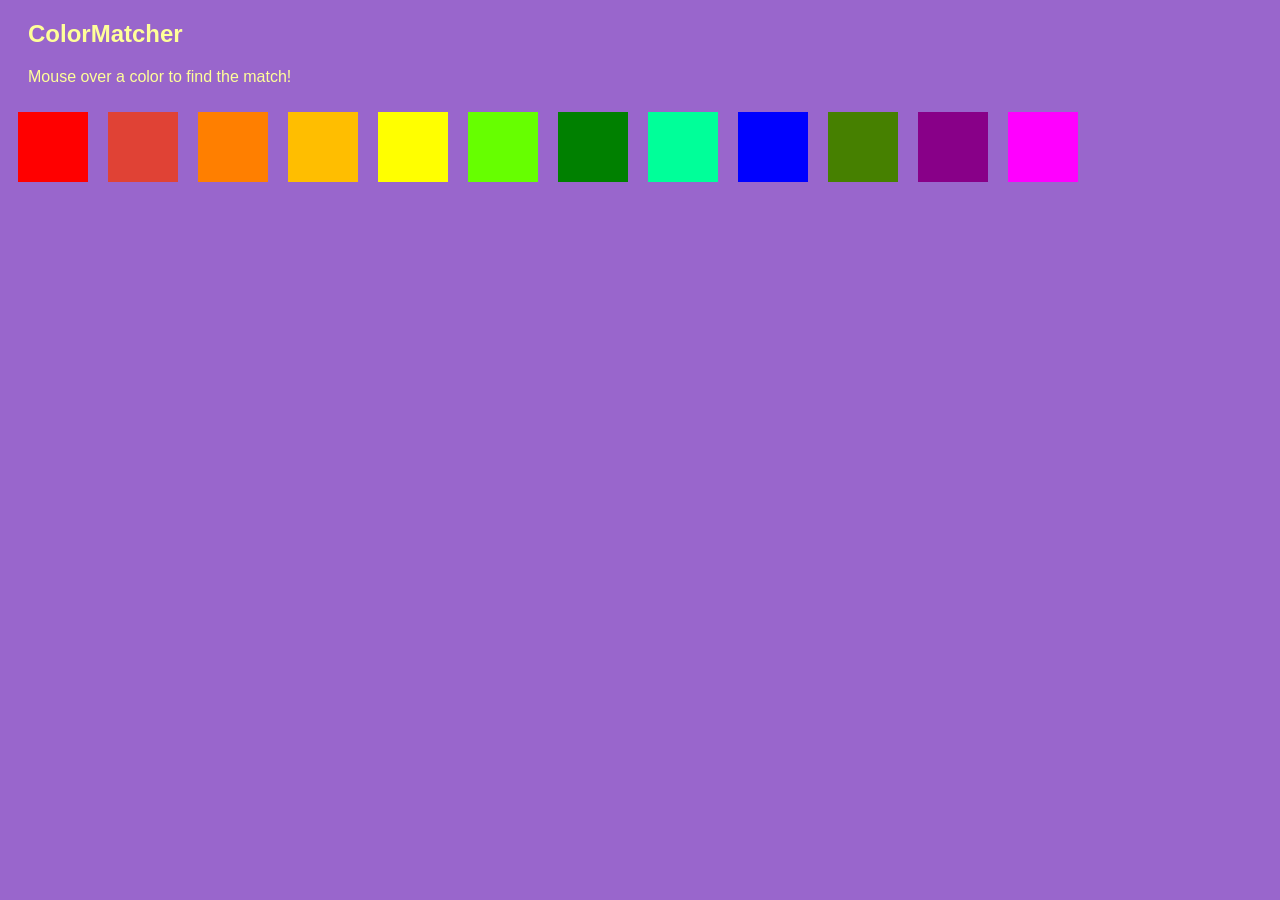
<file: p3/index.html>
<!DOCTYPE html>
<html>
<head>

<link rel="stylesheet" type="text/css" href="style.css" />

<script src="scripts/jquery-1.8.3.js"></script>
<script src="scripts/script.js"></script>

</head>
<body>
<h2>ColorMatcher</h2>
<p>Mouse over a color to find the match!</p>
<div class="colorbox" id="red"></div>
<div class="colorbox" id="vermillion"></div>
<div class="colorbox" id="orange"></div>
<div class="colorbox" id="amber"></div>
<div class="colorbox" id="yellow"></div>
<div class="colorbox" id="chartreuse"></div>
<div class="colorbox" id="green"></div>
<div class="colorbox" id="aquamarine"></div>
<div class="colorbox" id="blue"></div>
<div class="colorbox" id="indigo"></div>
<div class="colorbox" id="purple"></div>
<div class="colorbox" id="magenta"></div>
</body>
</html>
</file>
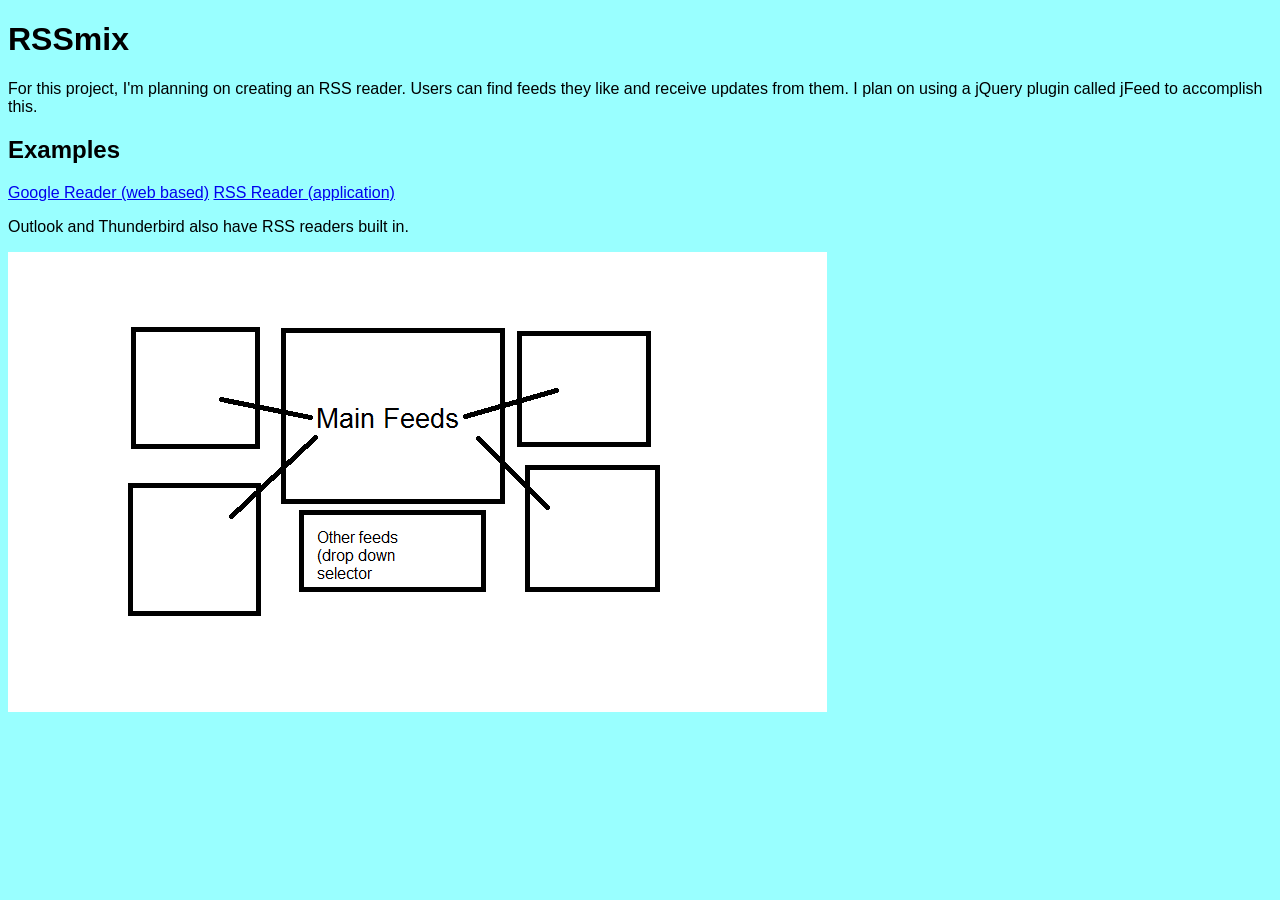
<file: p4/proposal.html>
<!DOCTYPE html>
<html>
<head>
<style>
body {
font-family:Arial, Helvetica, sans-serif;
background-color: #9FF
}
</style>
</head>
<body>

<h1>RSSmix</h1>

<p>For this project, I'm planning on creating an RSS reader. Users can find feeds they like and receive updates from them. I plan on using a jQuery plugin called jFeed to accomplish this.</p>


<h2>Examples</h2>
<a href="http://www.google.com/reader">Google Reader (web based)</a>
<a href="http://www.rssreader.com/">RSS Reader (application)</a>
<p>Outlook and Thunderbird also have RSS readers built in.</p>

<img src="images/sketch.png">

</body>
</html>
</file>
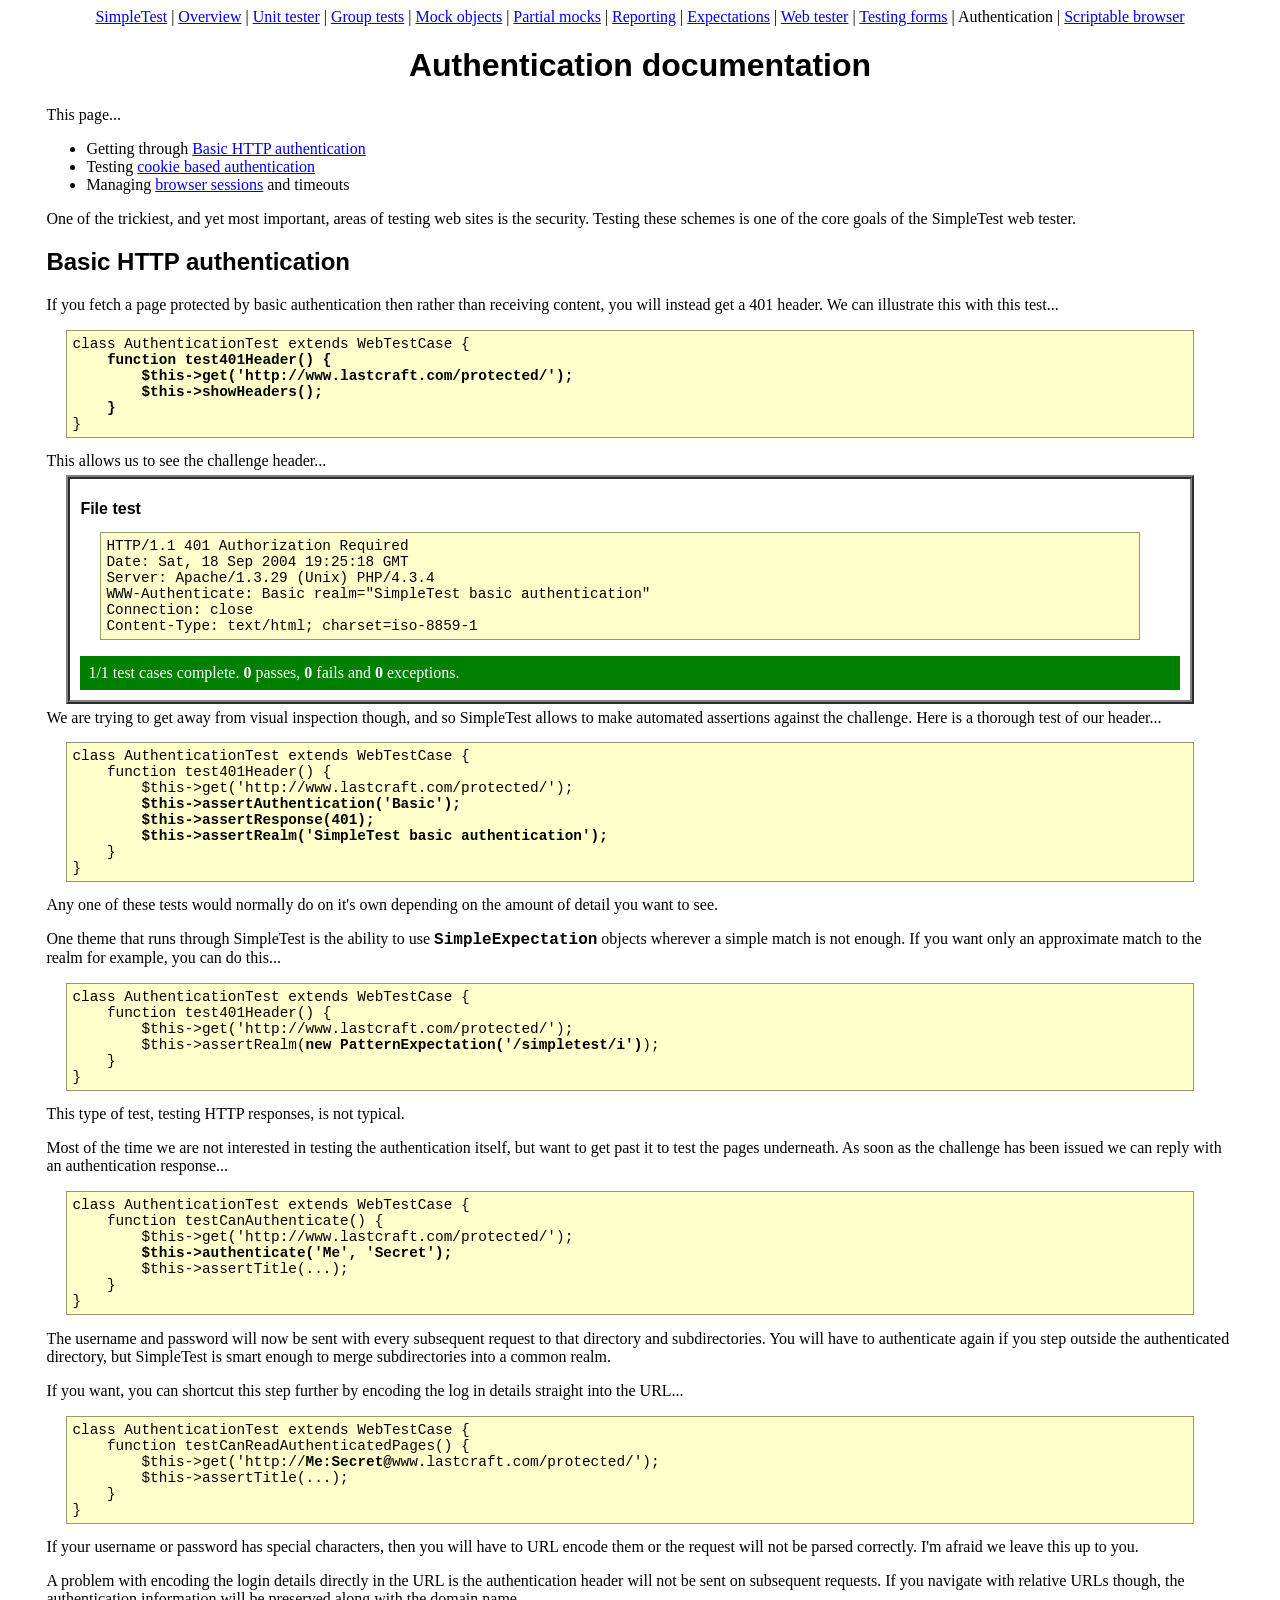
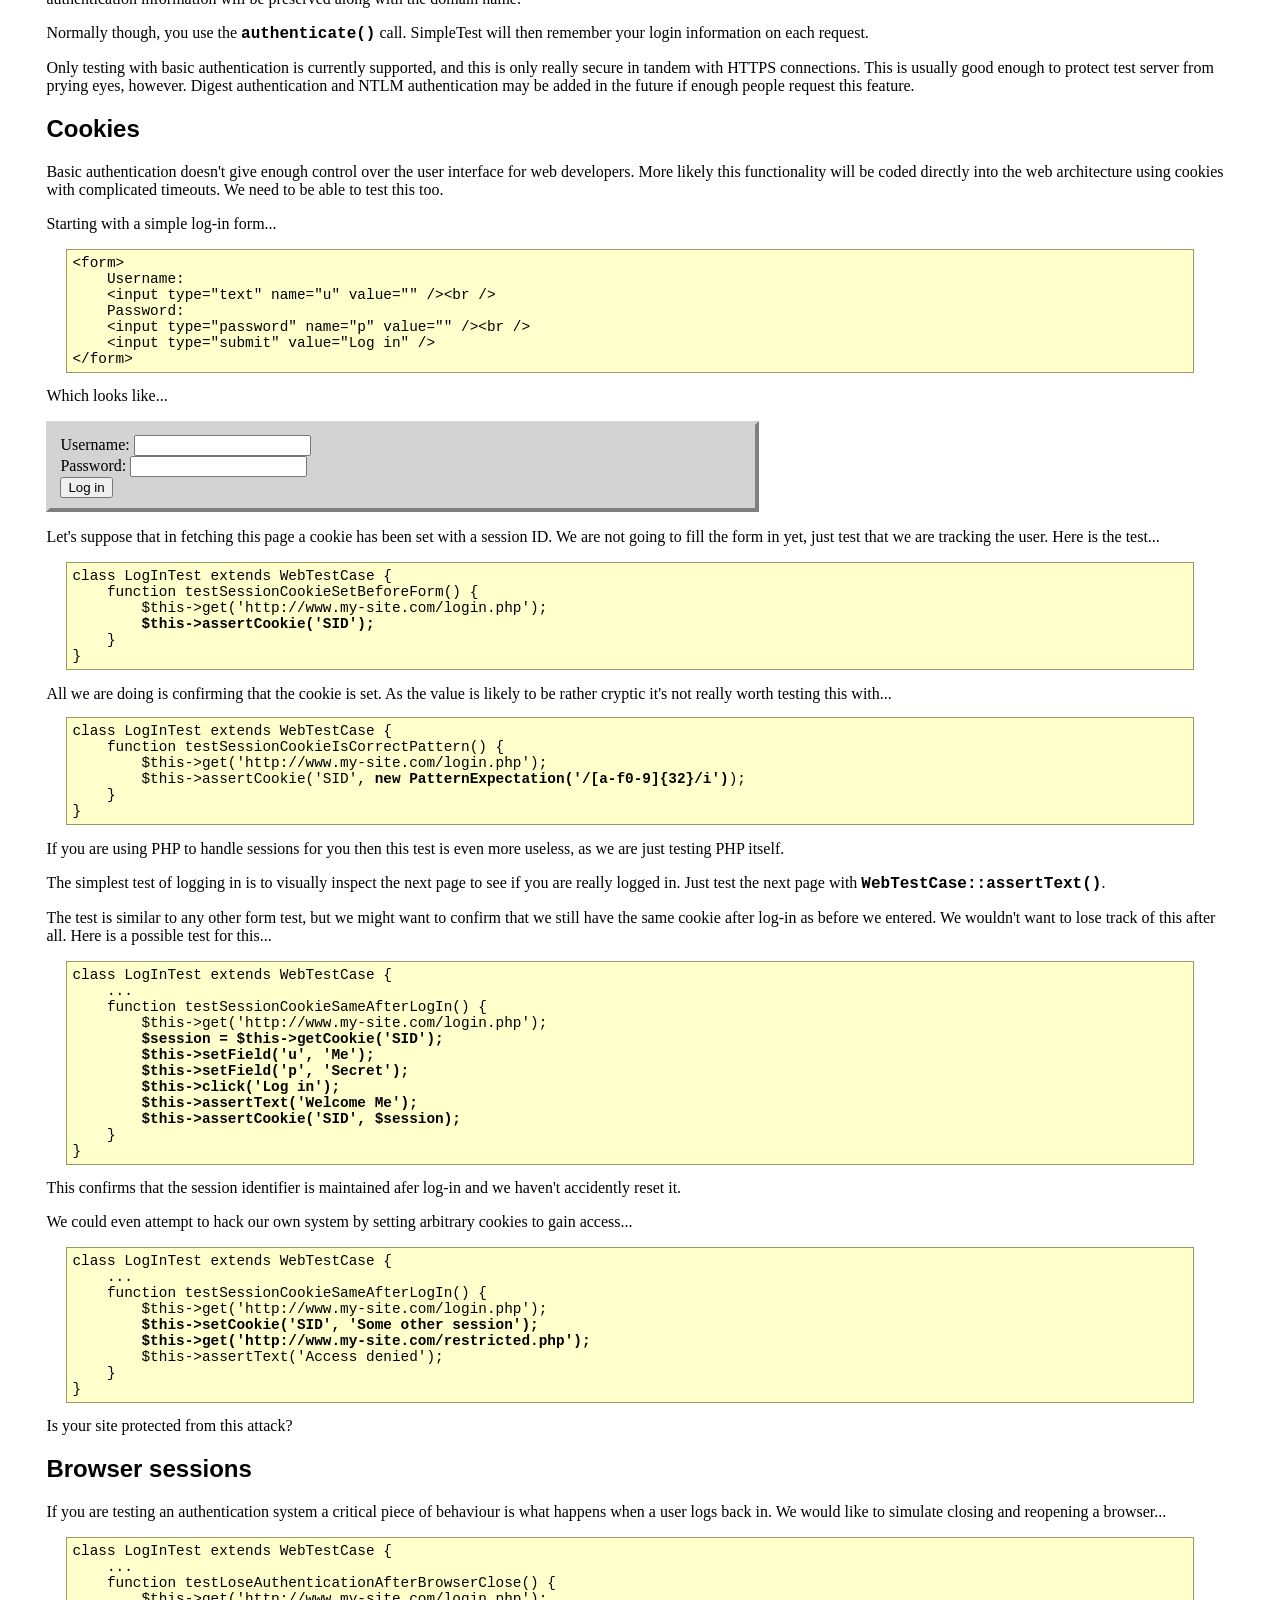
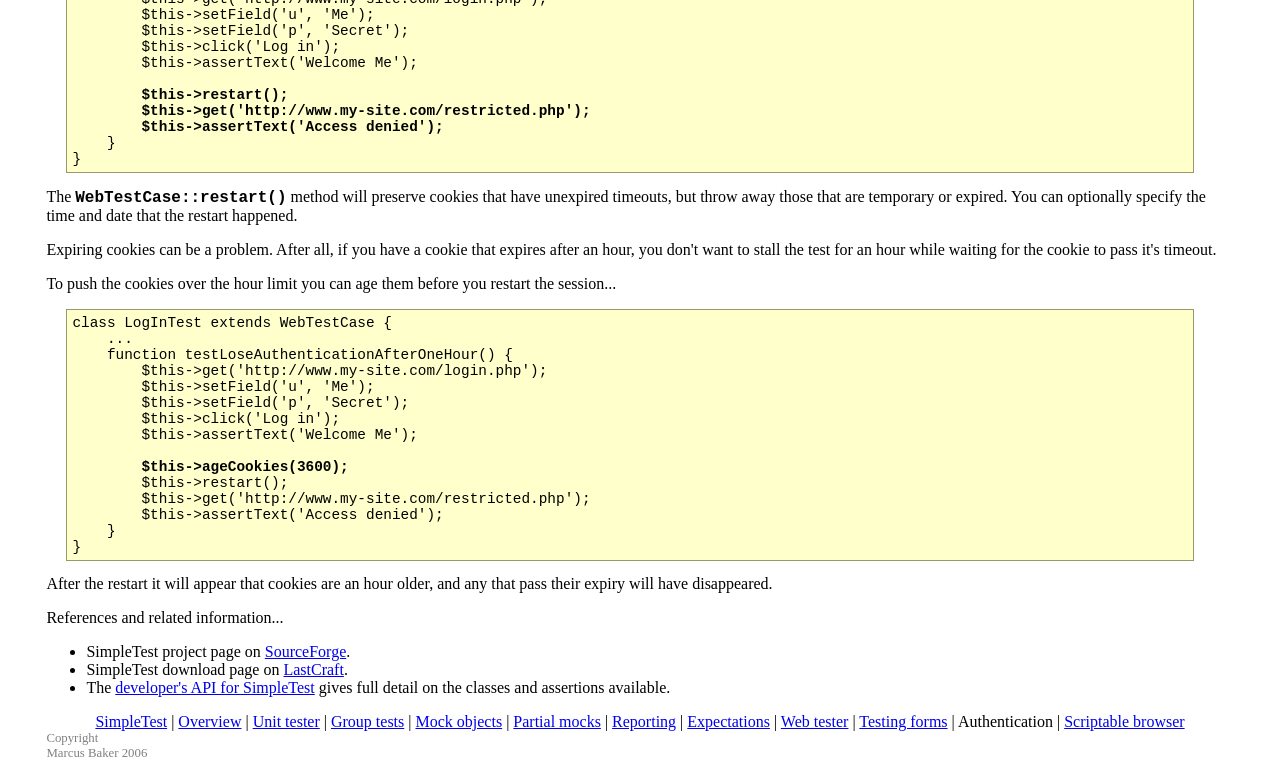
<file: core/vendors/simpletest/docs/en/authentication_documentation.html>
<html>
<head>
<meta http-equiv="Content-Type" content="text/html; charset=UTF-8">
<title>SimpleTest documentation for testing log-in and authentication</title>
<link rel="stylesheet" type="text/css" href="docs.css" title="Styles">
</head>
<body>
<div class="menu_back"><div class="menu">
<a href="index.html">SimpleTest</a>
                |
                <a href="overview.html">Overview</a>
                |
                <a href="unit_test_documentation.html">Unit tester</a>
                |
                <a href="group_test_documentation.html">Group tests</a>
                |
                <a href="mock_objects_documentation.html">Mock objects</a>
                |
                <a href="partial_mocks_documentation.html">Partial mocks</a>
                |
                <a href="reporter_documentation.html">Reporting</a>
                |
                <a href="expectation_documentation.html">Expectations</a>
                |
                <a href="web_tester_documentation.html">Web tester</a>
                |
                <a href="form_testing_documentation.html">Testing forms</a>
                |
                <span class="chosen">Authentication</span>
                |
                <a href="browser_documentation.html">Scriptable browser</a>
</div></div>
<h1>Authentication documentation</h1>
        This page...
        <ul>
<li>
            Getting through <a href="#basic">Basic HTTP authentication</a>
        </li>
<li>
            Testing <a href="#cookies">cookie based authentication</a>
        </li>
<li>
            Managing <a href="#session">browser sessions</a> and timeouts
        </li>
</ul>
<div class="content">
        
            <p>
                One of the trickiest, and yet most important, areas
                of testing web sites is the security.
                Testing these schemes is one of the core goals of
                the SimpleTest web tester.
            </p>
        
        <h2>
<a class="target" name="basic"></a>Basic HTTP authentication</h2>
            <p>
                If you fetch a page protected by basic authentication then
                rather than receiving content, you will instead get a 401
                header.
                We can illustrate this with this test...
<pre>
class AuthenticationTest extends WebTestCase {<strong>
    function test401Header() {
        $this-&gt;get('http://www.lastcraft.com/protected/');
        $this-&gt;showHeaders();
    }</strong>
}
</pre>
                This allows us to see the challenge header...
                <div class="demo">
                    <h1>File test</h1>
<pre>
HTTP/1.1 401 Authorization Required
Date: Sat, 18 Sep 2004 19:25:18 GMT
Server: Apache/1.3.29 (Unix) PHP/4.3.4
WWW-Authenticate: Basic realm="SimpleTest basic authentication"
Connection: close
Content-Type: text/html; charset=iso-8859-1
</pre>
                    <div style="padding: 8px; margin-top: 1em; background-color: green; color: white;">1/1 test cases complete.
                    <strong>0</strong> passes, <strong>0</strong> fails and <strong>0</strong> exceptions.</div>
                </div>
                We are trying to get away from visual inspection though, and so SimpleTest
                allows to make automated assertions against the challenge.
                Here is a thorough test of our header...
<pre>
class AuthenticationTest extends WebTestCase {
    function test401Header() {
        $this-&gt;get('http://www.lastcraft.com/protected/');<strong>
        $this-&gt;assertAuthentication('Basic');
        $this-&gt;assertResponse(401);
        $this-&gt;assertRealm('SimpleTest basic authentication');</strong>
    }
}
</pre>
                Any one of these tests would normally do on it's own depending
                on the amount of detail you want to see.
            </p>
            <p>
                One theme that runs through SimpleTest is the ability to use
                <span class="new_code">SimpleExpectation</span> objects wherever a simple
                match is not enough.
                If you want only an approximate match to the realm for
                example, you can do this...
<pre>
class AuthenticationTest extends WebTestCase {
    function test401Header() {
        $this-&gt;get('http://www.lastcraft.com/protected/');
        $this-&gt;assertRealm(<strong>new PatternExpectation('/simpletest/i')</strong>);
    }
}
</pre>
                This type of test, testing HTTP responses, is not typical.
            </p>
            <p>
                Most of the time we are not interested in testing the
                authentication itself, but want to get past it to test
                the pages underneath.
                As soon as the challenge has been issued we can reply with
                an authentication response...
<pre>
class AuthenticationTest extends WebTestCase {
    function testCanAuthenticate() {
        $this-&gt;get('http://www.lastcraft.com/protected/');<strong>
        $this-&gt;authenticate('Me', 'Secret');</strong>
        $this-&gt;assertTitle(...);
    }
}
</pre>
                The username and password will now be sent with every
                subsequent request to that directory and subdirectories.
                You will have to authenticate again if you step outside
                the authenticated directory, but SimpleTest is smart enough
                to merge subdirectories into a common realm.
            </p>
            <p>
                If you want, you can shortcut this step further by encoding
                the log in details straight into the URL...
<pre>
class AuthenticationTest extends WebTestCase {
    function testCanReadAuthenticatedPages() {
        $this-&gt;get('http://<strong>Me:Secret@</strong>www.lastcraft.com/protected/');
        $this-&gt;assertTitle(...);
    }
}
</pre>
                If your username or password has special characters, then you
                will have to URL encode them or the request will not be parsed
                correctly.
                I'm afraid we leave this up to you.
            </p>
            <p>
                A problem with encoding the login details directly in the URL is
                the authentication header will not be sent on subsequent requests.
                If you navigate with relative URLs though, the authentication
                information will be preserved along with the domain name.
            </p>
            <p>
                Normally though, you use the <span class="new_code">authenticate()</span> call.
                SimpleTest will then remember your login information on each request.
            </p>
            <p>
                Only testing with basic authentication is currently supported, and
                this is only really secure in tandem with HTTPS connections.
                This is usually good enough to protect test server from prying eyes,
                however.
                Digest authentication and NTLM authentication may be added
                in the future if enough people request this feature.
            </p>
        
        <h2>
<a class="target" name="cookies"></a>Cookies</h2>
            <p>
                Basic authentication doesn't give enough control over the
                user interface for web developers.
                More likely this functionality will be coded directly into
                the web architecture using cookies with complicated timeouts.
                We need to be able to test this too.
            </p>
            <p>
                Starting with a simple log-in form...
<pre>
&lt;form&gt;
    Username:
    &lt;input type="text" name="u" value="" /&gt;&lt;br /&gt;
    Password:
    &lt;input type="password" name="p" value="" /&gt;&lt;br /&gt;
    &lt;input type="submit" value="Log in" /&gt;
&lt;/form&gt;
</pre>
                Which looks like...
            </p>
            <p>
                <form class="demo">
                    Username:
                    <input type="text" name="u" value=""><br>
                    Password:
                    <input type="password" name="p" value=""><br>
                    <input type="submit" value="Log in">
                </form>
            </p>
            <p>
                Let's suppose that in fetching this page a cookie has been
                set with a session ID.
                We are not going to fill the form in yet, just test that
                we are tracking the user.
                Here is the test...
<pre>
class LogInTest extends WebTestCase {
    function testSessionCookieSetBeforeForm() {
        $this-&gt;get('http://www.my-site.com/login.php');<strong>
        $this-&gt;assertCookie('SID');</strong>
    }
}
</pre>
                All we are doing is confirming that the cookie is set.
                As the value is likely to be rather cryptic it's not
                really worth testing this with...
<pre>
class LogInTest extends WebTestCase {
    function testSessionCookieIsCorrectPattern() {
        $this-&gt;get('http://www.my-site.com/login.php');
        $this-&gt;assertCookie('SID', <strong>new PatternExpectation('/[a-f0-9]{32}/i')</strong>);
    }
}
</pre>
                If you are using PHP to handle sessions for you then
                this test is even more useless, as we are just testing PHP itself.
            </p>
            <p>
                The simplest test of logging in is to visually inspect the
                next page to see if you are really logged in.
                Just test the next page with <span class="new_code">WebTestCase::assertText()</span>.
            </p>
            <p>
                The test is similar to any other form test,
                but we might want to confirm that we still have the same
                cookie after log-in as before we entered.
                We wouldn't want to lose track of this after all.
                Here is a possible test for this...
<pre>
class LogInTest extends WebTestCase {
    ...
    function testSessionCookieSameAfterLogIn() {
        $this-&gt;get('http://www.my-site.com/login.php');<strong>
        $session = $this-&gt;getCookie('SID');
        $this-&gt;setField('u', 'Me');
        $this-&gt;setField('p', 'Secret');
        $this-&gt;click('Log in');
        $this-&gt;assertText('Welcome Me');
        $this-&gt;assertCookie('SID', $session);</strong>
    }
}
</pre>
                This confirms that the session identifier is maintained
                afer log-in and we haven't accidently reset it.
            </p>
            <p>
                We could even attempt to hack our own system by setting
                arbitrary cookies to gain access...
<pre>
class LogInTest extends WebTestCase {
    ...
    function testSessionCookieSameAfterLogIn() {
        $this-&gt;get('http://www.my-site.com/login.php');<strong>
        $this-&gt;setCookie('SID', 'Some other session');
        $this-&gt;get('http://www.my-site.com/restricted.php');</strong>
        $this-&gt;assertText('Access denied');
    }
}
</pre>
                Is your site protected from this attack?
            </p>
        
        <h2>
<a class="target" name="session"></a>Browser sessions</h2>
            <p>
                If you are testing an authentication system a critical piece
                of behaviour is what happens when a user logs back in.
                We would like to simulate closing and reopening a browser...
<pre>
class LogInTest extends WebTestCase {
    ...
    function testLoseAuthenticationAfterBrowserClose() {
        $this-&gt;get('http://www.my-site.com/login.php');
        $this-&gt;setField('u', 'Me');
        $this-&gt;setField('p', 'Secret');
        $this-&gt;click('Log in');
        $this-&gt;assertText('Welcome Me');<strong>
        
        $this-&gt;restart();
        $this-&gt;get('http://www.my-site.com/restricted.php');
        $this-&gt;assertText('Access denied');</strong>
    }
}
</pre>
                The <span class="new_code">WebTestCase::restart()</span> method will
                preserve cookies that have unexpired timeouts, but throw away
                those that are temporary or expired.
                You can optionally specify the time and date that the restart
                happened.
            </p>
            <p>
                Expiring cookies can be a problem.
                After all, if you have a cookie that expires after an hour,
                you don't want to stall the test for an hour while waiting
                for the cookie to pass it's timeout.
            </p>
            <p>
                To push the cookies over the hour limit you can age them
                before you restart the session...
<pre>
class LogInTest extends WebTestCase {
    ...
    function testLoseAuthenticationAfterOneHour() {
        $this-&gt;get('http://www.my-site.com/login.php');
        $this-&gt;setField('u', 'Me');
        $this-&gt;setField('p', 'Secret');
        $this-&gt;click('Log in');
        $this-&gt;assertText('Welcome Me');
        <strong>
        $this-&gt;ageCookies(3600);</strong>
        $this-&gt;restart();
        $this-&gt;get('http://www.my-site.com/restricted.php');
        $this-&gt;assertText('Access denied');
    }
}
</pre>
                After the restart it will appear that cookies are an
                hour older, and any that pass their expiry will have
                disappeared.
            </p>
        
    </div>
        References and related information...
        <ul>
<li>
            SimpleTest project page on <a href="http://sourceforge.net/projects/simpletest/">SourceForge</a>.
        </li>
<li>
            SimpleTest download page on <a href="http://www.lastcraft.com/simple_test.php">LastCraft</a>.
        </li>
<li>
            The <a href="http://simpletest.org/api/">developer's API for SimpleTest</a>
            gives full detail on the classes and assertions available.
        </li>
</ul>
<div class="menu_back"><div class="menu">
<a href="index.html">SimpleTest</a>
                |
                <a href="overview.html">Overview</a>
                |
                <a href="unit_test_documentation.html">Unit tester</a>
                |
                <a href="group_test_documentation.html">Group tests</a>
                |
                <a href="mock_objects_documentation.html">Mock objects</a>
                |
                <a href="partial_mocks_documentation.html">Partial mocks</a>
                |
                <a href="reporter_documentation.html">Reporting</a>
                |
                <a href="expectation_documentation.html">Expectations</a>
                |
                <a href="web_tester_documentation.html">Web tester</a>
                |
                <a href="form_testing_documentation.html">Testing forms</a>
                |
                <span class="chosen">Authentication</span>
                |
                <a href="browser_documentation.html">Scriptable browser</a>
</div></div>
<div class="copyright">
            Copyright<br>Marcus Baker 2006
        </div>
</body>
</html>
</file>
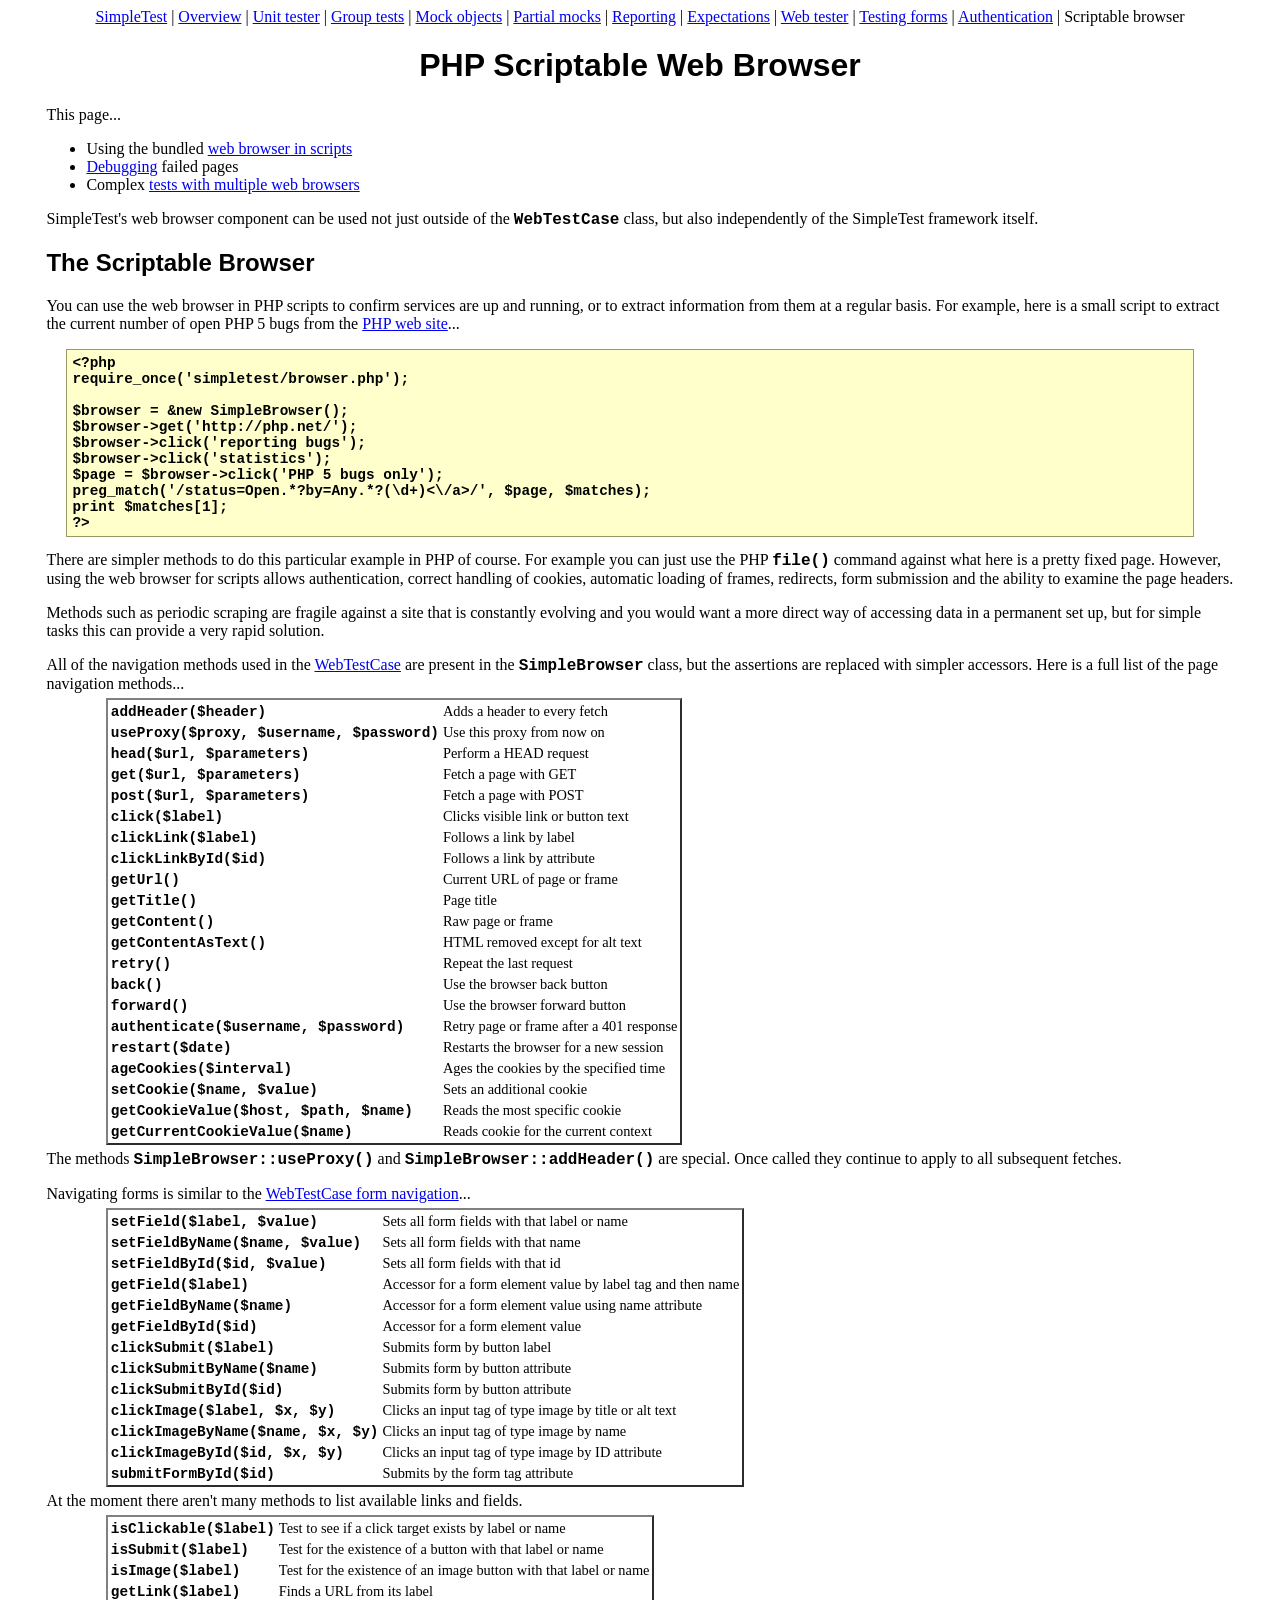
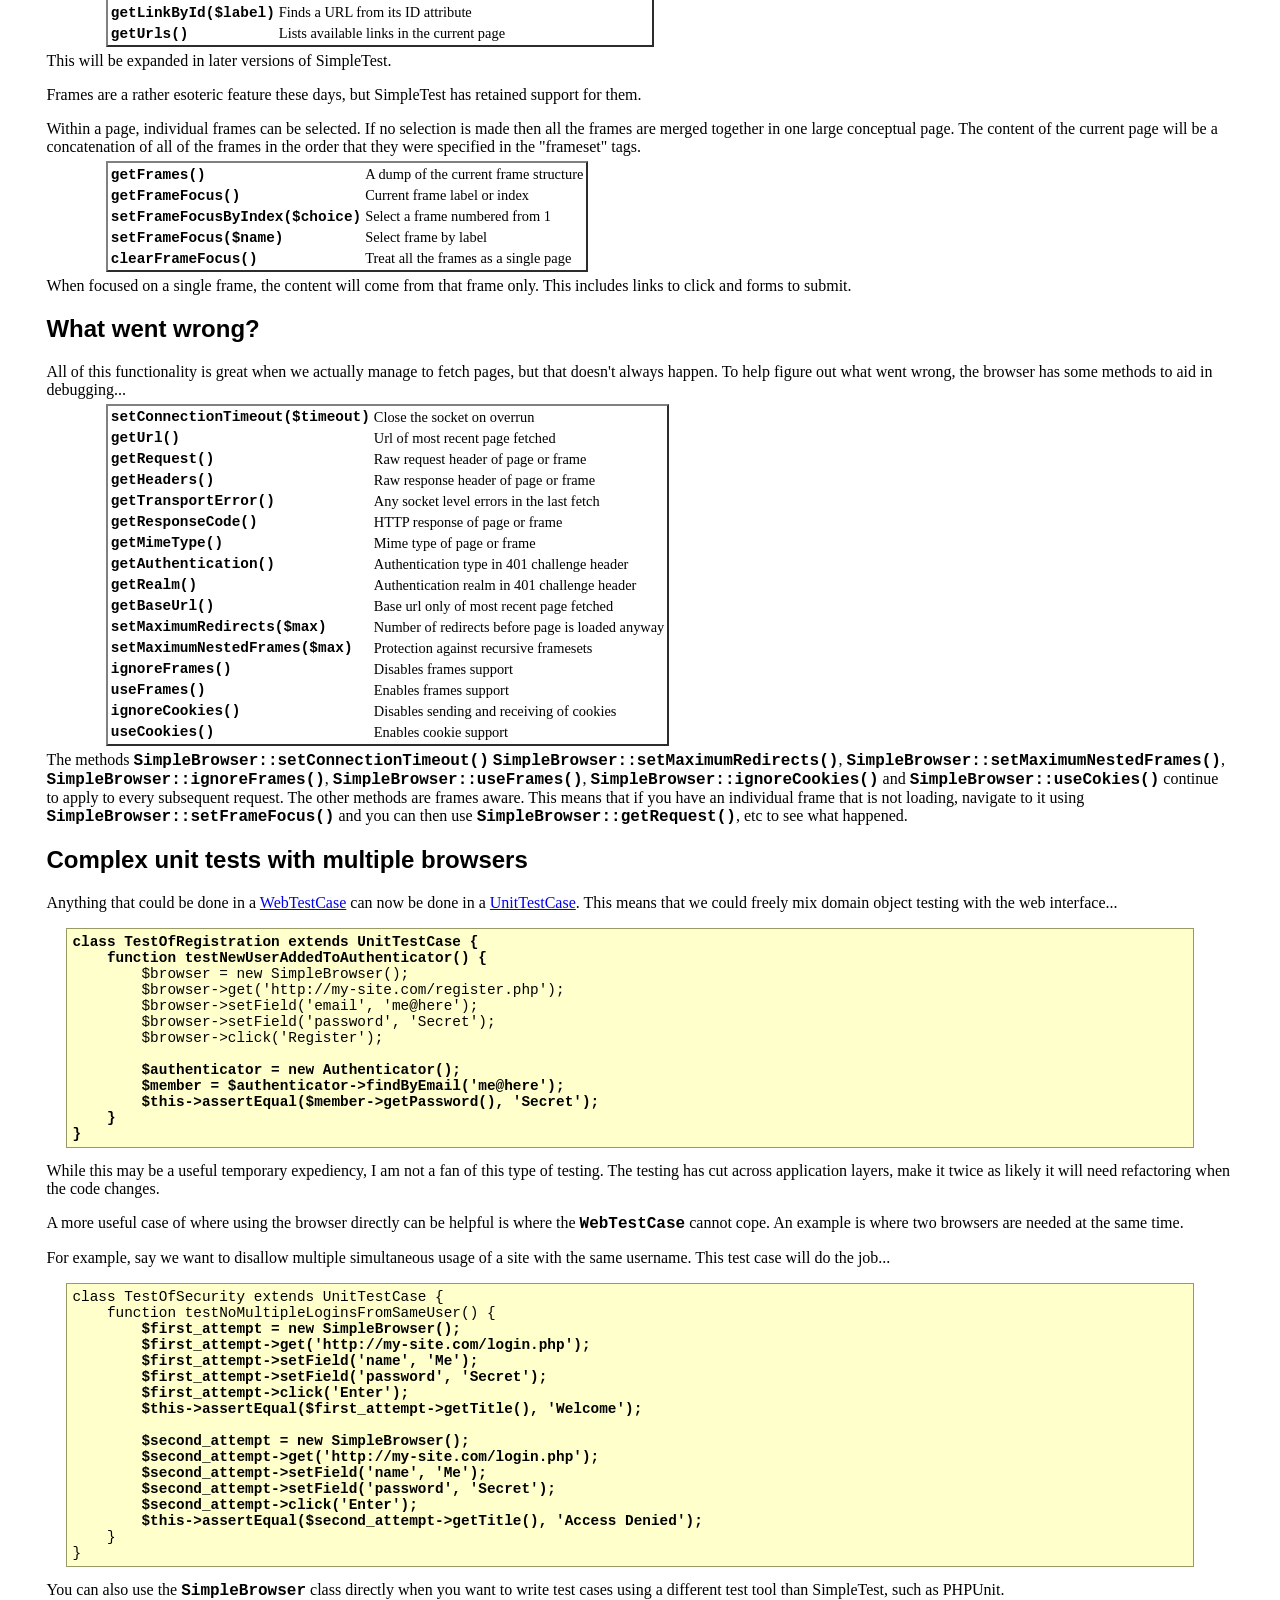
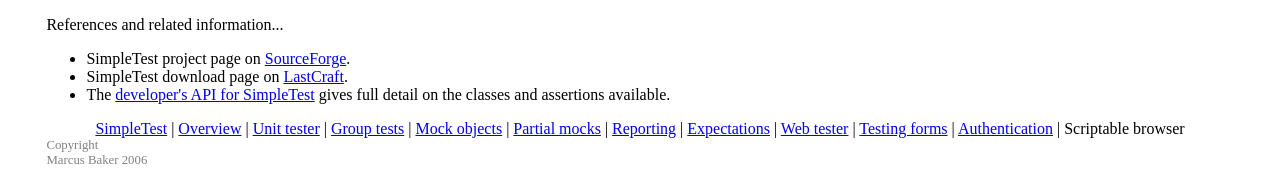
<file: core/vendors/simpletest/docs/en/browser_documentation.html>
<html>
<head>
<meta http-equiv="Content-Type" content="text/html; charset=UTF-8">
<title>SimpleTest documentation for the scriptable web browser component</title>
<link rel="stylesheet" type="text/css" href="docs.css" title="Styles">
</head>
<body>
<div class="menu_back"><div class="menu">
<a href="index.html">SimpleTest</a>
                |
                <a href="overview.html">Overview</a>
                |
                <a href="unit_test_documentation.html">Unit tester</a>
                |
                <a href="group_test_documentation.html">Group tests</a>
                |
                <a href="mock_objects_documentation.html">Mock objects</a>
                |
                <a href="partial_mocks_documentation.html">Partial mocks</a>
                |
                <a href="reporter_documentation.html">Reporting</a>
                |
                <a href="expectation_documentation.html">Expectations</a>
                |
                <a href="web_tester_documentation.html">Web tester</a>
                |
                <a href="form_testing_documentation.html">Testing forms</a>
                |
                <a href="authentication_documentation.html">Authentication</a>
                |
                <span class="chosen">Scriptable browser</span>
</div></div>
<h1>PHP Scriptable Web Browser</h1>
        This page...
        <ul>
<li>
            Using the bundled <a href="#scripting">web browser in scripts</a>
        </li>
<li>
            <a href="#debug">Debugging</a> failed pages
        </li>
<li>
            Complex <a href="#unit">tests with multiple web browsers</a>
        </li>
</ul>
<div class="content">
        
            <p>
                SimpleTest's web browser component can be used not just
                outside of the <span class="new_code">WebTestCase</span> class, but also
                independently of the SimpleTest framework itself.
            </p>
        
        <h2>
<a class="target" name="scripting"></a>The Scriptable Browser</h2>
            <p>
                You can use the web browser in PHP scripts to confirm
                services are up and running, or to extract information
                from them at a regular basis.
                For example, here is a small script to extract the current number of
                open PHP 5 bugs from the <a href="http://www.php.net/">PHP web site</a>...
<pre>
<strong>&lt;?php
require_once('simpletest/browser.php');
    
$browser = &amp;new SimpleBrowser();
$browser-&gt;get('http://php.net/');
$browser-&gt;click('reporting bugs');
$browser-&gt;click('statistics');
$page = $browser-&gt;click('PHP 5 bugs only');
preg_match('/status=Open.*?by=Any.*?(\d+)&lt;\/a&gt;/', $page, $matches);
print $matches[1];
?&gt;</strong>
</pre>
                There are simpler methods to do this particular example in PHP
                of course.
                For example you can just use the PHP <span class="new_code">file()</span>
                command against what here is a pretty fixed page.
                However, using the web browser for scripts allows authentication,
                correct handling of cookies, automatic loading of frames, redirects,
                form submission and the ability to examine the page headers.
            <p>
            </p>
                Methods such as periodic scraping are fragile against a site that is constantly
                evolving and you would want a more direct way of accessing
                data in a permanent set up, but for simple tasks this can provide
                a very rapid solution.
            </p>
            <p>
                All of the navigation methods used in the
                <a href="web_tester_documentation.html">WebTestCase</a>
                are present in the <span class="new_code">SimpleBrowser</span> class, but
                the assertions are replaced with simpler accessors.
                Here is a full list of the page navigation methods...
                <table><tbody>
                    <tr>
<td><span class="new_code">addHeader($header)</span></td>
<td>Adds a header to every fetch</td>
</tr>
                    <tr>
<td><span class="new_code">useProxy($proxy, $username, $password)</span></td>
<td>Use this proxy from now on</td>
</tr>
                    <tr>
<td><span class="new_code">head($url, $parameters)</span></td>
<td>Perform a HEAD request</td>
</tr>
                    <tr>
<td><span class="new_code">get($url, $parameters)</span></td>
<td>Fetch a page with GET</td>
</tr>
                    <tr>
<td><span class="new_code">post($url, $parameters)</span></td>
<td>Fetch a page with POST</td>
</tr>
                    <tr>
<td><span class="new_code">click($label)</span></td>
<td>Clicks visible link or button text</td>
</tr>
                    <tr>
<td><span class="new_code">clickLink($label)</span></td>
<td>Follows a link by label</td>
</tr>
                    <tr>
<td><span class="new_code">clickLinkById($id)</span></td>
<td>Follows a link by attribute</td>
</tr>
                    <tr>
<td><span class="new_code">getUrl()</span></td>
<td>Current URL of page or frame</td>
</tr>
                    <tr>
<td><span class="new_code">getTitle()</span></td>
<td>Page title</td>
</tr>
                    <tr>
<td><span class="new_code">getContent()</span></td>
<td>Raw page or frame</td>
</tr>
                    <tr>
<td><span class="new_code">getContentAsText()</span></td>
<td>HTML removed except for alt text</td>
</tr>
                    <tr>
<td><span class="new_code">retry()</span></td>
<td>Repeat the last request</td>
</tr>
                    <tr>
<td><span class="new_code">back()</span></td>
<td>Use the browser back button</td>
</tr>
                    <tr>
<td><span class="new_code">forward()</span></td>
<td>Use the browser forward button</td>
</tr>
                    <tr>
<td><span class="new_code">authenticate($username, $password)</span></td>
<td>Retry page or frame after a 401 response</td>
</tr>
                    <tr>
<td><span class="new_code">restart($date)</span></td>
<td>Restarts the browser for a new session</td>
</tr>
                    <tr>
<td><span class="new_code">ageCookies($interval)</span></td>
<td>Ages the cookies by the specified time</td>
</tr>
                    <tr>
<td><span class="new_code">setCookie($name, $value)</span></td>
<td>Sets an additional cookie</td>
</tr>
                    <tr>
<td><span class="new_code">getCookieValue($host, $path, $name)</span></td>
<td>Reads the most specific cookie</td>
</tr>
                    <tr>
<td><span class="new_code">getCurrentCookieValue($name)</span></td>
<td>Reads cookie for the current context</td>
</tr>
                </tbody></table>
                The methods <span class="new_code">SimpleBrowser::useProxy()</span> and
                <span class="new_code">SimpleBrowser::addHeader()</span> are special.
                Once called they continue to apply to all subsequent fetches.
            </p>
            <p>
                Navigating forms is similar to the
                <a href="form_testing_documentation.html">WebTestCase form navigation</a>...
                <table><tbody>
                    <tr>
<td><span class="new_code">setField($label, $value)</span></td>
<td>Sets all form fields with that label or name</td>
</tr>
                    <tr>
<td><span class="new_code">setFieldByName($name, $value)</span></td>
<td>Sets all form fields with that name</td>
</tr>
                    <tr>
<td><span class="new_code">setFieldById($id, $value)</span></td>
<td>Sets all form fields with that id</td>
</tr>
                    <tr>
<td><span class="new_code">getField($label)</span></td>
<td>Accessor for a form element value by label tag and then name</td>
</tr>
                    <tr>
<td><span class="new_code">getFieldByName($name)</span></td>
<td>Accessor for a form element value using name attribute</td>
</tr>
                    <tr>
<td><span class="new_code">getFieldById($id)</span></td>
<td>Accessor for a form element value</td>
</tr>
                    <tr>
<td><span class="new_code">clickSubmit($label)</span></td>
<td>Submits form by button label</td>
</tr>
                    <tr>
<td><span class="new_code">clickSubmitByName($name)</span></td>
<td>Submits form by button attribute</td>
</tr>
                    <tr>
<td><span class="new_code">clickSubmitById($id)</span></td>
<td>Submits form by button attribute</td>
</tr>
                    <tr>
<td><span class="new_code">clickImage($label, $x, $y)</span></td>
<td>Clicks an input tag of type image by title or alt text</td>
</tr>
                    <tr>
<td><span class="new_code">clickImageByName($name, $x, $y)</span></td>
<td>Clicks an input tag of type image by name</td>
</tr>
                    <tr>
<td><span class="new_code">clickImageById($id, $x, $y)</span></td>
<td>Clicks an input tag of type image by ID attribute</td>
</tr>
                    <tr>
<td><span class="new_code">submitFormById($id)</span></td>
<td>Submits by the form tag attribute</td>
</tr>
                </tbody></table>
                At the moment there aren't many methods to list available links and fields.
                <table><tbody>
                    <tr>
<td><span class="new_code">isClickable($label)</span></td>
<td>Test to see if a click target exists by label or name</td>
</tr>
                    <tr>
<td><span class="new_code">isSubmit($label)</span></td>
<td>Test for the existence of a button with that label or name</td>
</tr>
                    <tr>
<td><span class="new_code">isImage($label)</span></td>
<td>Test for the existence of an image button with that label or name</td>
</tr>
                    <tr>
<td><span class="new_code">getLink($label)</span></td>
<td>Finds a URL from its label</td>
</tr>
                    <tr>
<td><span class="new_code">getLinkById($label)</span></td>
<td>Finds a URL from its ID attribute</td>
</tr>
                    <tr>
<td><span class="new_code">getUrls()</span></td>
<td>Lists available links in the current page</td>
</tr>
                </tbody></table>
                This will be expanded in later versions of SimpleTest.
            </p>
            <p>
                Frames are a rather esoteric feature these days, but SimpleTest has
                retained support for them.
            </p>
            <p>
                Within a page, individual frames can be selected.
                If no selection is made then all the frames are merged together
                in one large conceptual page.
                The content of the current page will be a concatenation of all of the
                frames in the order that they were specified in the "frameset"
                tags.
                <table><tbody>
                    <tr>
<td><span class="new_code">getFrames()</span></td>
<td>A dump of the current frame structure</td>
</tr>
                    <tr>
<td><span class="new_code">getFrameFocus()</span></td>
<td>Current frame label or index</td>
</tr>
                    <tr>
<td><span class="new_code">setFrameFocusByIndex($choice)</span></td>
<td>Select a frame numbered from 1</td>
</tr>
                    <tr>
<td><span class="new_code">setFrameFocus($name)</span></td>
<td>Select frame by label</td>
</tr>
                    <tr>
<td><span class="new_code">clearFrameFocus()</span></td>
<td>Treat all the frames as a single page</td>
</tr>
                </tbody></table>
                When focused on a single frame, the content will come from
                that frame only.
                This includes links to click and forms to submit.
            </p>
        
        <h2>
<a class="target" name="debug"></a>What went wrong?</h2>
            <p>
                All of this functionality is great when we actually manage to fetch pages,
                but that doesn't always happen.
                To help figure out what went wrong, the browser has some methods to
                aid in debugging...
                <table><tbody>
                    <tr>
<td><span class="new_code">setConnectionTimeout($timeout)</span></td>
<td>Close the socket on overrun</td>
</tr>
                    <tr>
<td><span class="new_code">getUrl()</span></td>
<td>Url of most recent page fetched</td>
</tr>
                    <tr>
<td><span class="new_code">getRequest()</span></td>
<td>Raw request header of page or frame</td>
</tr>
                    <tr>
<td><span class="new_code">getHeaders()</span></td>
<td>Raw response header of page or frame</td>
</tr>
                    <tr>
<td><span class="new_code">getTransportError()</span></td>
<td>Any socket level errors in the last fetch</td>
</tr>
                    <tr>
<td><span class="new_code">getResponseCode()</span></td>
<td>HTTP response of page or frame</td>
</tr>
                    <tr>
<td><span class="new_code">getMimeType()</span></td>
<td>Mime type of page or frame</td>
</tr>
                    <tr>
<td><span class="new_code">getAuthentication()</span></td>
<td>Authentication type in 401 challenge header</td>
</tr>
                    <tr>
<td><span class="new_code">getRealm()</span></td>
<td>Authentication realm in 401 challenge header</td>
</tr>
                    <tr>
<td><span class="new_code">getBaseUrl()</span></td>
<td>Base url only of most recent page fetched</td>
</tr>
                    <tr>
<td><span class="new_code">setMaximumRedirects($max)</span></td>
<td>Number of redirects before page is loaded anyway</td>
</tr>
                    <tr>
<td><span class="new_code">setMaximumNestedFrames($max)</span></td>
<td>Protection against recursive framesets</td>
</tr>
                    <tr>
<td><span class="new_code">ignoreFrames()</span></td>
<td>Disables frames support</td>
</tr>
                    <tr>
<td><span class="new_code">useFrames()</span></td>
<td>Enables frames support</td>
</tr>
                    <tr>
<td><span class="new_code">ignoreCookies()</span></td>
<td>Disables sending and receiving of cookies</td>
</tr>
                    <tr>
<td><span class="new_code">useCookies()</span></td>
<td>Enables cookie support</td>
</tr>
                </tbody></table>
                The methods <span class="new_code">SimpleBrowser::setConnectionTimeout()</span>
                <span class="new_code">SimpleBrowser::setMaximumRedirects()</span>,
                <span class="new_code">SimpleBrowser::setMaximumNestedFrames()</span>,
                <span class="new_code">SimpleBrowser::ignoreFrames()</span>,
                <span class="new_code">SimpleBrowser::useFrames()</span>,
                <span class="new_code">SimpleBrowser::ignoreCookies()</span> and
                <span class="new_code">SimpleBrowser::useCokies()</span> continue to apply
                to every subsequent request.
                The other methods are frames aware.
                This means that if you have an individual frame that is not
                loading, navigate to it using <span class="new_code">SimpleBrowser::setFrameFocus()</span>
                and you can then use <span class="new_code">SimpleBrowser::getRequest()</span>, etc to
                see what happened.
            </p>
        
        <h2>
<a class="target" name="unit"></a>Complex unit tests with multiple browsers</h2>
            <p>
                Anything that could be done in a
                <a href="web_tester_documentation.html">WebTestCase</a> can
                now be done in a <a href="unit_tester_documentation.html">UnitTestCase</a>.
                This means that we could freely mix domain object testing with the
                web interface...
<pre>
<strong>class TestOfRegistration extends UnitTestCase {
    function testNewUserAddedToAuthenticator() {</strong>
        $browser = new SimpleBrowser();
        $browser-&gt;get('http://my-site.com/register.php');
        $browser-&gt;setField('email', 'me@here');
        $browser-&gt;setField('password', 'Secret');
        $browser-&gt;click('Register');
        <strong>
        $authenticator = new Authenticator();
        $member = $authenticator-&gt;findByEmail('me@here');
        $this-&gt;assertEqual($member-&gt;getPassword(), 'Secret');
    }
}</strong>
</pre>
                While this may be a useful temporary expediency, I am not a fan
                of this type of testing.
                The testing has cut across application layers, make it twice as
                likely it will need refactoring when the code changes.
            </p>
            <p>
                A more useful case of where using the browser directly can be helpful
                is where the <span class="new_code">WebTestCase</span> cannot cope.
                An example is where two browsers are needed at the same time.
            </p>
            <p>
                For example, say we want to disallow multiple simultaneous
                usage of a site with the same username.
                This test case will do the job...
<pre>
class TestOfSecurity extends UnitTestCase {
    function testNoMultipleLoginsFromSameUser() {<strong>
        $first_attempt = new SimpleBrowser();
        $first_attempt-&gt;get('http://my-site.com/login.php');
        $first_attempt-&gt;setField('name', 'Me');
        $first_attempt-&gt;setField('password', 'Secret');
        $first_attempt-&gt;click('Enter');
        $this-&gt;assertEqual($first_attempt-&gt;getTitle(), 'Welcome');
        
        $second_attempt = new SimpleBrowser();
        $second_attempt-&gt;get('http://my-site.com/login.php');
        $second_attempt-&gt;setField('name', 'Me');
        $second_attempt-&gt;setField('password', 'Secret');
        $second_attempt-&gt;click('Enter');
        $this-&gt;assertEqual($second_attempt-&gt;getTitle(), 'Access Denied');</strong>
    }
}
</pre>
                You can also use the <span class="new_code">SimpleBrowser</span> class
                directly when you want to write test cases using a different
                test tool than SimpleTest, such as PHPUnit.
            </p>
        
    </div>
        References and related information...
        <ul>
<li>
            SimpleTest project page on <a href="http://sourceforge.net/projects/simpletest/">SourceForge</a>.
        </li>
<li>
            SimpleTest download page on <a href="http://www.lastcraft.com/simple_test.php">LastCraft</a>.
        </li>
<li>
            The <a href="http://simpletest.org/api/">developer's API for SimpleTest</a>
            gives full detail on the classes and assertions available.
        </li>
</ul>
<div class="menu_back"><div class="menu">
<a href="index.html">SimpleTest</a>
                |
                <a href="overview.html">Overview</a>
                |
                <a href="unit_test_documentation.html">Unit tester</a>
                |
                <a href="group_test_documentation.html">Group tests</a>
                |
                <a href="mock_objects_documentation.html">Mock objects</a>
                |
                <a href="partial_mocks_documentation.html">Partial mocks</a>
                |
                <a href="reporter_documentation.html">Reporting</a>
                |
                <a href="expectation_documentation.html">Expectations</a>
                |
                <a href="web_tester_documentation.html">Web tester</a>
                |
                <a href="form_testing_documentation.html">Testing forms</a>
                |
                <a href="authentication_documentation.html">Authentication</a>
                |
                <span class="chosen">Scriptable browser</span>
</div></div>
<div class="copyright">
            Copyright<br>Marcus Baker 2006
        </div>
</body>
</html>
</file>
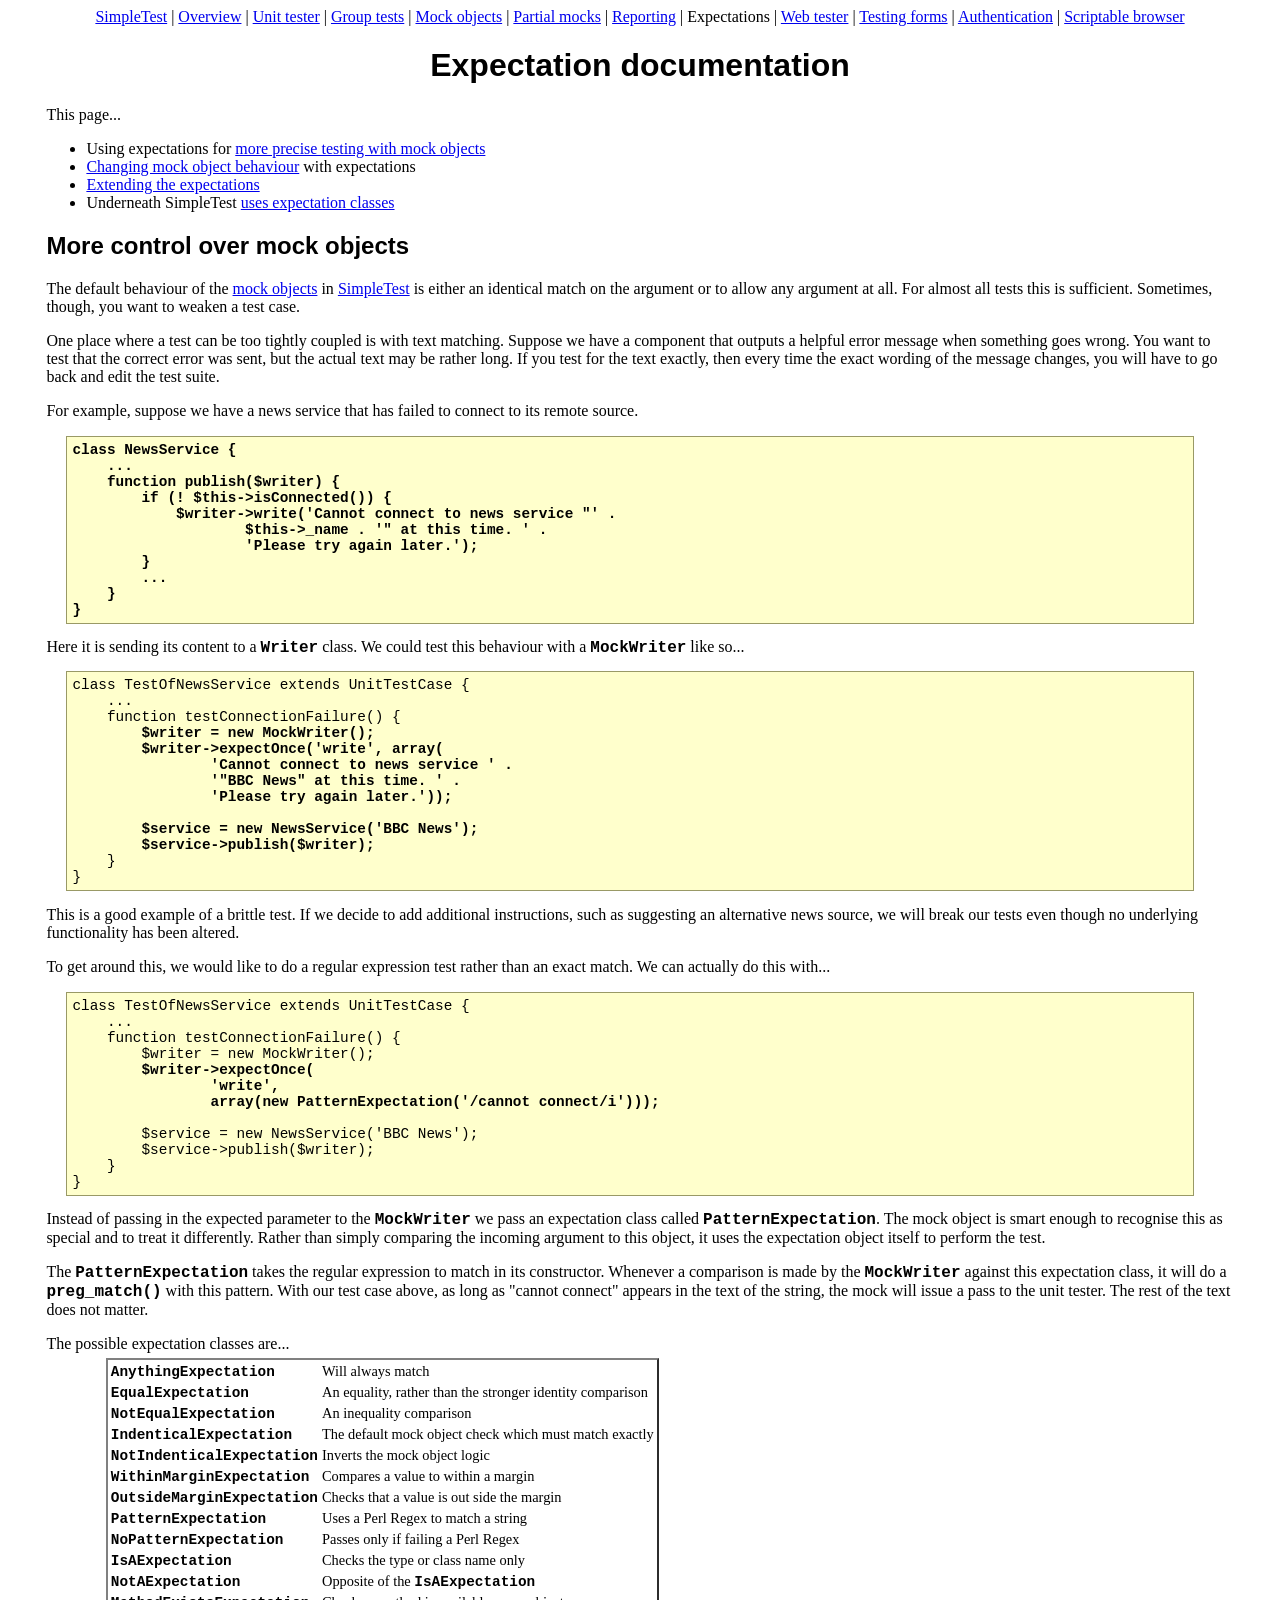
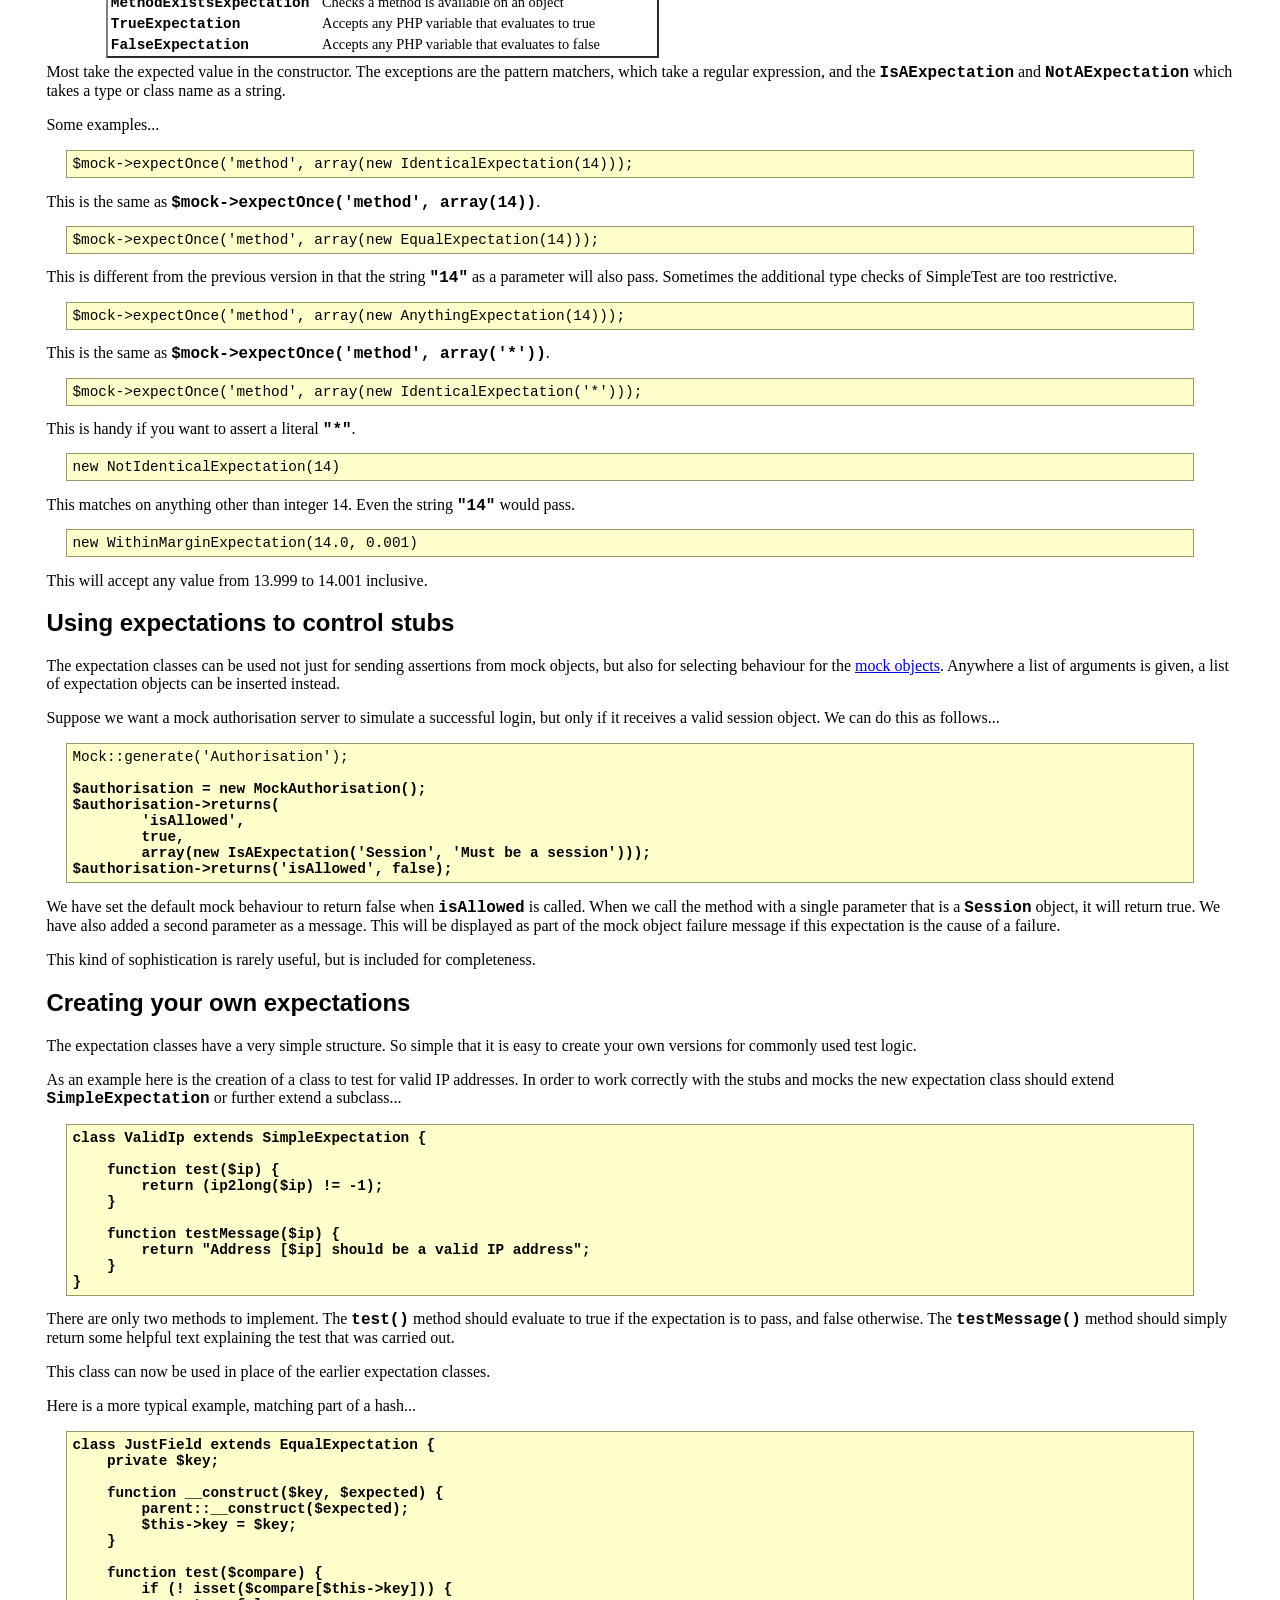
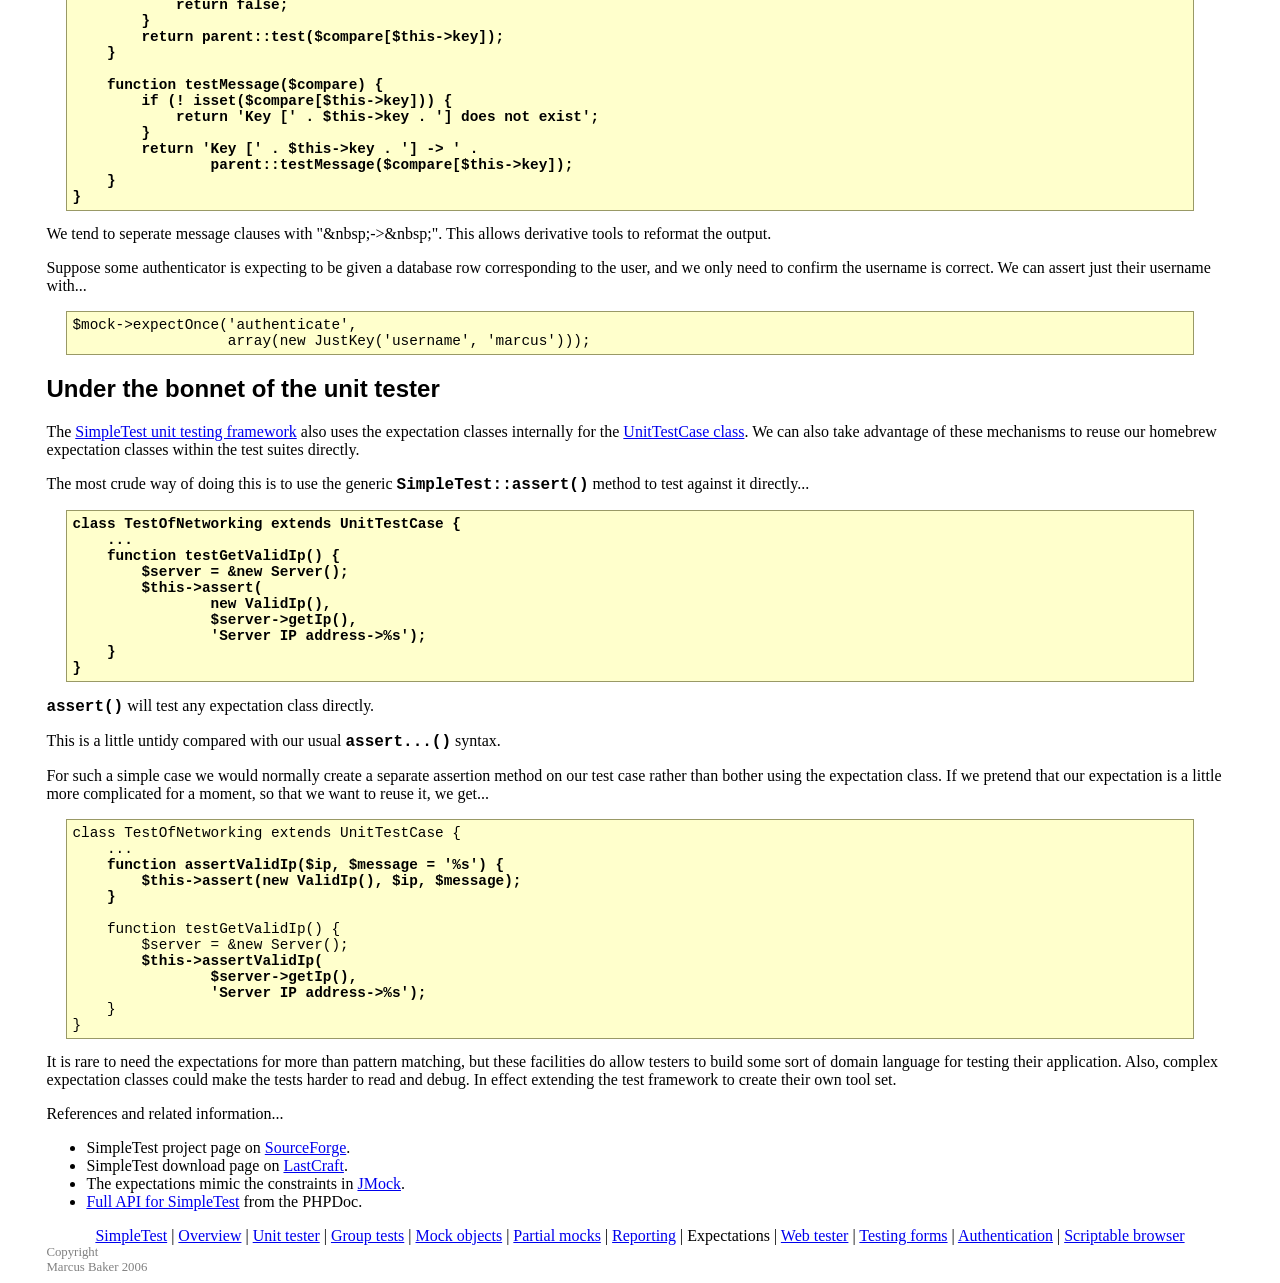
<file: core/vendors/simpletest/docs/en/expectation_documentation.html>
<html>
<head>
<meta http-equiv="Content-Type" content="text/html; charset=UTF-8">
<title>
        Extending the SimpleTest unit tester with additional expectation classes
    </title>
<link rel="stylesheet" type="text/css" href="docs.css" title="Styles">
</head>
<body>
<div class="menu_back"><div class="menu">
<a href="index.html">SimpleTest</a>
                |
                <a href="overview.html">Overview</a>
                |
                <a href="unit_test_documentation.html">Unit tester</a>
                |
                <a href="group_test_documentation.html">Group tests</a>
                |
                <a href="mock_objects_documentation.html">Mock objects</a>
                |
                <a href="partial_mocks_documentation.html">Partial mocks</a>
                |
                <a href="reporter_documentation.html">Reporting</a>
                |
                <span class="chosen">Expectations</span>
                |
                <a href="web_tester_documentation.html">Web tester</a>
                |
                <a href="form_testing_documentation.html">Testing forms</a>
                |
                <a href="authentication_documentation.html">Authentication</a>
                |
                <a href="browser_documentation.html">Scriptable browser</a>
</div></div>
<h1>Expectation documentation</h1>
        This page...
        <ul>
<li>
            Using expectations for
            <a href="#mock">more precise testing with mock objects</a>
        </li>
<li>
            <a href="#behaviour">Changing mock object behaviour</a> with expectations
        </li>
<li>
            <a href="#extending">Extending the expectations</a>
        </li>
<li>
            Underneath SimpleTest <a href="#unit">uses expectation classes</a>
        </li>
</ul>
<div class="content">
        <h2>
<a class="target" name="mock"></a>More control over mock objects</h2>
            <p>
                The default behaviour of the
                <a href="mock_objects_documentation.html">mock objects</a>
                in
                <a href="http://sourceforge.net/projects/simpletest/">SimpleTest</a>
                is either an identical match on the argument or to allow any argument at all.
                For almost all tests this is sufficient.
                Sometimes, though, you want to weaken a test case.
            </p>
            <p>
                One place where a test can be too tightly coupled is with
                text matching.
                Suppose we have a component that outputs a helpful error
                message when something goes wrong.
                You want to test that the correct error was sent, but the actual
                text may be rather long.
                If you test for the text exactly, then every time the exact wording
                of the message changes, you will have to go back and edit the test suite.
            </p>
            <p>
                For example, suppose we have a news service that has failed
                to connect to its remote source.
<pre>
<strong>class NewsService {
    ...
    function publish($writer) {
        if (! $this-&gt;isConnected()) {
            $writer-&gt;write('Cannot connect to news service "' .
                    $this-&gt;_name . '" at this time. ' .
                    'Please try again later.');
        }
        ...
    }
}</strong>
</pre>
                Here it is sending its content to a
                <span class="new_code">Writer</span> class.
                We could test this behaviour with a
                <span class="new_code">MockWriter</span> like so...
<pre>
class TestOfNewsService extends UnitTestCase {
    ...
    function testConnectionFailure() {<strong>
        $writer = new MockWriter();
        $writer-&gt;expectOnce('write', array(
                'Cannot connect to news service ' .
                '"BBC News" at this time. ' .
                'Please try again later.'));
        
        $service = new NewsService('BBC News');
        $service-&gt;publish($writer);</strong>
    }
}
</pre>
                This is a good example of a brittle test.
                If we decide to add additional instructions, such as
                suggesting an alternative news source, we will break
                our tests even though no underlying functionality
                has been altered.
            </p>
            <p>
                To get around this, we would like to do a regular expression
                test rather than an exact match.
                We can actually do this with...
<pre>
class TestOfNewsService extends UnitTestCase {
    ...
    function testConnectionFailure() {
        $writer = new MockWriter();<strong>
        $writer-&gt;expectOnce(
                'write',
                array(new PatternExpectation('/cannot connect/i')));</strong>
        
        $service = new NewsService('BBC News');
        $service-&gt;publish($writer);
    }
}
</pre>
                Instead of passing in the expected parameter to the
                <span class="new_code">MockWriter</span> we pass an
                expectation class called
                <span class="new_code">PatternExpectation</span>.
                The mock object is smart enough to recognise this as special
                and to treat it differently.
                Rather than simply comparing the incoming argument to this
                object, it uses the expectation object itself to
                perform the test.
            </p>
            <p>
                The <span class="new_code">PatternExpectation</span> takes
                the regular expression to match in its constructor.
                Whenever a comparison is made by the <span class="new_code">MockWriter</span>
                against this expectation class, it will do a
                <span class="new_code">preg_match()</span> with this pattern.
                With our test case above, as long as "cannot connect"
                appears in the text of the string, the mock will issue a pass
                to the unit tester.
                The rest of the text does not matter.
            </p>
            <p>
                The possible expectation classes are...
                <table><tbody>
                    <tr>
<td><span class="new_code">AnythingExpectation</span></td>
<td>Will always match</td>
</tr>
                    <tr>
<td><span class="new_code">EqualExpectation</span></td>
<td>An equality, rather than the stronger identity comparison</td>
</tr>
                    <tr>
<td><span class="new_code">NotEqualExpectation</span></td>
<td>An inequality comparison</td>
</tr>
                    <tr>
<td><span class="new_code">IndenticalExpectation</span></td>
<td>The default mock object check which must match exactly</td>
</tr>
                    <tr>
<td><span class="new_code">NotIndenticalExpectation</span></td>
<td>Inverts the mock object logic</td>
</tr>
                    <tr>
<td><span class="new_code">WithinMarginExpectation</span></td>
<td>Compares a value to within a margin</td>
</tr>
                    <tr>
<td><span class="new_code">OutsideMarginExpectation</span></td>
<td>Checks that a value is out side the margin</td>
</tr>
                    <tr>
<td><span class="new_code">PatternExpectation</span></td>
<td>Uses a Perl Regex to match a string</td>
</tr>
                    <tr>
<td><span class="new_code">NoPatternExpectation</span></td>
<td>Passes only if failing a Perl Regex</td>
</tr>
                    <tr>
<td><span class="new_code">IsAExpectation</span></td>
<td>Checks the type or class name only</td>
</tr>
                    <tr>
<td><span class="new_code">NotAExpectation</span></td>
<td>Opposite of the <span class="new_code">IsAExpectation</span>
</td>
</tr>
                    <tr>
<td><span class="new_code">MethodExistsExpectation</span></td>
<td>Checks a method is available on an object</td>
</tr>
                    <tr>
<td><span class="new_code">TrueExpectation</span></td>
<td>Accepts any PHP variable that evaluates to true</td>
</tr>
                    <tr>
<td><span class="new_code">FalseExpectation</span></td>
<td>Accepts any PHP variable that evaluates to false</td>
</tr>
                </tbody></table>
                Most take the expected value in the constructor.
                The exceptions are the pattern matchers, which take a regular expression,
                and the <span class="new_code">IsAExpectation</span> and <span class="new_code">NotAExpectation</span> which takes a type
                or class name as a string.
            </p>
            <p>
                Some examples...
            </p>
            <p>
<pre>
$mock-&gt;expectOnce('method', array(new IdenticalExpectation(14)));
</pre>
                This is the same as <span class="new_code">$mock-&gt;expectOnce('method', array(14))</span>.
<pre>
$mock-&gt;expectOnce('method', array(new EqualExpectation(14)));
</pre>
                This is different from the previous version in that the string
                <span class="new_code">"14"</span> as a parameter will also pass.
                Sometimes the additional type checks of SimpleTest are too restrictive.
<pre>
$mock-&gt;expectOnce('method', array(new AnythingExpectation(14)));
</pre>
                This is the same as <span class="new_code">$mock-&gt;expectOnce('method', array('*'))</span>.
<pre>
$mock-&gt;expectOnce('method', array(new IdenticalExpectation('*')));
</pre>
                This is handy if you want to assert a literal <span class="new_code">"*"</span>.
<pre>
new NotIdenticalExpectation(14)
</pre>
                This matches on anything other than integer 14.
                Even the string <span class="new_code">"14"</span> would pass.
<pre>
new WithinMarginExpectation(14.0, 0.001)
</pre>
                This will accept any value from 13.999 to 14.001 inclusive.
            </p>
        
        <h2>
<a class="target" name="behaviour"></a>Using expectations to control stubs</h2>
            <p>
                The expectation classes can be used not just for sending assertions
                from mock objects, but also for selecting behaviour for the
                <a href="mock_objects_documentation.html">mock objects</a>.
                Anywhere a list of arguments is given, a list of expectation objects
                can be inserted instead.
            </p>
            <p>
                Suppose we want a mock authorisation server to simulate a successful login,
                but only if it receives a valid session object.
                We can do this as follows...
<pre>
Mock::generate('Authorisation');
<strong>
$authorisation = new MockAuthorisation();
$authorisation-&gt;returns(
        'isAllowed',
        true,
        array(new IsAExpectation('Session', 'Must be a session')));
$authorisation-&gt;returns('isAllowed', false);</strong>
</pre>
                We have set the default mock behaviour to return false when
                <span class="new_code">isAllowed</span> is called.
                When we call the method with a single parameter that
                is a <span class="new_code">Session</span> object, it will return true.
                We have also added a second parameter as a message.
                This will be displayed as part of the mock object
                failure message if this expectation is the cause of
                a failure.
            </p>
            <p>
                This kind of sophistication is rarely useful, but is included for
                completeness.
            </p>
        
        <h2>
<a class="target" name="extending"></a>Creating your own expectations</h2>
            <p>
                The expectation classes have a very simple structure.
                So simple that it is easy to create your own versions for
                commonly used test logic.
            </p>
            <p>
                As an example here is the creation of a class to test for
                valid IP addresses.
                In order to work correctly with the stubs and mocks the new
                expectation class should extend
                <span class="new_code">SimpleExpectation</span> or further extend a subclass...
<pre>
<strong>class ValidIp extends SimpleExpectation {
    
    function test($ip) {
        return (ip2long($ip) != -1);
    }
    
    function testMessage($ip) {
        return "Address [$ip] should be a valid IP address";
    }
}</strong>
</pre>
                There are only two methods to implement.
                The <span class="new_code">test()</span> method should
                evaluate to true if the expectation is to pass, and
                false otherwise.
                The <span class="new_code">testMessage()</span> method
                should simply return some helpful text explaining the test
                that was carried out.
            </p>
            <p>
                This class can now be used in place of the earlier expectation
                classes.
            </p>
            <p>
                Here is a more typical example, matching part of a hash...
<pre>
<strong>class JustField extends EqualExpectation {
    private $key;
    
    function __construct($key, $expected) {
        parent::__construct($expected);
        $this-&gt;key = $key;
    }
    
    function test($compare) {
        if (! isset($compare[$this-&gt;key])) {
            return false;
        }
        return parent::test($compare[$this-&gt;key]);
    }
    
    function testMessage($compare) {
        if (! isset($compare[$this-&gt;key])) {
            return 'Key [' . $this-&gt;key . '] does not exist';
        }
        return 'Key [' . $this-&gt;key . '] -&gt; ' .
                parent::testMessage($compare[$this-&gt;key]);
    }
}</strong>
</pre>
                We tend to seperate message clauses with
                "&amp;nbsp;-&gt;&amp;nbsp;".
                This allows derivative tools to reformat the output.
            </p>
            <p>
                Suppose some authenticator is expecting to be given
                a database row corresponding to the user, and we
                only need to confirm the username is correct.
                We can assert just their username with...
<pre>
$mock-&gt;expectOnce('authenticate',
                  array(new JustKey('username', 'marcus')));
</pre>
            </p>
        
        <h2>
<a class="target" name="unit"></a>Under the bonnet of the unit tester</h2>
            <p>
                The <a href="http://sourceforge.net/projects/simpletest/">SimpleTest unit testing framework</a>
                also uses the expectation classes internally for the
                <a href="unit_test_documentation.html">UnitTestCase class</a>.
                We can also take advantage of these mechanisms to reuse our
                homebrew expectation classes within the test suites directly.
            </p>
            <p>
                The most crude way of doing this is to use the generic
                <span class="new_code">SimpleTest::assert()</span> method to
                test against it directly...
<pre>
<strong>class TestOfNetworking extends UnitTestCase {
    ...
    function testGetValidIp() {
        $server = &amp;new Server();
        $this-&gt;assert(
                new ValidIp(),
                $server-&gt;getIp(),
                'Server IP address-&gt;%s');
    }
}</strong>
</pre>
                <span class="new_code">assert()</span> will test any expectation class directly.
            </p>
            <p>
                This is a little untidy compared with our usual
                <span class="new_code">assert...()</span> syntax.
            </p>
            <p>
                For such a simple case we would normally create a
                separate assertion method on our test case rather
                than bother using the expectation class.
                If we pretend that our expectation is a little more
                complicated for a moment, so that we want to reuse it,
                we get...
<pre>
class TestOfNetworking extends UnitTestCase {
    ...<strong>
    function assertValidIp($ip, $message = '%s') {
        $this-&gt;assert(new ValidIp(), $ip, $message);
    }</strong>
    
    function testGetValidIp() {
        $server = &amp;new Server();<strong>
        $this-&gt;assertValidIp(
                $server-&gt;getIp(),
                'Server IP address-&gt;%s');</strong>
    }
}
</pre>
                It is rare to need the expectations for more than pattern
                matching, but these facilities do allow testers to build
                some sort of domain language for testing their application.
                Also, complex expectation classes could make the tests
                harder to read and debug.
                In effect extending the test framework to create their own tool set.
            </p>
        
    </div>
        References and related information...
        <ul>
<li>
            SimpleTest project page on <a href="http://sourceforge.net/projects/simpletest/">SourceForge</a>.
        </li>
<li>
            SimpleTest download page on <a href="http://www.lastcraft.com/simple_test.php">LastCraft</a>.
        </li>
<li>
            The expectations mimic the constraints in <a href="http://www.jmock.org/">JMock</a>.
        </li>
<li>
            <a href="http://simpletest.org/api/">Full API for SimpleTest</a>
            from the PHPDoc.
        </li>
</ul>
<div class="menu_back"><div class="menu">
<a href="index.html">SimpleTest</a>
                |
                <a href="overview.html">Overview</a>
                |
                <a href="unit_test_documentation.html">Unit tester</a>
                |
                <a href="group_test_documentation.html">Group tests</a>
                |
                <a href="mock_objects_documentation.html">Mock objects</a>
                |
                <a href="partial_mocks_documentation.html">Partial mocks</a>
                |
                <a href="reporter_documentation.html">Reporting</a>
                |
                <span class="chosen">Expectations</span>
                |
                <a href="web_tester_documentation.html">Web tester</a>
                |
                <a href="form_testing_documentation.html">Testing forms</a>
                |
                <a href="authentication_documentation.html">Authentication</a>
                |
                <a href="browser_documentation.html">Scriptable browser</a>
</div></div>
<div class="copyright">
            Copyright<br>Marcus Baker 2006
        </div>
</body>
</html>
</file>
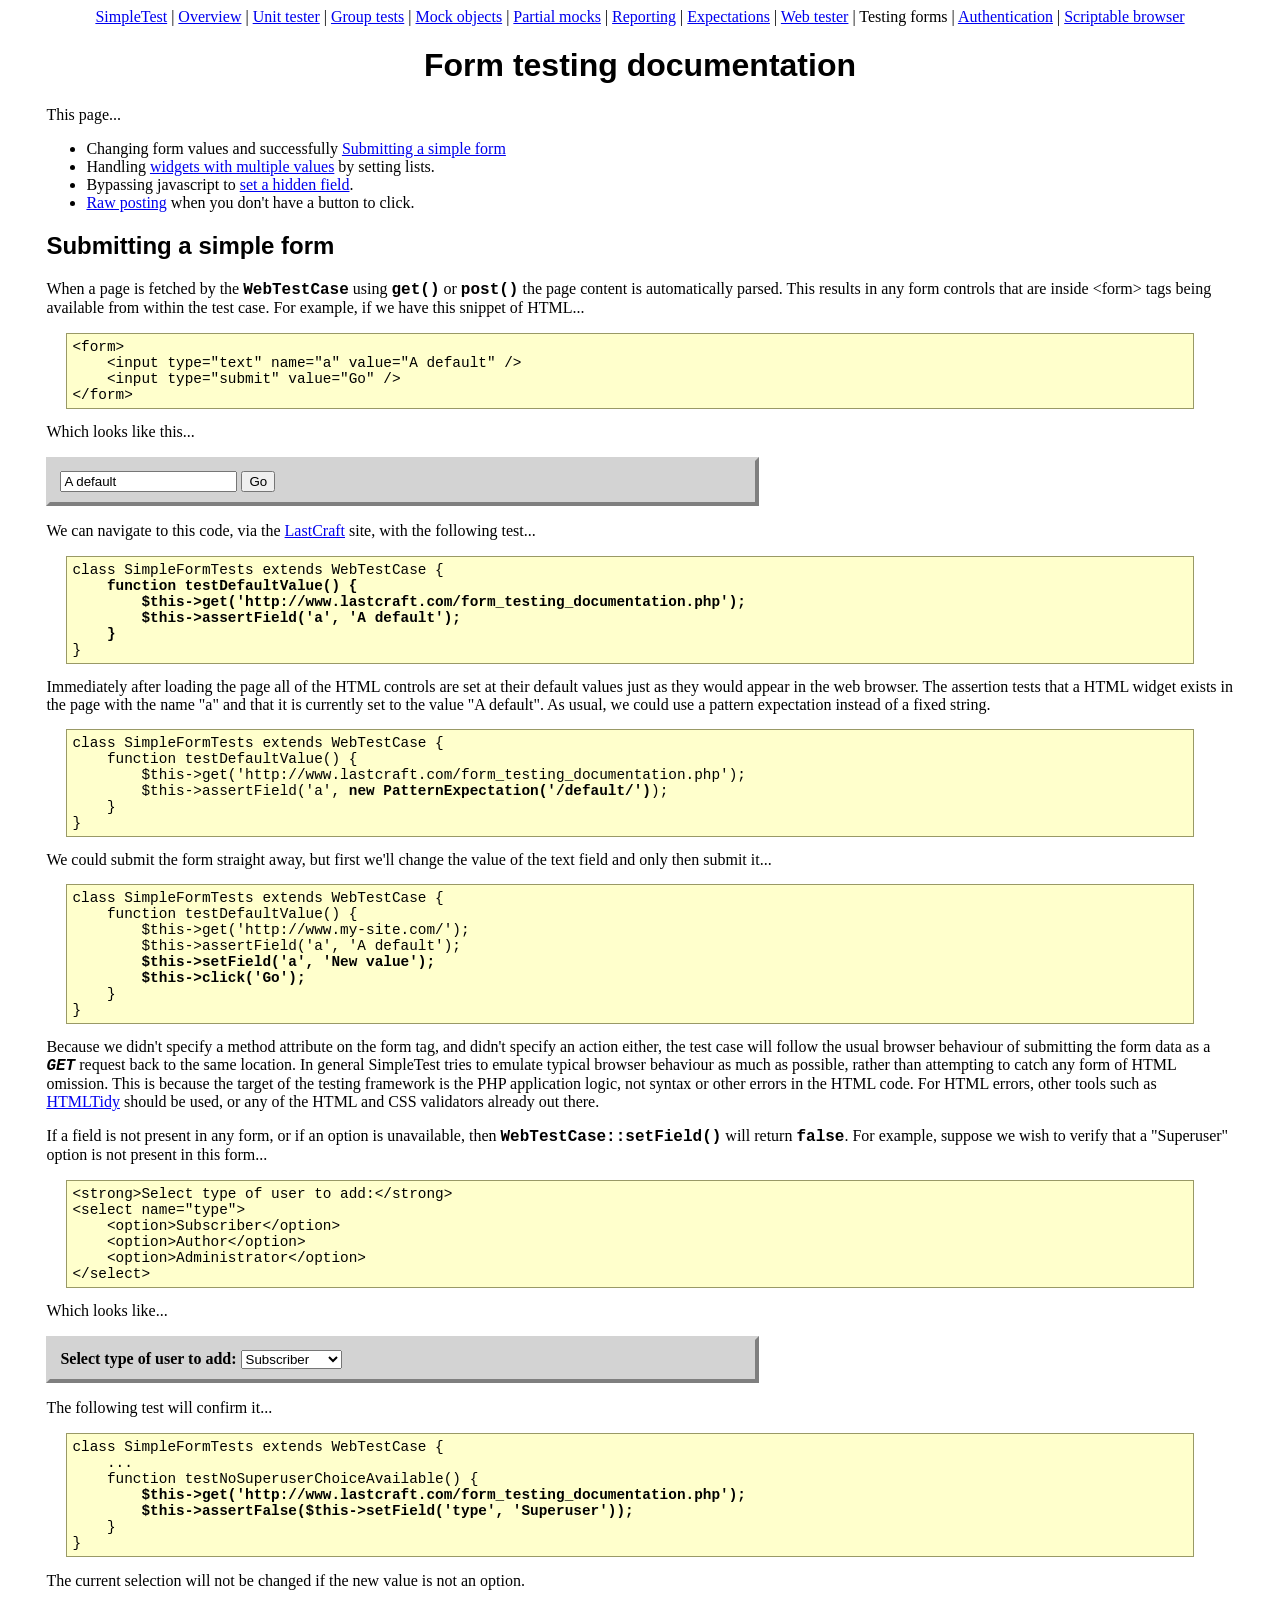
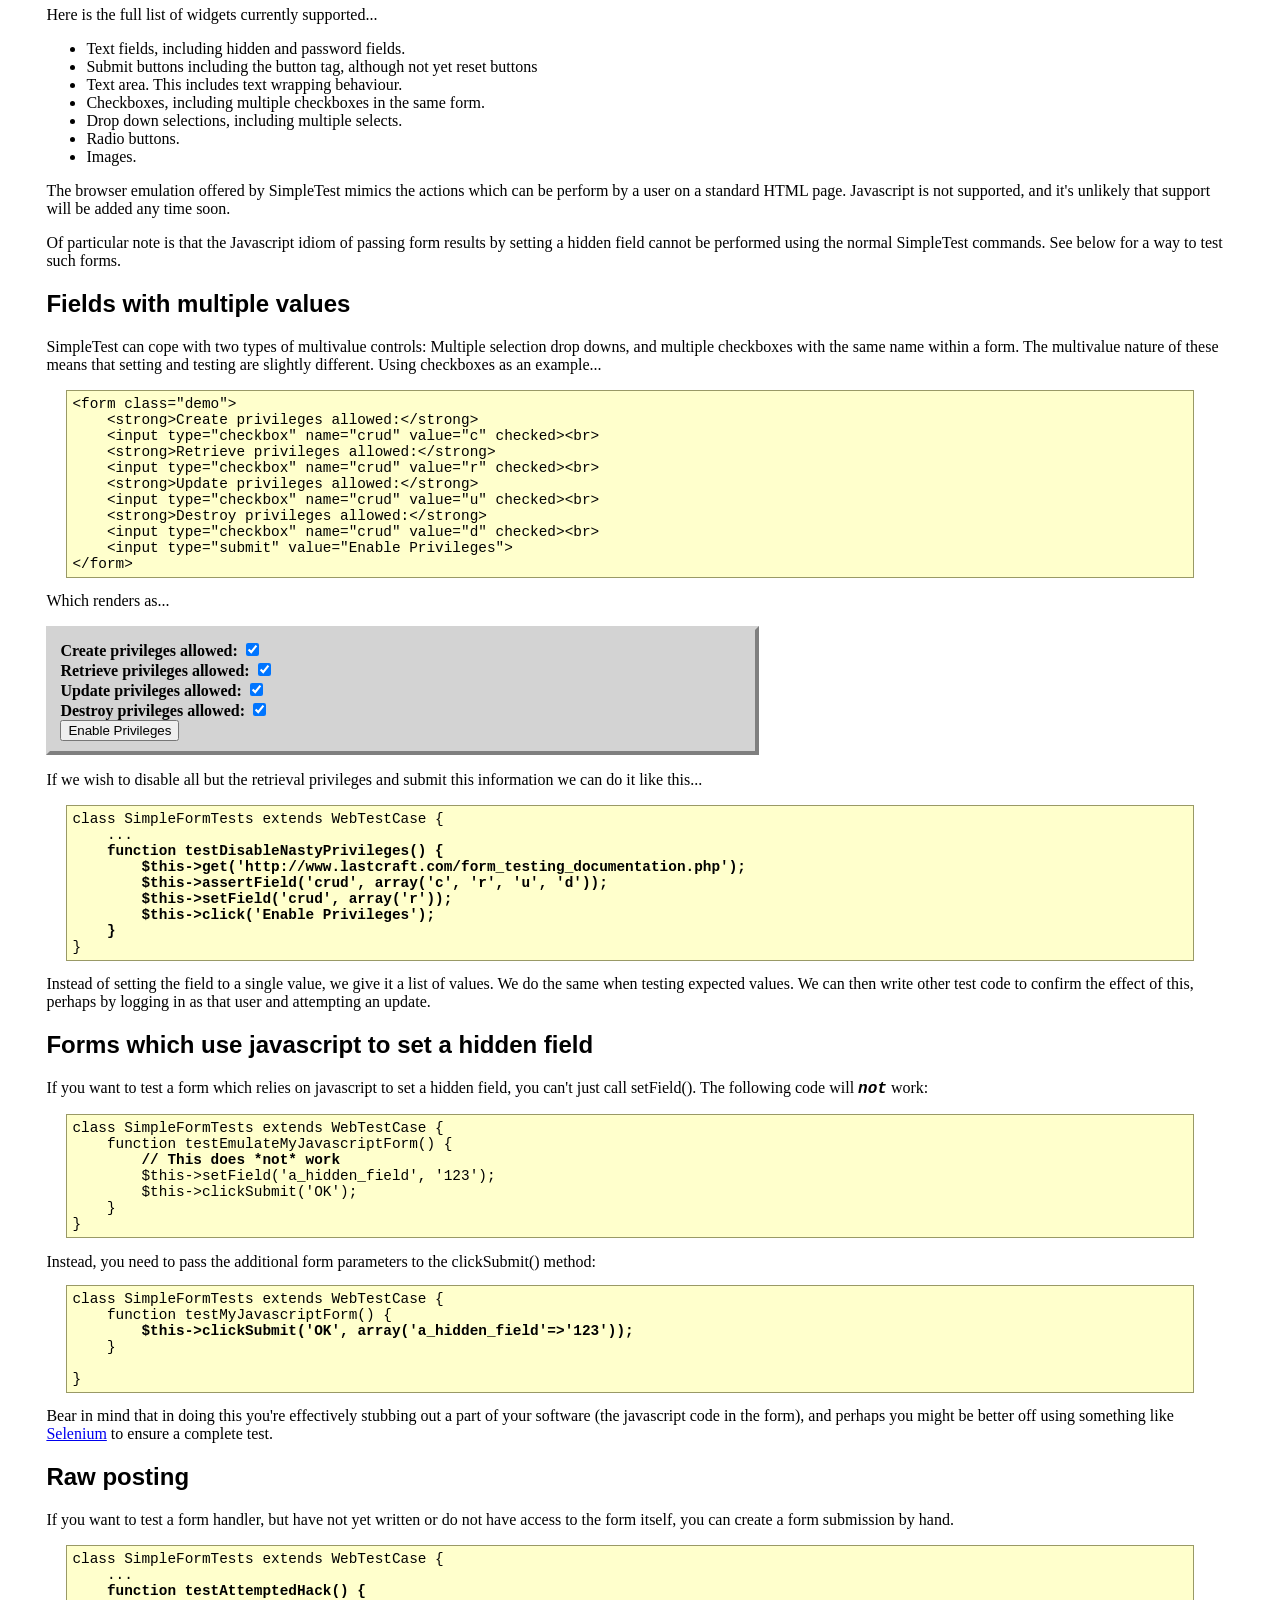
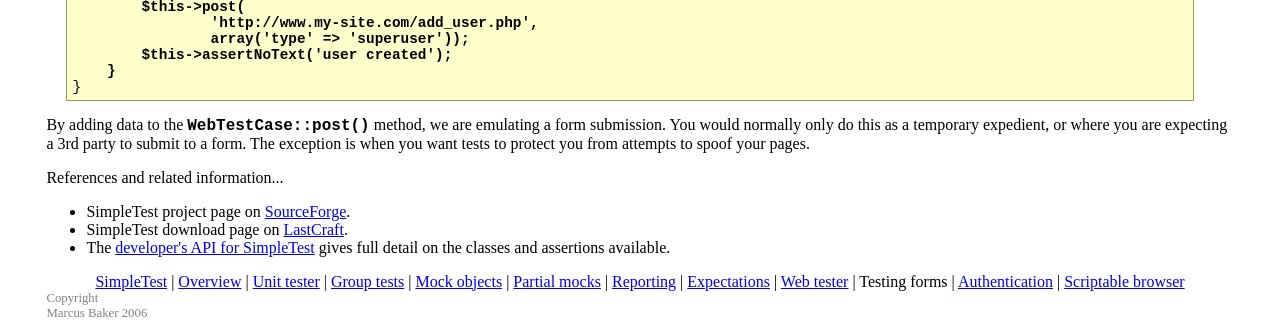
<file: core/vendors/simpletest/docs/en/form_testing_documentation.html>
<html>
<head>
<meta http-equiv="Content-Type" content="text/html; charset=UTF-8">
<title>SimpleTest documentation for testing HTML forms</title>
<link rel="stylesheet" type="text/css" href="docs.css" title="Styles">
</head>
<body>
<div class="menu_back"><div class="menu">
<a href="index.html">SimpleTest</a>
                |
                <a href="overview.html">Overview</a>
                |
                <a href="unit_test_documentation.html">Unit tester</a>
                |
                <a href="group_test_documentation.html">Group tests</a>
                |
                <a href="mock_objects_documentation.html">Mock objects</a>
                |
                <a href="partial_mocks_documentation.html">Partial mocks</a>
                |
                <a href="reporter_documentation.html">Reporting</a>
                |
                <a href="expectation_documentation.html">Expectations</a>
                |
                <a href="web_tester_documentation.html">Web tester</a>
                |
                <span class="chosen">Testing forms</span>
                |
                <a href="authentication_documentation.html">Authentication</a>
                |
                <a href="browser_documentation.html">Scriptable browser</a>
</div></div>
<h1>Form testing documentation</h1>
        This page...
        <ul>
<li>
            Changing form values and successfully
            <a href="#submit">Submitting a simple form</a>
        </li>
<li>
            Handling <a href="#multiple">widgets with multiple values</a>
            by setting lists.
        </li>
<li>
            Bypassing javascript to <a href="#hidden-field">set a hidden field</a>.
        </li>
<li>
            <a href="#raw">Raw posting</a> when you don't have a button
            to click.
        </li>
</ul>
<div class="content">
        <h2>
<a class="target" name="submit"></a>Submitting a simple form</h2>
            <p>
                When a page is fetched by the <span class="new_code">WebTestCase</span>
                using <span class="new_code">get()</span> or
                <span class="new_code">post()</span> the page content is
                automatically parsed.
                This results in any form controls that are inside &lt;form&gt; tags
                being available from within the test case.
                For example, if we have this snippet of HTML...
<pre>
&lt;form&gt;
    &lt;input type="text" name="a" value="A default" /&gt;
    &lt;input type="submit" value="Go" /&gt;
&lt;/form&gt;
</pre>
                Which looks like this...
            </p>
            <p>
                <form class="demo">
                    <input type="text" name="a" value="A default">
                    <input type="submit" value="Go">
                </form>
            </p>
            <p>
                We can navigate to this code, via the
                <a href="http://www.lastcraft.com/form_testing_documentation.php">LastCraft</a>
                site, with the following test...
<pre>
class SimpleFormTests extends WebTestCase {<strong>
    function testDefaultValue() {
        $this-&gt;get('http://www.lastcraft.com/form_testing_documentation.php');
        $this-&gt;assertField('a', 'A default');
    }</strong>
}
</pre>
                Immediately after loading the page all of the HTML controls are set at
                their default values just as they would appear in the web browser.
                The assertion tests that a HTML widget exists in the page with the
                name "a" and that it is currently set to the value
                "A default".
                As usual, we could use a pattern expectation instead of a fixed
                string.
<pre>
class SimpleFormTests extends WebTestCase {
    function testDefaultValue() {
        $this-&gt;get('http://www.lastcraft.com/form_testing_documentation.php');
        $this-&gt;assertField('a', <strong>new PatternExpectation('/default/')</strong>);
    }
}
</pre>
                We could submit the form straight away, but first we'll change
                the value of the text field and only then submit it...
<pre>
class SimpleFormTests extends WebTestCase {
    function testDefaultValue() {
        $this-&gt;get('http://www.my-site.com/');
        $this-&gt;assertField('a', 'A default');<strong>
        $this-&gt;setField('a', 'New value');
        $this-&gt;click('Go');</strong>
    }
}
</pre>
                Because we didn't specify a method attribute on the form tag, and
                didn't specify an action either, the test case will follow
                the usual browser behaviour of submitting the form data as a <em>GET</em>
                request back to the same location.
                In general SimpleTest tries to emulate typical browser behaviour as much as possible,
                rather than attempting to catch any form of HTML omission.
                This is because the target of the testing framework is the PHP application
                logic, not syntax or other errors in the HTML code.
                For HTML errors, other tools such as
                <a href="http://www.w3.org/People/Raggett/tidy/">HTMLTidy</a> should be used,
                or any of the HTML and CSS validators already out there.
            </p>
            <p>
                If a field is not present in any form, or if an option is unavailable,
                then <span class="new_code">WebTestCase::setField()</span> will return
                <span class="new_code">false</span>.
                For example, suppose we wish to verify that a "Superuser"
                option is not present in this form...
<pre>
&lt;strong&gt;Select type of user to add:&lt;/strong&gt;
&lt;select name="type"&gt;
    &lt;option&gt;Subscriber&lt;/option&gt;
    &lt;option&gt;Author&lt;/option&gt;
    &lt;option&gt;Administrator&lt;/option&gt;
&lt;/select&gt;
</pre>
                Which looks like...
            </p>
            <p>
                <form class="demo">
                    <strong>Select type of user to add:</strong>
                    <select name="type">
                        <option>Subscriber</option>
                        <option>Author</option>
                        <option>Administrator</option>
                    </select>
                </form>
            </p>
            <p>
                The following test will confirm it...
<pre>
class SimpleFormTests extends WebTestCase {
    ...
    function testNoSuperuserChoiceAvailable() {<strong>
        $this-&gt;get('http://www.lastcraft.com/form_testing_documentation.php');
        $this-&gt;assertFalse($this-&gt;setField('type', 'Superuser'));</strong>
    }
}
</pre>
                The current selection will not be changed if the new value is not an option.
            </p>
            <p>
                Here is the full list of widgets currently supported...
                <ul>
                    <li>Text fields, including hidden and password fields.</li>
                    <li>Submit buttons including the button tag, although not yet reset buttons</li>
                    <li>Text area. This includes text wrapping behaviour.</li>
                    <li>Checkboxes, including multiple checkboxes in the same form.</li>
                    <li>Drop down selections, including multiple selects.</li>
                    <li>Radio buttons.</li>
                    <li>Images.</li>
                </ul>
            </p>
            <p>
                The browser emulation offered by SimpleTest mimics
                the actions which can be perform by a user on a
                standard HTML page. Javascript is not supported, and
                it's unlikely that support will be added any time
                soon.
            </p>
            <p>
                Of particular note is that the Javascript idiom of
                passing form results by setting a hidden field cannot
                be performed using the normal SimpleTest
                commands. See below for a way to test such forms.
            </p>
        
        <h2>
<a class="target" name="multiple"></a>Fields with multiple values</h2>
            <p>
                SimpleTest can cope with two types of multivalue controls: Multiple
                selection drop downs, and multiple checkboxes with the same name
                within a form.
                The multivalue nature of these means that setting and testing
                are slightly different.
                Using checkboxes as an example...
<pre>
&lt;form class="demo"&gt;
    &lt;strong&gt;Create privileges allowed:&lt;/strong&gt;
    &lt;input type="checkbox" name="crud" value="c" checked&gt;&lt;br&gt;
    &lt;strong&gt;Retrieve privileges allowed:&lt;/strong&gt;
    &lt;input type="checkbox" name="crud" value="r" checked&gt;&lt;br&gt;
    &lt;strong&gt;Update privileges allowed:&lt;/strong&gt;
    &lt;input type="checkbox" name="crud" value="u" checked&gt;&lt;br&gt;
    &lt;strong&gt;Destroy privileges allowed:&lt;/strong&gt;
    &lt;input type="checkbox" name="crud" value="d" checked&gt;&lt;br&gt;
    &lt;input type="submit" value="Enable Privileges"&gt;
&lt;/form&gt;
</pre>
                Which renders as...
            </p>
            <p>
                <form class="demo">
                    <strong>Create privileges allowed:</strong>
                    <input type="checkbox" name="crud" value="c" checked><br>
                    <strong>Retrieve privileges allowed:</strong>
                    <input type="checkbox" name="crud" value="r" checked><br>
                    <strong>Update privileges allowed:</strong>
                    <input type="checkbox" name="crud" value="u" checked><br>
                    <strong>Destroy privileges allowed:</strong>
                    <input type="checkbox" name="crud" value="d" checked><br>
                    <input type="submit" value="Enable Privileges">
                </form>
            </p>
            <p>
                If we wish to disable all but the retrieval privileges and
                submit this information we can do it like this...
<pre>
class SimpleFormTests extends WebTestCase {
    ...<strong>
    function testDisableNastyPrivileges() {
        $this-&gt;get('http://www.lastcraft.com/form_testing_documentation.php');
        $this-&gt;assertField('crud', array('c', 'r', 'u', 'd'));
        $this-&gt;setField('crud', array('r'));
        $this-&gt;click('Enable Privileges');
    }</strong>
}
</pre>
                Instead of setting the field to a single value, we give it a list
                of values.
                We do the same when testing expected values.
                We can then write other test code to confirm the effect of this, perhaps
                by logging in as that user and attempting an update.
            </p>
        
        <h2>
<a class="target" name="hidden-field"></a>Forms which use javascript to set a hidden field</h2>
            <p>
                If you want to test a form which relies on javascript to set a hidden
                field, you can't just call setField().
                The following code will <em>not</em> work:
<pre>
class SimpleFormTests extends WebTestCase {
    function testEmulateMyJavascriptForm() {
        <strong>// This does *not* work</strong>
        $this-&gt;setField('a_hidden_field', '123');
        $this-&gt;clickSubmit('OK');
    }
}
</pre>
                Instead, you need to pass the additional form parameters to the
                clickSubmit() method:
<pre>
class SimpleFormTests extends WebTestCase {
    function testMyJavascriptForm() {
        <strong>$this-&gt;clickSubmit('OK', array('a_hidden_field'=&gt;'123'));</strong>
    }

}
</pre>
                Bear in mind that in doing this you're effectively stubbing out a
                part of your software (the javascript code in the form), and
                perhaps you might be better off using something like 
                <a href="http://selenium.openqa.org/">Selenium</a> to ensure a complete
                test.
            </p>
        
        <h2>
<a class="target" name="raw"></a>Raw posting</h2>
            <p>
                If you want to test a form handler, but have not yet written
                or do not have access to the form itself, you can create a
                form submission by hand.
<pre>
class SimpleFormTests extends WebTestCase {
    ...<strong>    
    function testAttemptedHack() {
        $this-&gt;post(
                'http://www.my-site.com/add_user.php',
                array('type' =&gt; 'superuser'));
        $this-&gt;assertNoText('user created');
    }</strong>
}
</pre>
                By adding data to the <span class="new_code">WebTestCase::post()</span>
                method, we are emulating a form submission.
                You would normally only do this as a temporary expedient, or where
                you are expecting a 3rd party to submit to a form.
                The exception is when you want tests to protect you from
                attempts to spoof your pages.
            </p>
        
    </div>
        References and related information...
        <ul>
<li>
            SimpleTest project page on <a href="http://sourceforge.net/projects/simpletest/">SourceForge</a>.
        </li>
<li>
            SimpleTest download page on <a href="http://www.lastcraft.com/simple_test.php">LastCraft</a>.
        </li>
<li>
            The <a href="http://simpletest.org/api/">developer's API for SimpleTest</a>
            gives full detail on the classes and assertions available.
        </li>
</ul>
<div class="menu_back"><div class="menu">
<a href="index.html">SimpleTest</a>
                |
                <a href="overview.html">Overview</a>
                |
                <a href="unit_test_documentation.html">Unit tester</a>
                |
                <a href="group_test_documentation.html">Group tests</a>
                |
                <a href="mock_objects_documentation.html">Mock objects</a>
                |
                <a href="partial_mocks_documentation.html">Partial mocks</a>
                |
                <a href="reporter_documentation.html">Reporting</a>
                |
                <a href="expectation_documentation.html">Expectations</a>
                |
                <a href="web_tester_documentation.html">Web tester</a>
                |
                <span class="chosen">Testing forms</span>
                |
                <a href="authentication_documentation.html">Authentication</a>
                |
                <a href="browser_documentation.html">Scriptable browser</a>
</div></div>
<div class="copyright">
            Copyright<br>Marcus Baker 2006
        </div>
</body>
</html>
</file>
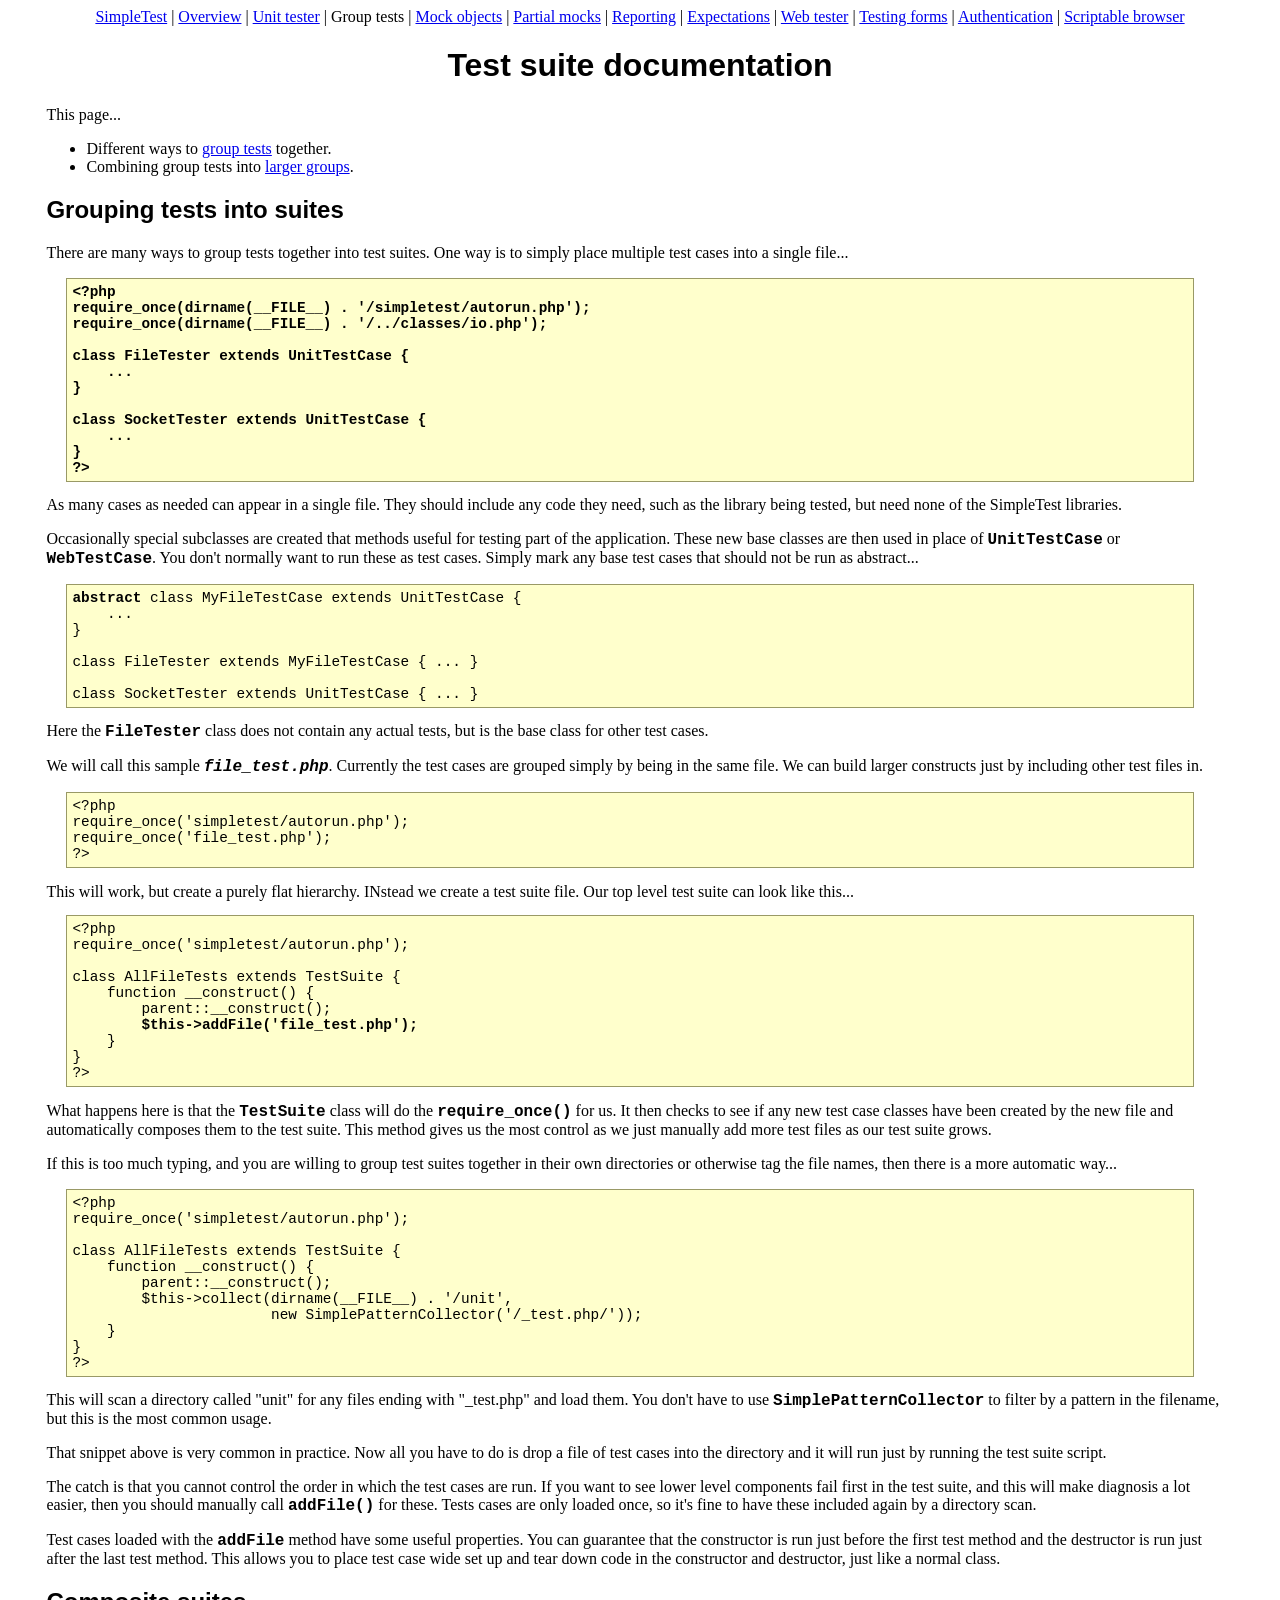
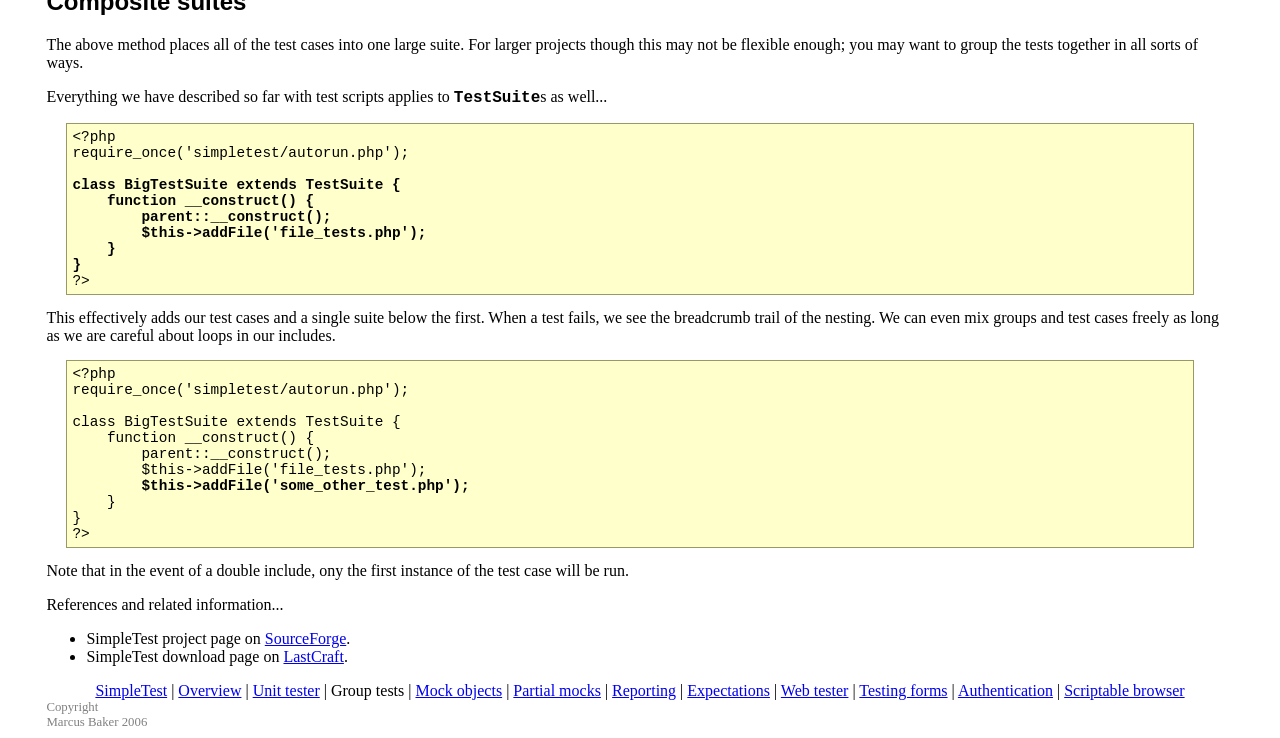
<file: core/vendors/simpletest/docs/en/group_test_documentation.html>
<html>
<head>
<meta http-equiv="Content-Type" content="text/html; charset=UTF-8">
<title>SimpleTest for PHP test suites</title>
<link rel="stylesheet" type="text/css" href="docs.css" title="Styles">
</head>
<body>
<div class="menu_back"><div class="menu">
<a href="index.html">SimpleTest</a>
                |
                <a href="overview.html">Overview</a>
                |
                <a href="unit_test_documentation.html">Unit tester</a>
                |
                <span class="chosen">Group tests</span>
                |
                <a href="mock_objects_documentation.html">Mock objects</a>
                |
                <a href="partial_mocks_documentation.html">Partial mocks</a>
                |
                <a href="reporter_documentation.html">Reporting</a>
                |
                <a href="expectation_documentation.html">Expectations</a>
                |
                <a href="web_tester_documentation.html">Web tester</a>
                |
                <a href="form_testing_documentation.html">Testing forms</a>
                |
                <a href="authentication_documentation.html">Authentication</a>
                |
                <a href="browser_documentation.html">Scriptable browser</a>
</div></div>
<h1>Test suite documentation</h1>
        This page...
        <ul>
<li>
            Different ways to <a href="#group">group tests</a> together.
        </li>
<li>
            Combining group tests into <a href="#higher">larger groups</a>.
        </li>
</ul>
<div class="content">
        <h2>
<a class="target" name="group"></a>Grouping tests into suites</h2>
            <p>
                There are many ways to group tests together into test suites.
                One way is to simply place multiple test cases into a single file...
<pre>
<strong>&lt;?php
require_once(dirname(__FILE__) . '/simpletest/autorun.php');
require_once(dirname(__FILE__) . '/../classes/io.php');

class FileTester extends UnitTestCase {
    ...
}

class SocketTester extends UnitTestCase {
    ...
}
?&gt;</strong>
</pre>
                As many cases as needed can appear in a single file.
                They should include any code they need, such as the library
                being tested, but need none of the SimpleTest libraries.
            </p>
            <p>
                Occasionally special subclasses are created that methods useful
                for testing part of the application.
                These new base classes are then used in place of <span class="new_code">UnitTestCase</span>
                or <span class="new_code">WebTestCase</span>.
                You don't normally want to run these as test cases.
                Simply mark any base test cases that should not be run as abstract...
<pre>
<strong>abstract</strong> class MyFileTestCase extends UnitTestCase {
    ...
}

class FileTester extends MyFileTestCase { ... }

class SocketTester extends UnitTestCase { ... }
</pre>
                Here the <span class="new_code">FileTester</span> class does
                not contain any actual tests, but is the base class for other
                test cases.
            </p>
            <p>
                We will call this sample <em>file_test.php</em>.
                Currently the test cases are grouped simply by being in the same file.
                We can build larger constructs just by including other test files in.
<pre>
&lt;?php
require_once('simpletest/autorun.php');
require_once('file_test.php');
?&gt;
</pre>
                This will work, but create a purely flat hierarchy.
                INstead we create a test suite file.
                Our top level test suite can look like this...
<pre>
&lt;?php
require_once('simpletest/autorun.php');

class AllFileTests extends TestSuite {
    function __construct() {
        parent::__construct();
        <strong>$this-&gt;addFile('file_test.php');</strong>
    }
}
?&gt;
</pre>
                What happens here is that the <span class="new_code">TestSuite</span>
                class will do the <span class="new_code">require_once()</span>
                for us.
                It then checks to see if any new test case classes
                have been created by the new file and automatically composes
                them to the test suite.
                This method gives us the most control as we just manually add
                more test files as our test suite grows.
            </p>
            <p>
                If this is too much typing, and you are willing to group
                test suites together in their own directories or otherwise
                tag the file names, then there is a more automatic way...
<pre>
&lt;?php
require_once('simpletest/autorun.php');

class AllFileTests extends TestSuite {
    function __construct() {
        parent::__construct();
        $this-&gt;collect(dirname(__FILE__) . '/unit',
                       new SimplePatternCollector('/_test.php/'));
    }
}
?&gt;
</pre>
                This will scan a directory called "unit" for any files
                ending with "_test.php" and load them.
                You don't have to use <span class="new_code">SimplePatternCollector</span> to
                filter by a pattern in the filename, but this is the most common
                usage.
            </p>
            <p>
                That snippet above is very common in practice.
                Now all you have to do is drop a file of test cases into the
                directory and it will run just by running the test suite script.
            </p>
            <p>
                The catch is that you cannot control the order in which the test
                cases are run.
                If you want to see lower level components fail first in the test suite,
                and this will make diagnosis a lot easier, then you should manually
                call <span class="new_code">addFile()</span> for these.
                Tests cases are only loaded once, so it's fine to have these included
                again by a directory scan.
            </p>
            <p>
                Test cases loaded with the <span class="new_code">addFile</span> method have some
                useful properties.
                You can guarantee that the constructor is run
                just before the first test method and the destructor
                is run just after the last test method.
                This allows you to place test case wide set up and tear down
                code in the constructor and destructor, just like a normal
                class.
            </p>
        
        <h2>
<a class="target" name="higher"></a>Composite suites</h2>
            <p>
                The above method places all of the test cases into one large suite.
                For larger projects though this may not be flexible enough; you
                may want to group the tests together in all sorts of ways.
            </p>
            <p>
                Everything we have described so far with test scripts applies to
                <span class="new_code">TestSuite</span>s as well...
<pre>
&lt;?php
require_once('simpletest/autorun.php');
<strong>
class BigTestSuite extends TestSuite {
    function __construct() {
        parent::__construct();
        $this-&gt;addFile('file_tests.php');
    }
}</strong>
?&gt;
</pre>
                This effectively adds our test cases and a single suite below
                the first.
                When a test fails, we see the breadcrumb trail of the nesting.
                We can even mix groups and test cases freely as long as
                we are careful about loops in our includes.
<pre>
&lt;?php
require_once('simpletest/autorun.php');

class BigTestSuite extends TestSuite {
    function __construct() {
        parent::__construct();
        $this-&gt;addFile('file_tests.php');
        <strong>$this-&gt;addFile('some_other_test.php');</strong>
    }
}
?&gt;
</pre>
                Note that in the event of a double include, ony the first instance
                of the test case will be run.
            </p>
        
    </div>
        References and related information...
        <ul>
<li>
            SimpleTest project page on <a href="http://sourceforge.net/projects/simpletest/">SourceForge</a>.
        </li>
<li>
            SimpleTest download page on <a href="http://www.lastcraft.com/simple_test.php">LastCraft</a>.
        </li>
</ul>
<div class="menu_back"><div class="menu">
<a href="index.html">SimpleTest</a>
                |
                <a href="overview.html">Overview</a>
                |
                <a href="unit_test_documentation.html">Unit tester</a>
                |
                <span class="chosen">Group tests</span>
                |
                <a href="mock_objects_documentation.html">Mock objects</a>
                |
                <a href="partial_mocks_documentation.html">Partial mocks</a>
                |
                <a href="reporter_documentation.html">Reporting</a>
                |
                <a href="expectation_documentation.html">Expectations</a>
                |
                <a href="web_tester_documentation.html">Web tester</a>
                |
                <a href="form_testing_documentation.html">Testing forms</a>
                |
                <a href="authentication_documentation.html">Authentication</a>
                |
                <a href="browser_documentation.html">Scriptable browser</a>
</div></div>
<div class="copyright">
            Copyright<br>Marcus Baker 2006
        </div>
</body>
</html>
</file>
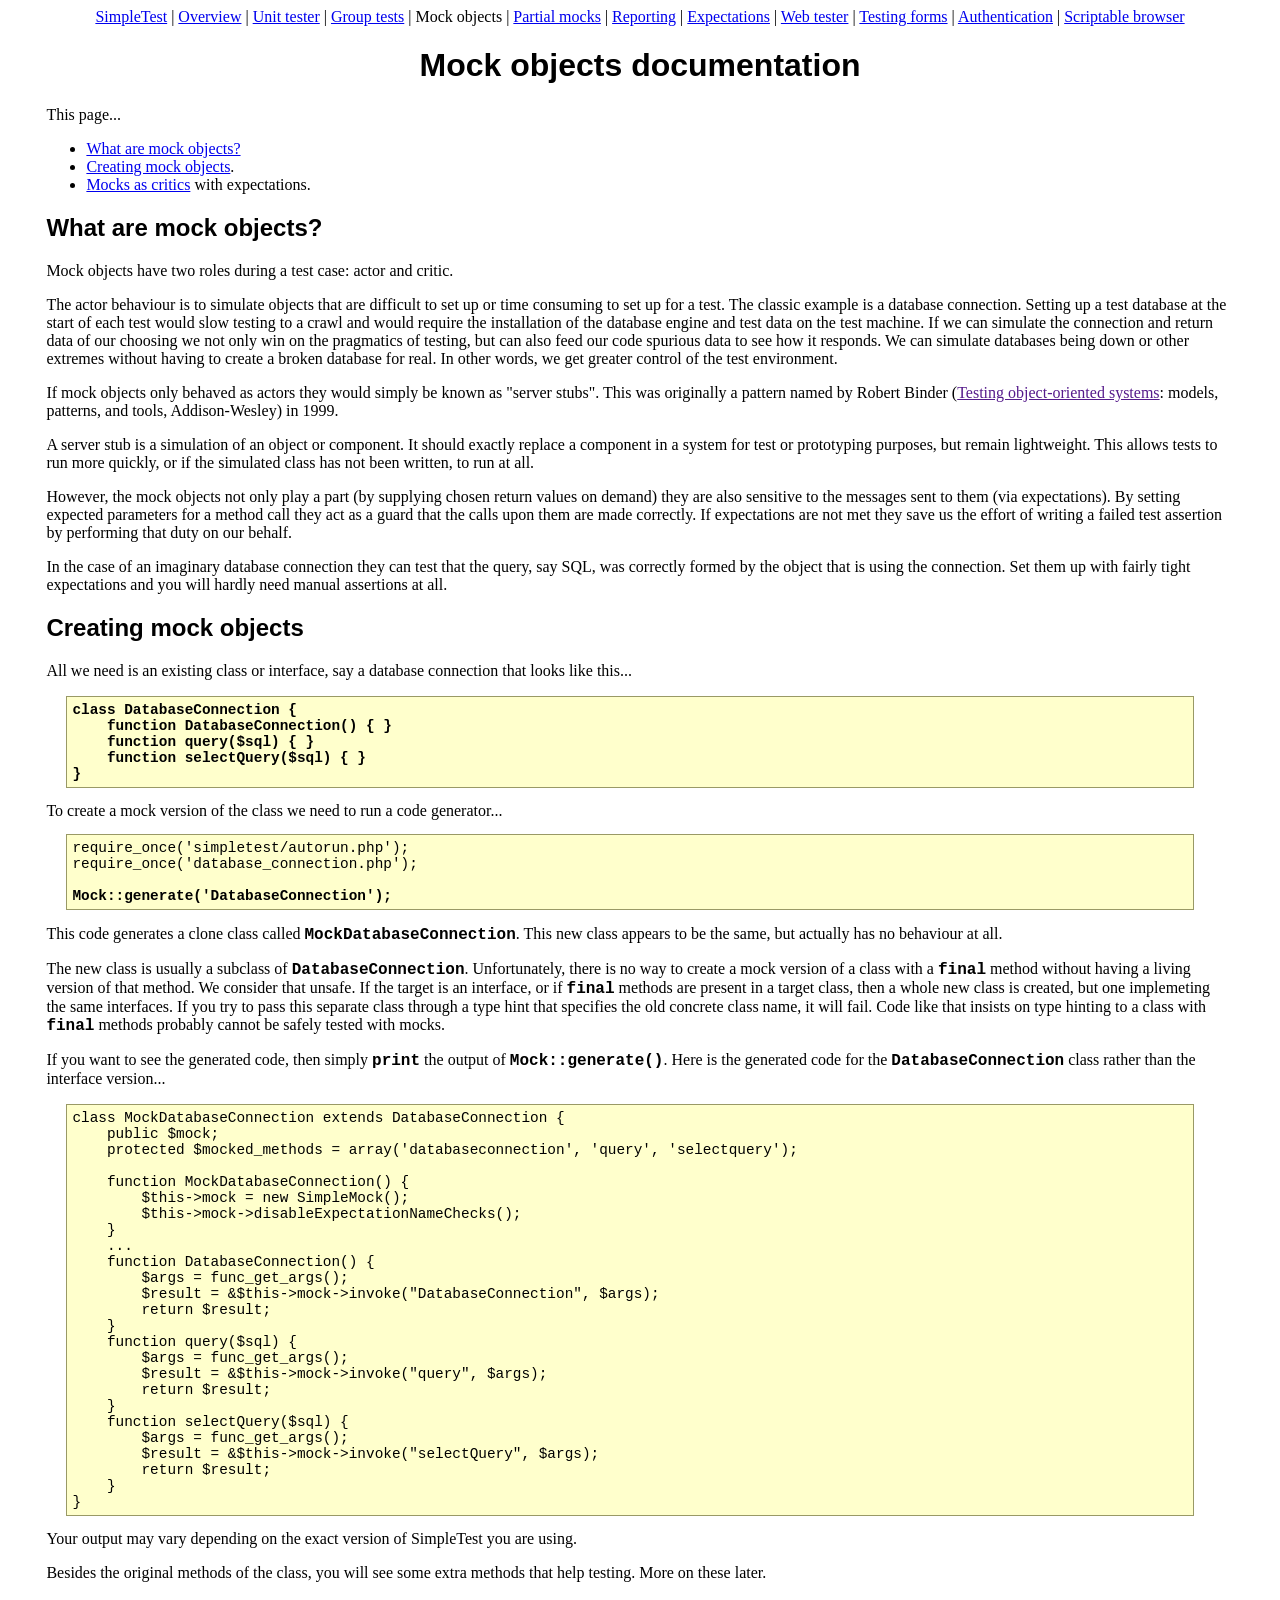
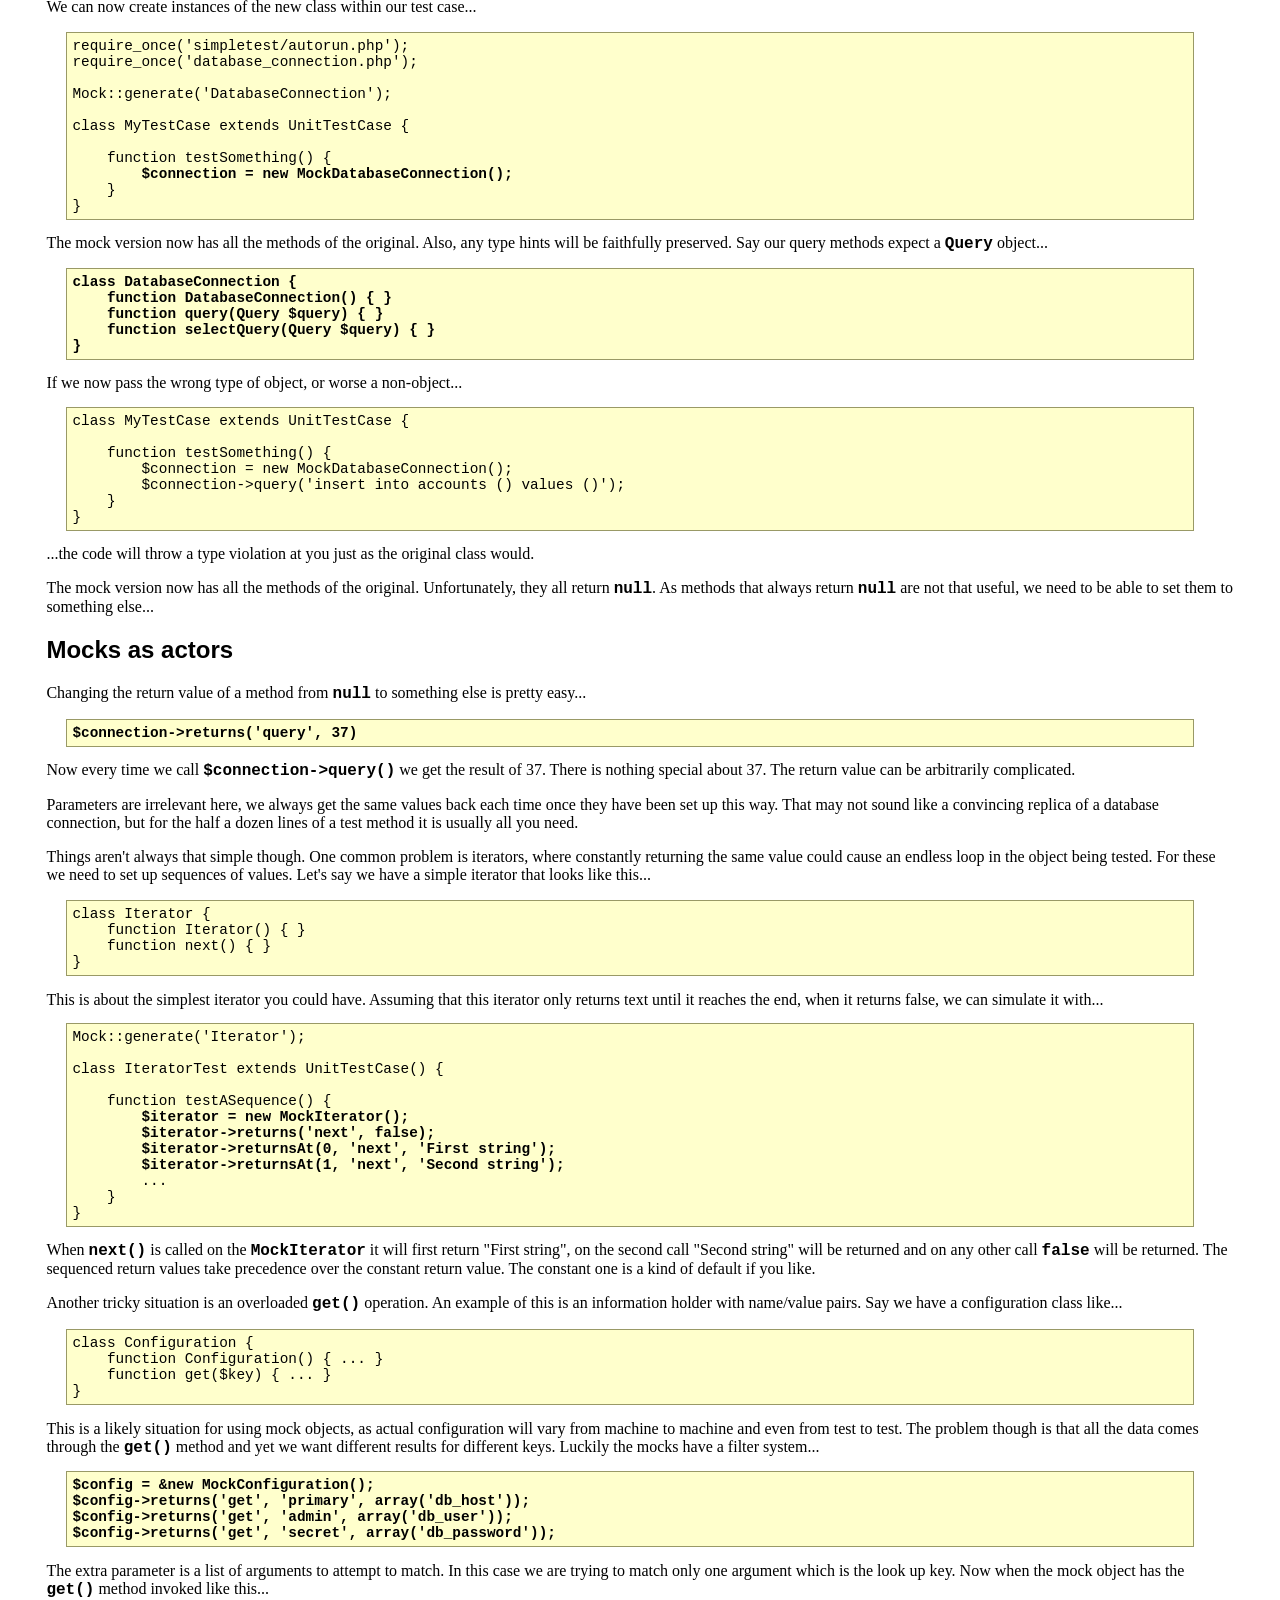
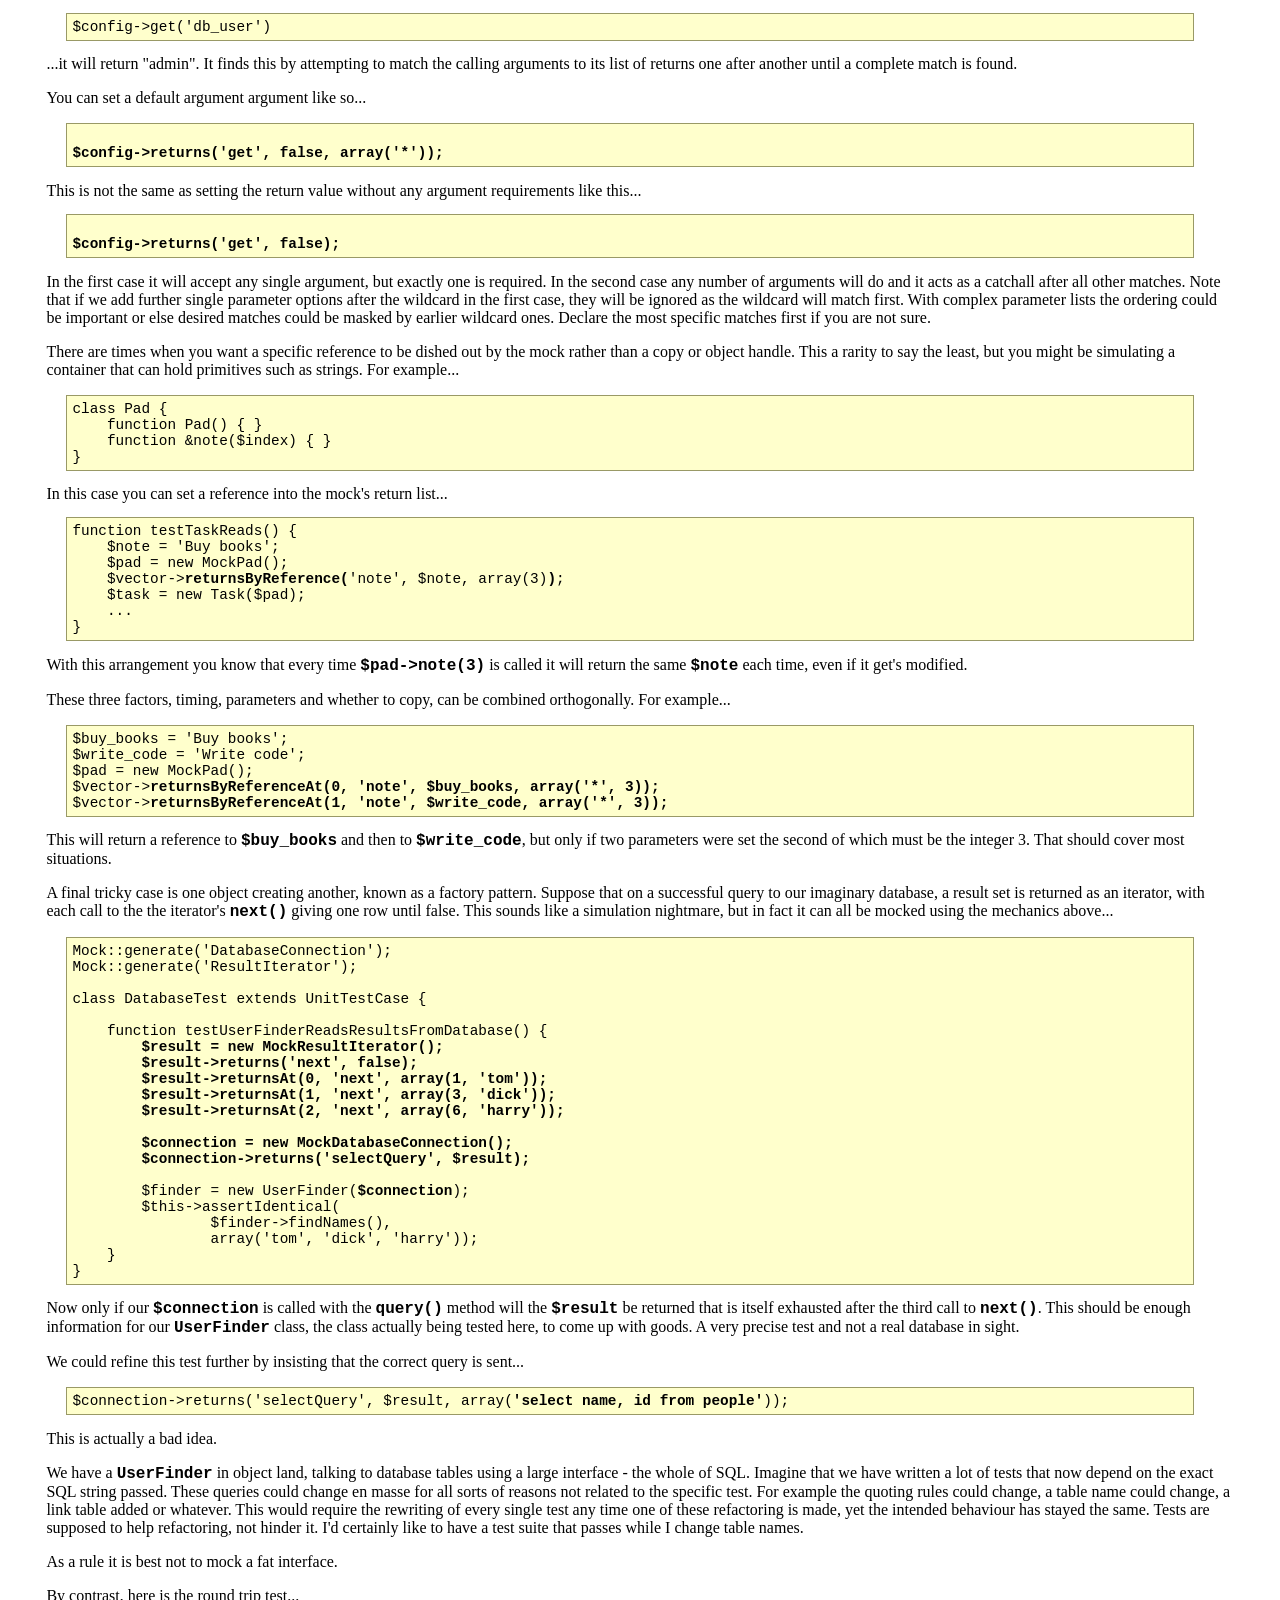
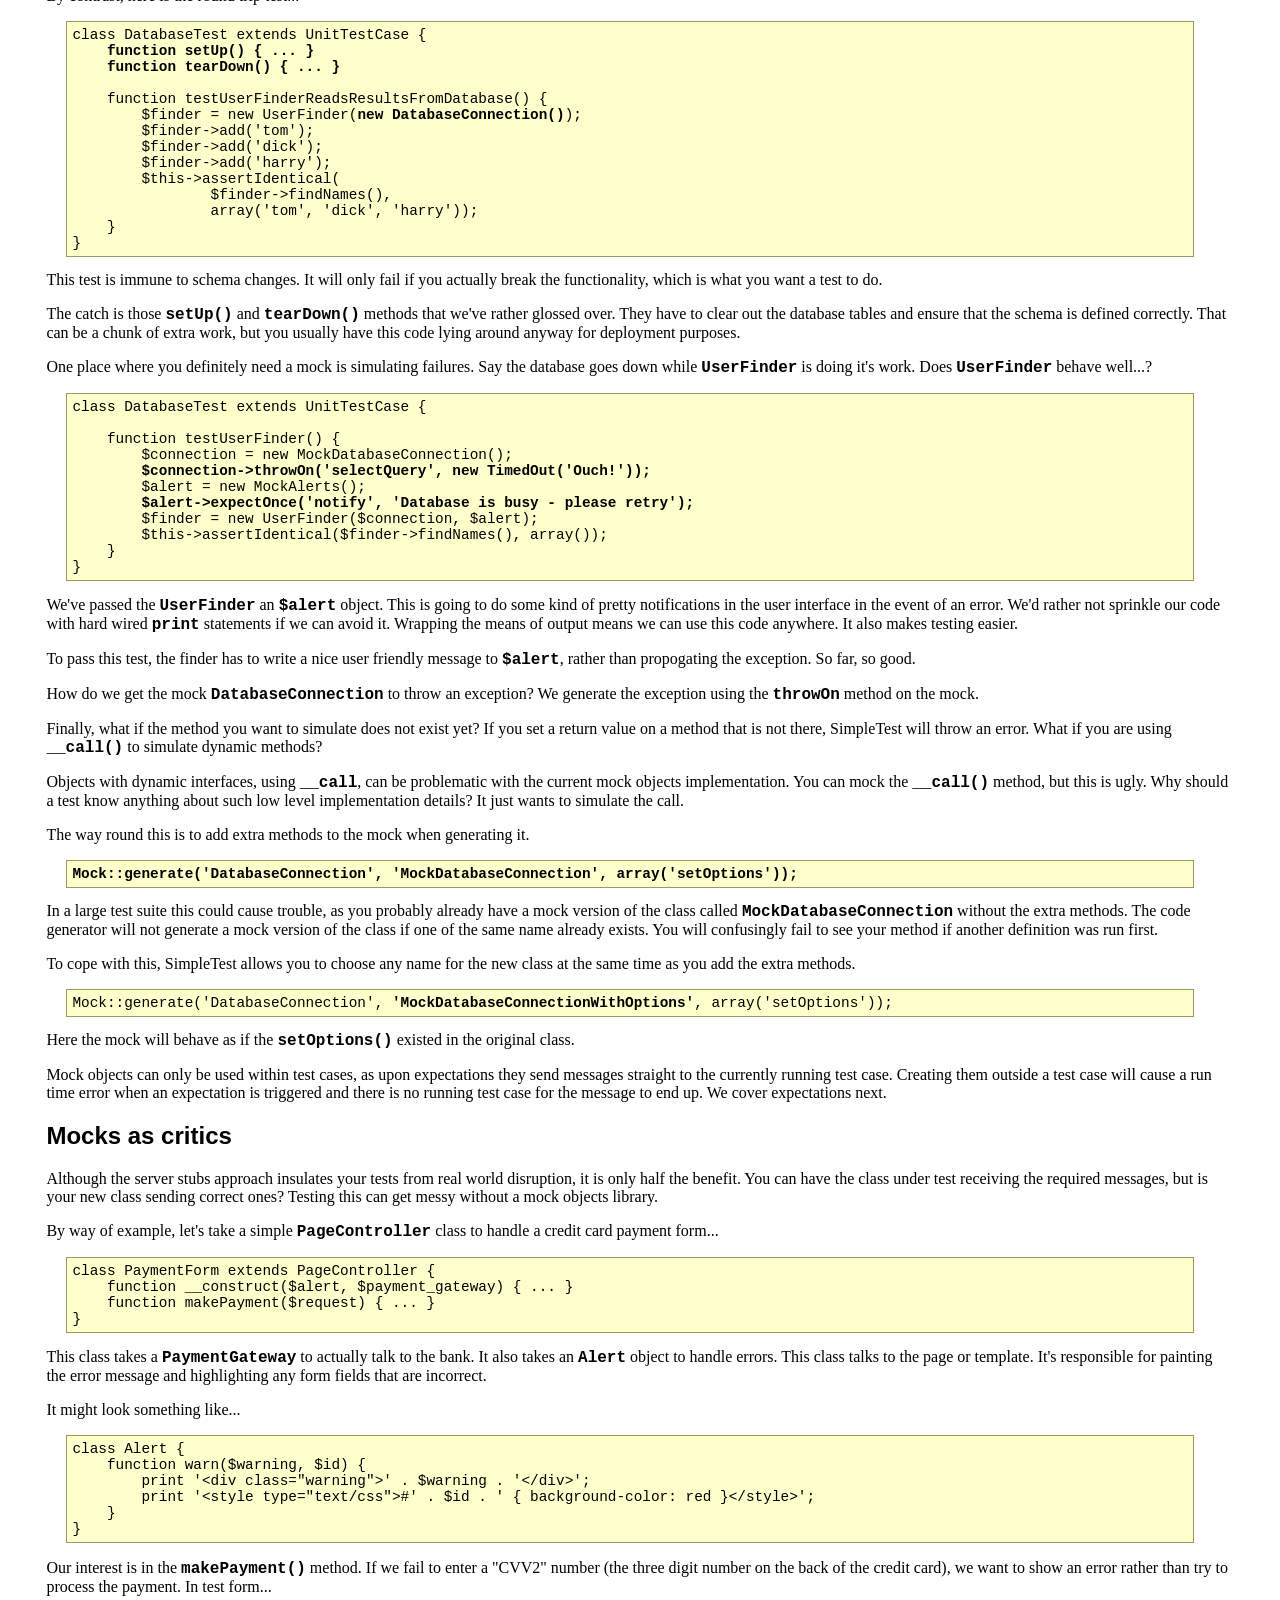
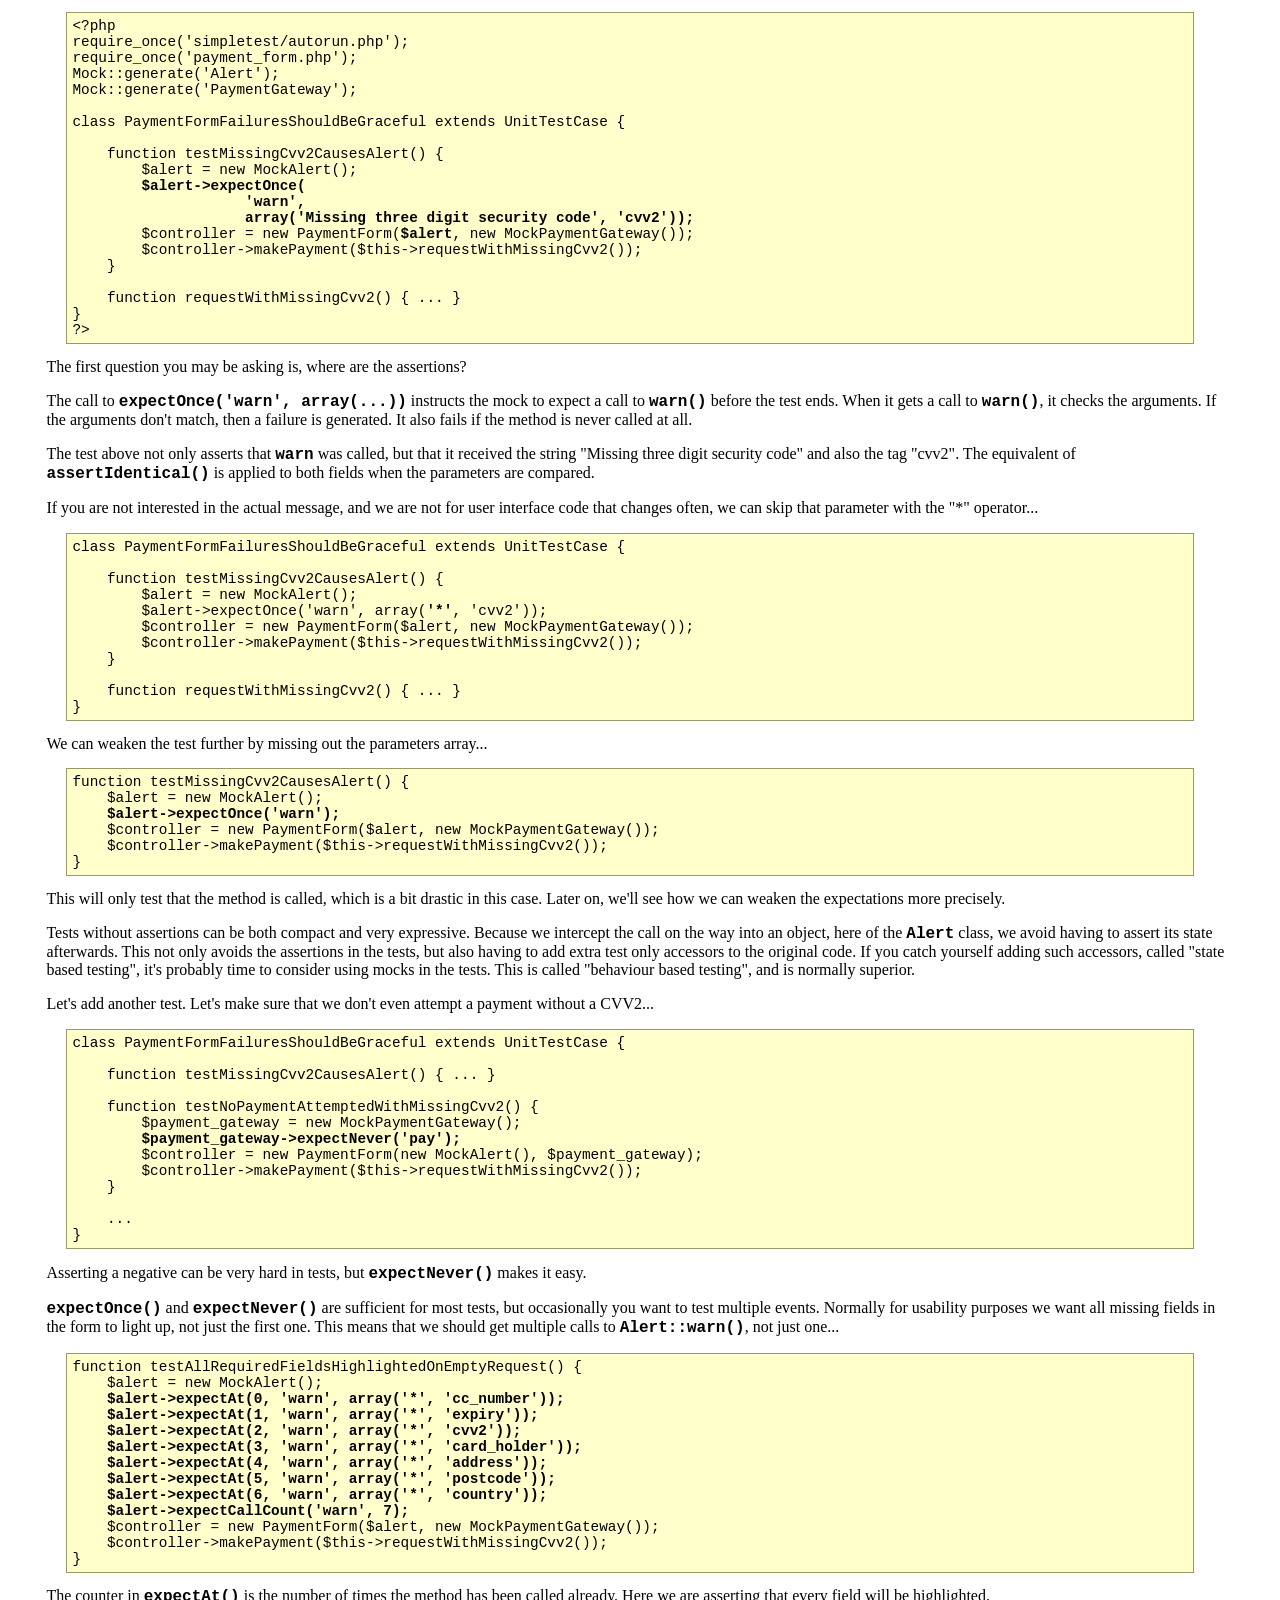
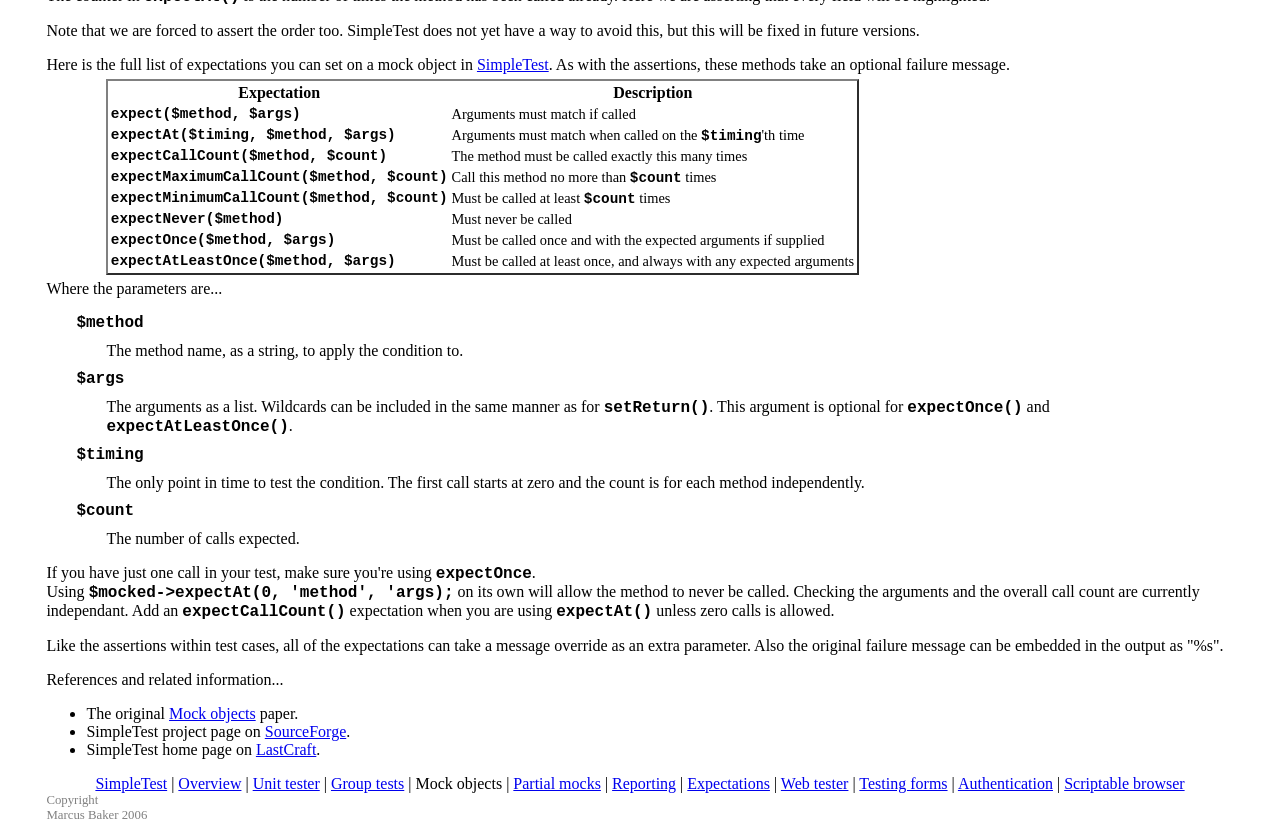
<file: core/vendors/simpletest/docs/en/mock_objects_documentation.html>
<html>
<head>
<meta http-equiv="Content-Type" content="text/html; charset=UTF-8">
<title>SimpleTest for PHP mock objects documentation</title>
<link rel="stylesheet" type="text/css" href="docs.css" title="Styles">
</head>
<body>
<div class="menu_back"><div class="menu">
<a href="index.html">SimpleTest</a>
                |
                <a href="overview.html">Overview</a>
                |
                <a href="unit_test_documentation.html">Unit tester</a>
                |
                <a href="group_test_documentation.html">Group tests</a>
                |
                <span class="chosen">Mock objects</span>
                |
                <a href="partial_mocks_documentation.html">Partial mocks</a>
                |
                <a href="reporter_documentation.html">Reporting</a>
                |
                <a href="expectation_documentation.html">Expectations</a>
                |
                <a href="web_tester_documentation.html">Web tester</a>
                |
                <a href="form_testing_documentation.html">Testing forms</a>
                |
                <a href="authentication_documentation.html">Authentication</a>
                |
                <a href="browser_documentation.html">Scriptable browser</a>
</div></div>
<h1>Mock objects documentation</h1>
        This page...
        <ul>
<li>
            <a href="#what">What are mock objects?</a>
        </li>
<li>
            <a href="#creation">Creating mock objects</a>.
        </li>
<li>
            <a href="#expectations">Mocks as critics</a> with expectations.
        </li>
</ul>
<div class="content">
        <h2>
<a class="target" name="what"></a>What are mock objects?</h2>
            <p>
                Mock objects have two roles during a test case: actor and critic.
            </p>
            <p>
                The actor behaviour is to simulate objects that are difficult to
                set up or time consuming to set up for a test.
                The classic example is a database connection.
                Setting up a test database at the start of each test would slow
                testing to a crawl and would require the installation of the
                database engine and test data on the test machine.
                If we can simulate the connection and return data of our
                choosing we not only win on the pragmatics of testing, but can
                also feed our code spurious data to see how it responds.
                We can simulate databases being down or other extremes
                without having to create a broken database for real.
                In other words, we get greater control of the test environment.
            </p>
            <p>
                If mock objects only behaved as actors they would simply be
                known as "server stubs".
                This was originally a pattern named by Robert Binder (<a href="">Testing
                object-oriented systems</a>: models, patterns, and tools,
                Addison-Wesley) in 1999.
            </p>
            <p>
                A server stub is a simulation of an object or component.
                It should exactly replace a component in a system for test
                or prototyping purposes, but remain lightweight.
                This allows tests to run more quickly, or if the simulated
                class has not been written, to run at all.
            </p>
            <p>
                However, the mock objects not only play a part (by supplying chosen
                return values on demand) they are also sensitive to the
                messages sent to them (via expectations).
                By setting expected parameters for a method call they act
                as a guard that the calls upon them are made correctly.
                If expectations are not met they save us the effort of
                writing a failed test assertion by performing that duty on our
                behalf.
            </p>
            <p>
                In the case of an imaginary database connection they can
                test that the query, say SQL, was correctly formed by
                the object that is using the connection.
                Set them up with fairly tight expectations and you will
                hardly need manual assertions at all.
            </p>
        
        <h2>
<a class="target" name="creation"></a>Creating mock objects</h2>
            <p>
                All we need is an existing class or interface, say a database connection
                that looks like this...
<pre>
<strong>class DatabaseConnection {
    function DatabaseConnection() { }
    function query($sql) { }
    function selectQuery($sql) { }
}</strong>
</pre>
                To create a mock version of the class we need to run a
                code generator...
<pre>
require_once('simpletest/autorun.php');
require_once('database_connection.php');

<strong>Mock::generate('DatabaseConnection');</strong>
</pre>
                This code generates a clone class called
                <span class="new_code">MockDatabaseConnection</span>.
                This new class appears to be the same, but actually has no behaviour at all.
            </p>
            <p>
                The new class is usually a subclass of <span class="new_code">DatabaseConnection</span>.
                Unfortunately, there is no way to create a mock version of a
                class with a <span class="new_code">final</span> method without having a living version of
                that method.
                We consider that unsafe.
                If the target is an interface, or if <span class="new_code">final</span> methods are
                present in a target class, then a whole new class
                is created, but one implemeting the same interfaces.
                If you try to pass this separate class through a type hint that specifies
                the old concrete class name, it will fail.
                Code like that insists on type hinting to a class with <span class="new_code">final</span>
                methods probably cannot be safely tested with mocks.
            </p>
            <p>
                If you want to see the generated code, then simply <span class="new_code">print</span>
                the output of <span class="new_code">Mock::generate()</span>.
                Here is the generated code for the <span class="new_code">DatabaseConnection</span>
                class rather than the interface version...
<pre>
class MockDatabaseConnection extends DatabaseConnection {
    public $mock;
    protected $mocked_methods = array('databaseconnection', 'query', 'selectquery');

    function MockDatabaseConnection() {
        $this-&gt;mock = new SimpleMock();
        $this-&gt;mock-&gt;disableExpectationNameChecks();
    }
    ...
    function DatabaseConnection() {
        $args = func_get_args();
        $result = &amp;$this-&gt;mock-&gt;invoke("DatabaseConnection", $args);
        return $result;
    }
    function query($sql) {
        $args = func_get_args();
        $result = &amp;$this-&gt;mock-&gt;invoke("query", $args);
        return $result;
    }
    function selectQuery($sql) {
        $args = func_get_args();
        $result = &amp;$this-&gt;mock-&gt;invoke("selectQuery", $args);
        return $result;
    }
}
</pre>
                Your output may vary depending on the exact version
                of SimpleTest you are using.
            </p>
            <p>
                Besides the original methods of the class, you will see some extra
                methods that help testing.
                More on these later.
            </p>
            <p>
                We can now create instances of the new class within
                our test case...
<pre>
require_once('simpletest/autorun.php');
require_once('database_connection.php');

Mock::generate('DatabaseConnection');

class MyTestCase extends UnitTestCase {

    function testSomething() {
        <strong>$connection = new MockDatabaseConnection();</strong>
    }
}
</pre>
                The mock version now has all the methods of the original.
                Also, any type hints will be faithfully preserved.
                Say our query methods expect a <span class="new_code">Query</span> object...
<pre>
<strong>class DatabaseConnection {
    function DatabaseConnection() { }
    function query(Query $query) { }
    function selectQuery(Query $query) { }
}</strong>
</pre>
                If we now pass the wrong type of object, or worse a non-object...
<pre>
class MyTestCase extends UnitTestCase {

    function testSomething() {
        $connection = new MockDatabaseConnection();
        $connection-&gt;query('insert into accounts () values ()');
    }
}
</pre>
                ...the code will throw a type violation at you just as the
                original class would.
            </p>
            <p>
                The mock version now has all the methods of the original.
                Unfortunately, they all return <span class="new_code">null</span>.
                As methods that always return <span class="new_code">null</span> are not that useful,
                we need to be able to set them to something else...
            </p>
            <p>
                <a class="target" name="stub"><h2>Mocks as actors</h2></a>
            </p>
            <p>
                Changing the return value of a method from <span class="new_code">null</span>
                to something else is pretty easy...
<pre>
<strong>$connection-&gt;returns('query', 37)</strong>
</pre>
                Now every time we call
                <span class="new_code">$connection-&gt;query()</span> we get
                the result of 37.
                There is nothing special about 37.
                The return value can be arbitrarily complicated.
            </p>
            <p>
                Parameters are irrelevant here, we always get the same
                values back each time once they have been set up this way.
                That may not sound like a convincing replica of a
                database connection, but for the half a dozen lines of
                a test method it is usually all you need.
            </p>
            <p>
                Things aren't always that simple though.
                One common problem is iterators, where constantly returning
                the same value could cause an endless loop in the object
                being tested.
                For these we need to set up sequences of values.
                Let's say we have a simple iterator that looks like this...
<pre>
class Iterator {
    function Iterator() { }
    function next() { }
}
</pre>
                This is about the simplest iterator you could have.
                Assuming that this iterator only returns text until it
                reaches the end, when it returns false, we can simulate it
                with...
<pre>
Mock::generate('Iterator');

class IteratorTest extends UnitTestCase() {

    function testASequence() {<strong>
        $iterator = new MockIterator();
        $iterator-&gt;returns('next', false);
        $iterator-&gt;returnsAt(0, 'next', 'First string');
        $iterator-&gt;returnsAt(1, 'next', 'Second string');</strong>
        ...
    }
}
</pre>
                When <span class="new_code">next()</span> is called on the
                <span class="new_code">MockIterator</span> it will first return "First string",
                on the second call "Second string" will be returned
                and on any other call <span class="new_code">false</span> will
                be returned.
                The sequenced return values take precedence over the constant
                return value.
                The constant one is a kind of default if you like.
            </p>
            <p>
                Another tricky situation is an overloaded
                <span class="new_code">get()</span> operation.
                An example of this is an information holder with name/value pairs.
                Say we have a configuration class like...
<pre>
class Configuration {
    function Configuration() { ... }
    function get($key) { ... }
}
</pre>
                This is a likely situation for using mock objects, as
                actual configuration will vary from machine to machine and
                even from test to test.
                The problem though is that all the data comes through the
                <span class="new_code">get()</span> method and yet
                we want different results for different keys.
                Luckily the mocks have a filter system...
<pre>
<strong>$config = &amp;new MockConfiguration();
$config-&gt;returns('get', 'primary', array('db_host'));
$config-&gt;returns('get', 'admin', array('db_user'));
$config-&gt;returns('get', 'secret', array('db_password'));</strong>
</pre>
                The extra parameter is a list of arguments to attempt
                to match.
                In this case we are trying to match only one argument which
                is the look up key.
                Now when the mock object has the
                <span class="new_code">get()</span> method invoked
                like this...
<pre>
$config-&gt;get('db_user')
</pre>
                ...it will return "admin".
                It finds this by attempting to match the calling arguments
                to its list of returns one after another until
                a complete match is found.
            </p>
            <p>
                You can set a default argument argument like so...
<pre><strong>
$config-&gt;returns('get', false, array('*'));</strong>
</pre>
                This is not the same as setting the return value without
                any argument requirements like this...
<pre><strong>
$config-&gt;returns('get', false);</strong>
</pre>
                In the first case it will accept any single argument,
                but exactly one is required.
                In the second case any number of arguments will do and
                it acts as a catchall after all other matches.
                Note that if we add further single parameter options after
                the wildcard in the first case, they will be ignored as the wildcard
                will match first.
                With complex parameter lists the ordering could be important
                or else desired matches could be masked by earlier wildcard
                ones.
                Declare the most specific matches first if you are not sure.
            </p>
            <p>
                There are times when you want a specific reference to be
                dished out by the mock rather than a copy or object handle.
                This a rarity to say the least, but you might be simulating
                a container that can hold primitives such as strings.
                For example...
<pre>
class Pad {
    function Pad() { }
    function &amp;note($index) { }
}
</pre>
                In this case you can set a reference into the mock's
                return list...
<pre>
function testTaskReads() {
    $note = 'Buy books';
    $pad = new MockPad();
    $vector-&gt;<strong>returnsByReference(</strong>'note', $note, array(3)<strong>)</strong>;
    $task = new Task($pad);
    ...
}
</pre>
                With this arrangement you know that every time
                <span class="new_code">$pad-&gt;note(3)</span> is
                called it will return the same <span class="new_code">$note</span> each time,
                even if it get's modified.
            </p>
            <p>
                These three factors, timing, parameters and whether to copy,
                can be combined orthogonally.
                For example...
<pre>
$buy_books = 'Buy books';
$write_code = 'Write code';
$pad = new MockPad();
$vector-&gt;<strong>returnsByReferenceAt(0, 'note', $buy_books, array('*', 3));</strong>
$vector-&gt;<strong>returnsByReferenceAt(1, 'note', $write_code, array('*', 3));</strong>
</pre>
                This will return a reference to <span class="new_code">$buy_books</span> and
                then to <span class="new_code">$write_code</span>, but only if two parameters
                were set the second of which must be the integer 3.
                That should cover most situations.
            </p>
            <p>
                A final tricky case is one object creating another, known
                as a factory pattern.
                Suppose that on a successful query to our imaginary
                database, a result set is returned as an iterator, with
                each call to the the iterator's <span class="new_code">next()</span> giving
                one row until false.
                This sounds like a simulation nightmare, but in fact it can all
                be mocked using the mechanics above...
<pre>
Mock::generate('DatabaseConnection');
Mock::generate('ResultIterator');

class DatabaseTest extends UnitTestCase {

    function testUserFinderReadsResultsFromDatabase() {<strong>
        $result = new MockResultIterator();
        $result-&gt;returns('next', false);
        $result-&gt;returnsAt(0, 'next', array(1, 'tom'));
        $result-&gt;returnsAt(1, 'next', array(3, 'dick'));
        $result-&gt;returnsAt(2, 'next', array(6, 'harry'));

        $connection = new MockDatabaseConnection();
        $connection-&gt;returns('selectQuery', $result);</strong>

        $finder = new UserFinder(<strong>$connection</strong>);
        $this-&gt;assertIdentical(
                $finder-&gt;findNames(),
                array('tom', 'dick', 'harry'));
    }
}
</pre>
                Now only if our
                <span class="new_code">$connection</span> is called with the
                <span class="new_code">query()</span> method will the
                <span class="new_code">$result</span> be returned that is
                itself exhausted after the third call to <span class="new_code">next()</span>.
                This should be enough
                information for our <span class="new_code">UserFinder</span> class,
                the class actually
                being tested here, to come up with goods.
                A very precise test and not a real database in sight.
            </p>
            <p>
                We could refine this test further by insisting that the correct
                query is sent...
<pre>
$connection-&gt;returns('selectQuery', $result, array(<strong>'select name, id from people'</strong>));
</pre>
                This is actually a bad idea.
            </p>
            <p>
                We have a <span class="new_code">UserFinder</span> in object land, talking to
                database tables using a large interface - the whole of SQL.
                Imagine that we have written a lot of tests that now depend
                on the exact SQL string passed.
                These queries could change en masse for all sorts of reasons
                not related to the specific test.
                For example the quoting rules could change, a table name could
                change, a link table added or whatever.
                This would require the rewriting of every single test any time
                one of these refactoring is made, yet the intended behaviour has
                stayed the same.
                Tests are supposed to help refactoring, not hinder it.
                I'd certainly like to have a test suite that passes while I change
                table names.
            </p>
            <p>
                As a rule it is best not to mock a fat interface.
            </p>
            <p>
                By contrast, here is the round trip test...
<pre>
class DatabaseTest extends UnitTestCase {<strong>
    function setUp() { ... }
    function tearDown() { ... }</strong>

    function testUserFinderReadsResultsFromDatabase() {
        $finder = new UserFinder(<strong>new DatabaseConnection()</strong>);
        $finder-&gt;add('tom');
        $finder-&gt;add('dick');
        $finder-&gt;add('harry');
        $this-&gt;assertIdentical(
                $finder-&gt;findNames(),
                array('tom', 'dick', 'harry'));
    }
}
</pre>
                This test is immune to schema changes.
                It will only fail if you actually break the functionality, which
                is what you want a test to do.
            </p>
            <p>
                The catch is those <span class="new_code">setUp()</span> and <span class="new_code">tearDown()</span>
                methods that we've rather glossed over.
                They have to clear out the database tables and ensure that the
                schema is defined correctly.
                That can be a chunk of extra work, but you usually have this code
                lying around anyway for deployment purposes.
            </p>
            <p>
                One place where you definitely need a mock is simulating failures.
                Say the database goes down while <span class="new_code">UserFinder</span> is doing
                it's work.
                Does <span class="new_code">UserFinder</span> behave well...?
<pre>
class DatabaseTest extends UnitTestCase {

    function testUserFinder() {
        $connection = new MockDatabaseConnection();<strong>
        $connection-&gt;throwOn('selectQuery', new TimedOut('Ouch!'));</strong>
        $alert = new MockAlerts();<strong>
        $alert-&gt;expectOnce('notify', 'Database is busy - please retry');</strong>
        $finder = new UserFinder($connection, $alert);
        $this-&gt;assertIdentical($finder-&gt;findNames(), array());
    }
}
</pre>
                We've passed the <span class="new_code">UserFinder</span> an <span class="new_code">$alert</span>
                object.
                This is going to do some kind of pretty notifications in the
                user interface in the event of an error.
                We'd rather not sprinkle our code with hard wired <span class="new_code">print</span>
                statements if we can avoid it.
                Wrapping the means of output means we can use this code anywhere.
                It also makes testing easier.
            </p>
            <p>
                To pass this test, the finder has to write a nice user friendly
                message to <span class="new_code">$alert</span>, rather than propogating the exception.
                So far, so good.
            </p>
            <p>
                How do we get the mock <span class="new_code">DatabaseConnection</span> to throw an exception?
                We generate the exception using the <span class="new_code">throwOn</span> method
                on the mock.
            </p>
            <p>
                Finally, what if the method you want to simulate does not exist yet?
                If you set a return value on a method that is not there, SimpleTest
                will throw an error.
                What if you are using <span class="new_code">__call()</span> to simulate dynamic methods?
            </p>
            <p>
                Objects with dynamic interfaces, using <span class="new_code">__call</span>, can
                be problematic with the current mock objects implementation.
                You can mock the <span class="new_code">__call()</span> method, but this is ugly.
                Why should a test know anything about such low level implementation details?
                It just wants to simulate the call.
            </p>
            <p>
                The way round this is to add extra methods to the mock when
                generating it.
<pre>
<strong>Mock::generate('DatabaseConnection', 'MockDatabaseConnection', array('setOptions'));</strong>
</pre>
                In a large test suite this could cause trouble, as you probably
                already have a mock version of the class called
                <span class="new_code">MockDatabaseConnection</span> without the extra methods.
                The code generator will not generate a mock version of the class if
                one of the same name already exists.
                You will confusingly fail to see your method if another definition
                was run first.
            </p>
            <p>
                To cope with this, SimpleTest allows you to choose any name for the
                new class at the same time as you add the extra methods.
<pre>
Mock::generate('DatabaseConnection', <strong>'MockDatabaseConnectionWithOptions'</strong>, array('setOptions'));
</pre>
                Here the mock will behave as if the <span class="new_code">setOptions()</span>
                existed in the original class.
            </p>
            <p>
                Mock objects can only be used within test cases, as upon expectations
                they send messages straight to the currently running test case.
                Creating them outside a test case will cause a run time error
                when an expectation is triggered and there is no running test case
                for the message to end up.
                We cover expectations next.
            </p>
        
        <h2>
<a class="target" name="expectations"></a>Mocks as critics</h2>
            <p>
                Although the server stubs approach insulates your tests from
                real world disruption, it is only half the benefit.
                You can have the class under test receiving the required
                messages, but is your new class sending correct ones?
                Testing this can get messy without a mock objects library.
            </p>
			<p>
                By way of example, let's take a simple <span class="new_code">PageController</span>
                class to handle a credit card payment form...
<pre>
class PaymentForm extends PageController {
    function __construct($alert, $payment_gateway) { ... }
    function makePayment($request) { ... }
}
</pre>
                This class takes a <span class="new_code">PaymentGateway</span> to actually talk
                to the bank.
                It also takes an <span class="new_code">Alert</span> object to handle errors.
                This class talks to the page or template.
                It's responsible for painting the error message and highlighting any
                form fields that are incorrect.
            </p>
            <p>
                It might look something like...
<pre>
class Alert {
    function warn($warning, $id) {
        print '&lt;div class="warning"&gt;' . $warning . '&lt;/div&gt;';
        print '&lt;style type="text/css"&gt;#' . $id . ' { background-color: red }&lt;/style&gt;';
    }
}
</pre>
            </p>
            <p>
                Our interest is in the <span class="new_code">makePayment()</span> method.
                If we fail to enter a "CVV2" number (the three digit number
                on the back of the credit card), we want to show an error rather than
                try to process the payment.
                In test form...
<pre>
&lt;?php
require_once('simpletest/autorun.php');
require_once('payment_form.php');
Mock::generate('Alert');
Mock::generate('PaymentGateway');

class PaymentFormFailuresShouldBeGraceful extends UnitTestCase {

    function testMissingCvv2CausesAlert() {
        $alert = new MockAlert();
        <strong>$alert-&gt;expectOnce(
                    'warn',
                    array('Missing three digit security code', 'cvv2'));</strong>
        $controller = new PaymentForm(<strong>$alert</strong>, new MockPaymentGateway());
        $controller-&gt;makePayment($this-&gt;requestWithMissingCvv2());
    }

    function requestWithMissingCvv2() { ... }
}
?&gt;
</pre>
                The first question you may be asking is, where are the assertions?
            </p>
            <p>
                The call to <span class="new_code">expectOnce('warn', array(...))</span> instructs the mock
                to expect a call to <span class="new_code">warn()</span> before the test ends.
                When it gets a call to <span class="new_code">warn()</span>, it checks the arguments.
                If the arguments don't match, then a failure is generated.
                It also fails if the method is never called at all.
            </p>
            <p>
                The test above not only asserts that <span class="new_code">warn</span> was called,
                but that it received the string "Missing three digit security code"
                and also the tag "cvv2".
                The equivalent of <span class="new_code">assertIdentical()</span> is applied to both
                fields when the parameters are compared.
            </p>
            <p>
                If you are not interested in the actual message, and we are not
                for user interface code that changes often, we can skip that
                parameter with the "*" operator...
<pre>
class PaymentFormFailuresShouldBeGraceful extends UnitTestCase {

    function testMissingCvv2CausesAlert() {
        $alert = new MockAlert();
        $alert-&gt;expectOnce('warn', array(<strong>'*'</strong>, 'cvv2'));
        $controller = new PaymentForm($alert, new MockPaymentGateway());
        $controller-&gt;makePayment($this-&gt;requestWithMissingCvv2());
    }

    function requestWithMissingCvv2() { ... }
}
</pre>
                We can weaken the test further by missing
                out the parameters array...
<pre>
function testMissingCvv2CausesAlert() {
    $alert = new MockAlert();
    <strong>$alert-&gt;expectOnce('warn');</strong>
    $controller = new PaymentForm($alert, new MockPaymentGateway());
    $controller-&gt;makePayment($this-&gt;requestWithMissingCvv2());
}
</pre>
                This will only test that the method is called,
                which is a bit drastic in this case.
                Later on, we'll see how we can weaken the expectations more precisely.
            </p>
            <p>
                Tests without assertions can be both compact and very expressive.
                Because we intercept the call on the way into an object, here of
                the <span class="new_code">Alert</span> class, we avoid having to assert its state
                afterwards.
                This not only avoids the assertions in the tests, but also having
                to add extra test only accessors to the original code.
                If you catch yourself adding such accessors, called "state based testing",
                it's probably time to consider using mocks in the tests.
                This is called "behaviour based testing", and is normally superior.
            </p>
            <p>
                Let's add another test.
                Let's make sure that we don't even attempt a payment without a CVV2...
<pre>
class PaymentFormFailuresShouldBeGraceful extends UnitTestCase {

    function testMissingCvv2CausesAlert() { ... }

    function testNoPaymentAttemptedWithMissingCvv2() {
        $payment_gateway = new MockPaymentGateway();
        <strong>$payment_gateway-&gt;expectNever('pay');</strong>
        $controller = new PaymentForm(new MockAlert(), $payment_gateway);
        $controller-&gt;makePayment($this-&gt;requestWithMissingCvv2());
    }

    ...
}
</pre>
                Asserting a negative can be very hard in tests, but
                <span class="new_code">expectNever()</span> makes it easy.
            </p>
            <p>
                <span class="new_code">expectOnce()</span> and <span class="new_code">expectNever()</span> are
                sufficient for most tests, but
                occasionally you want to test multiple events.
                Normally for usability purposes we want all missing fields
                in the form to light up, not just the first one.
                This means that we should get multiple calls to
                <span class="new_code">Alert::warn()</span>, not just one...
<pre>
function testAllRequiredFieldsHighlightedOnEmptyRequest() {
    $alert = new MockAlert();<strong>
    $alert-&gt;expectAt(0, 'warn', array('*', 'cc_number'));
    $alert-&gt;expectAt(1, 'warn', array('*', 'expiry'));
    $alert-&gt;expectAt(2, 'warn', array('*', 'cvv2'));
    $alert-&gt;expectAt(3, 'warn', array('*', 'card_holder'));
    $alert-&gt;expectAt(4, 'warn', array('*', 'address'));
    $alert-&gt;expectAt(5, 'warn', array('*', 'postcode'));
    $alert-&gt;expectAt(6, 'warn', array('*', 'country'));
    $alert-&gt;expectCallCount('warn', 7);</strong>
    $controller = new PaymentForm($alert, new MockPaymentGateway());
    $controller-&gt;makePayment($this-&gt;requestWithMissingCvv2());
}
</pre>
                The counter in <span class="new_code">expectAt()</span> is the number of times
                the method has been called already.
                Here we are asserting that every field will be highlighted.
            </p>
            <p>
                Note that we are forced to assert the order too.
                SimpleTest does not yet have a way to avoid this, but
                this will be fixed in future versions.
            </p>
            <p>
                Here is the full list of expectations you can set on a mock object
                in <a href="http://simpletest.org/">SimpleTest</a>.
                As with the assertions, these methods take an optional failure message.
                <table>
                    <thead><tr>
<th>Expectation</th>
<th>Description</th>
</tr></thead>
                    <tbody>
                        <tr>
                            <td><span class="new_code">expect($method, $args)</span></td>
                            <td>Arguments must match if called</td>
                        </tr>
                        <tr>
                            <td><span class="new_code">expectAt($timing, $method, $args)</span></td>
                            <td>Arguments must match when called on the <span class="new_code">$timing</span>'th time</td>
                        </tr>
                        <tr>
                            <td><span class="new_code">expectCallCount($method, $count)</span></td>
                            <td>The method must be called exactly this many times</td>
                        </tr>
                        <tr>
                            <td><span class="new_code">expectMaximumCallCount($method, $count)</span></td>
                            <td>Call this method no more than <span class="new_code">$count</span> times</td>
                        </tr>
                        <tr>
                            <td><span class="new_code">expectMinimumCallCount($method, $count)</span></td>
                            <td>Must be called at least <span class="new_code">$count</span> times</td>
                        </tr>
                        <tr>
                            <td><span class="new_code">expectNever($method)</span></td>
                            <td>Must never be called</td>
                        </tr>
                        <tr>
                            <td><span class="new_code">expectOnce($method, $args)</span></td>
                            <td>Must be called once and with the expected arguments if supplied</td>
                        </tr>
                        <tr>
                            <td><span class="new_code">expectAtLeastOnce($method, $args)</span></td>
                            <td>Must be called at least once, and always with any expected arguments</td>
                        </tr>
                    </tbody>
                </table>
                Where the parameters are...
                <dl>
                    <dt class="new_code">$method</dt>
                    <dd>The method name, as a string, to apply the condition to.</dd>
                    <dt class="new_code">$args</dt>
                    <dd>
                        The arguments as a list. Wildcards can be included in the same
                        manner as for <span class="new_code">setReturn()</span>.
                        This argument is optional for <span class="new_code">expectOnce()</span>
                        and <span class="new_code">expectAtLeastOnce()</span>.
                    </dd>
                    <dt class="new_code">$timing</dt>
                    <dd>
                        The only point in time to test the condition.
                        The first call starts at zero and the count is for
                        each method independently.
                    </dd>
                    <dt class="new_code">$count</dt>
                    <dd>The number of calls expected.</dd>
                </dl>
            </p>
            <p>
                If you have just one call in your test, make sure you're using
                <span class="new_code">expectOnce</span>.<br>
                Using <span class="new_code">$mocked-&gt;expectAt(0, 'method', 'args);</span>
                on its own will allow the method to never be called.
                Checking the arguments and the overall call count
                are currently independant.
                Add an <span class="new_code">expectCallCount()</span> expectation when you
                are using <span class="new_code">expectAt()</span> unless zero calls is allowed.
            </p>
            <p>
                Like the assertions within test cases, all of the expectations
                can take a message override as an extra parameter.
                Also the original failure message can be embedded in the output
                as "%s".
            </p>
        
    </div>
        References and related information...
        <ul>
<li>
            The original
            <a href="http://www.mockobjects.com/">Mock objects</a> paper.
        </li>
<li>
            SimpleTest project page on <a href="http://sourceforge.net/projects/simpletest/">SourceForge</a>.
        </li>
<li>
            SimpleTest home page on <a href="http://www.lastcraft.com/simple_test.php">LastCraft</a>.
        </li>
</ul>
<div class="menu_back"><div class="menu">
<a href="index.html">SimpleTest</a>
                |
                <a href="overview.html">Overview</a>
                |
                <a href="unit_test_documentation.html">Unit tester</a>
                |
                <a href="group_test_documentation.html">Group tests</a>
                |
                <span class="chosen">Mock objects</span>
                |
                <a href="partial_mocks_documentation.html">Partial mocks</a>
                |
                <a href="reporter_documentation.html">Reporting</a>
                |
                <a href="expectation_documentation.html">Expectations</a>
                |
                <a href="web_tester_documentation.html">Web tester</a>
                |
                <a href="form_testing_documentation.html">Testing forms</a>
                |
                <a href="authentication_documentation.html">Authentication</a>
                |
                <a href="browser_documentation.html">Scriptable browser</a>
</div></div>
<div class="copyright">
            Copyright<br>Marcus Baker 2006
        </div>
</body>
</html>
</file>
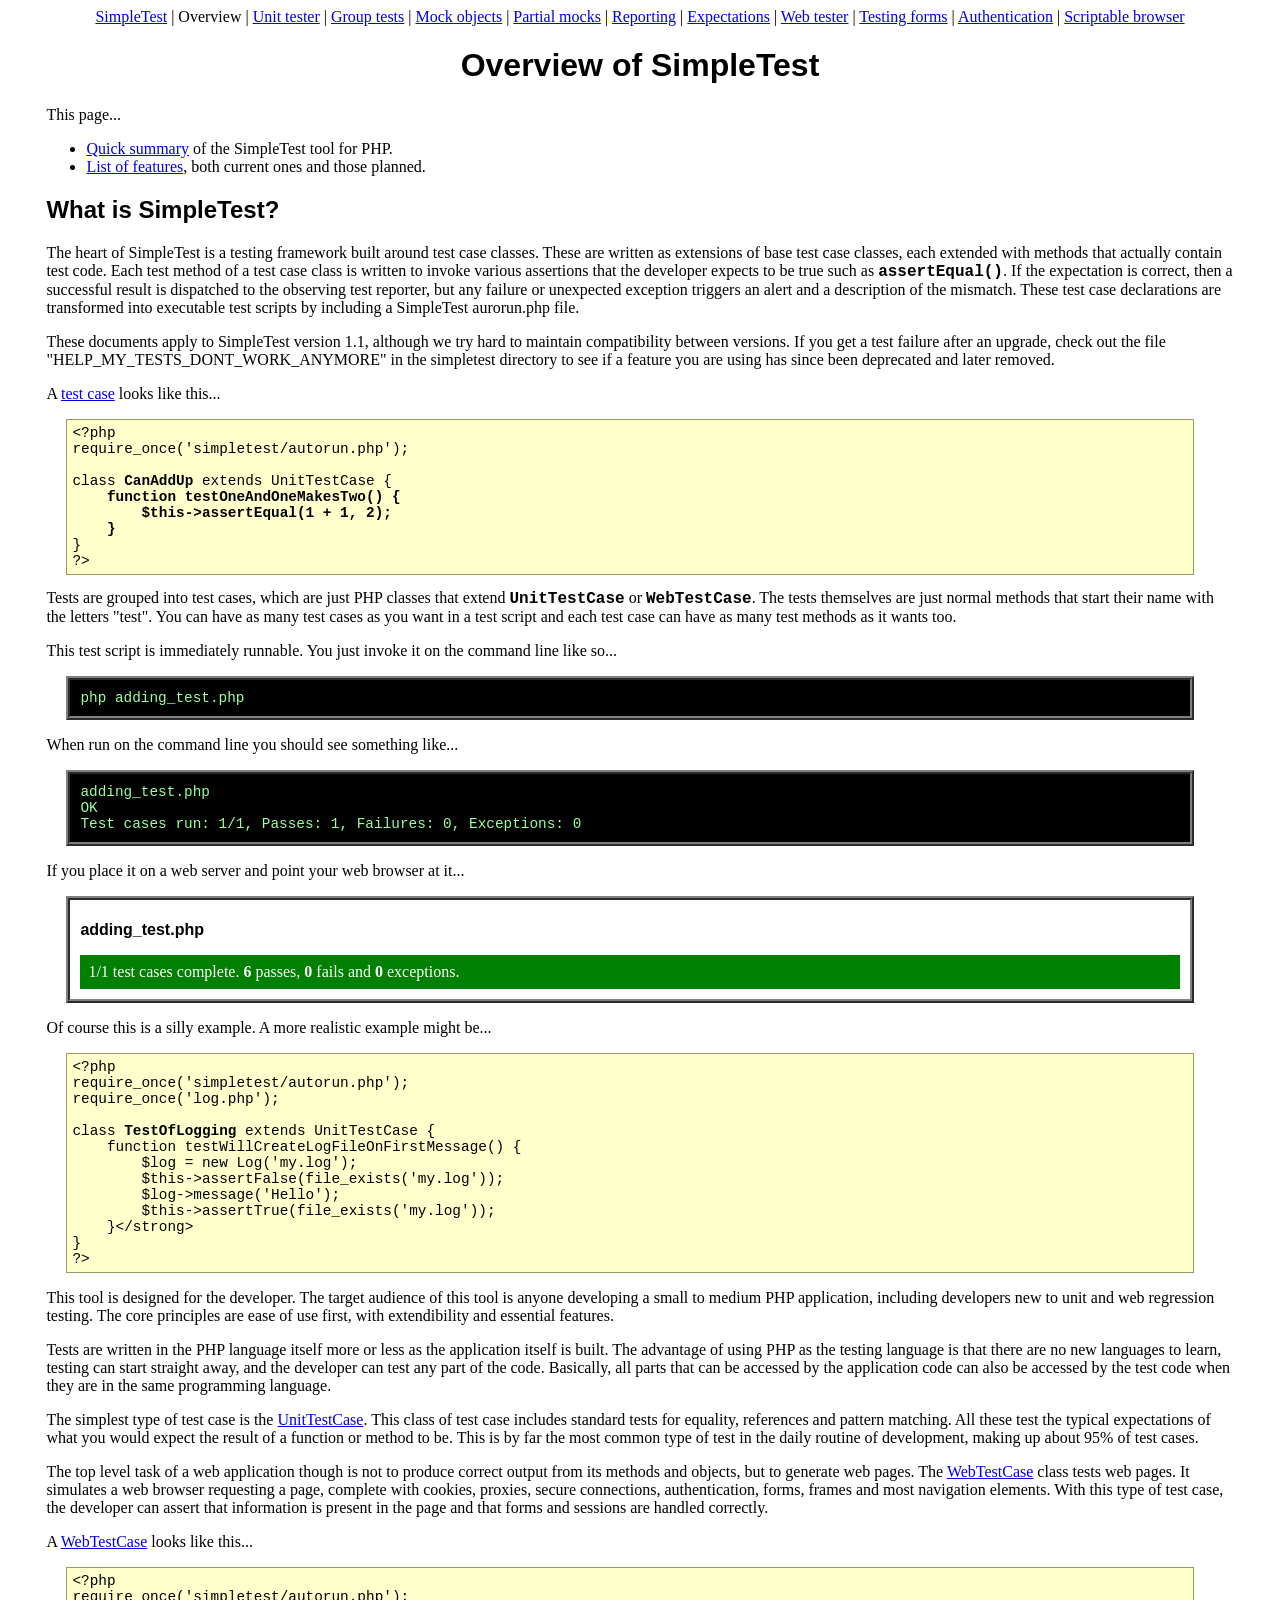
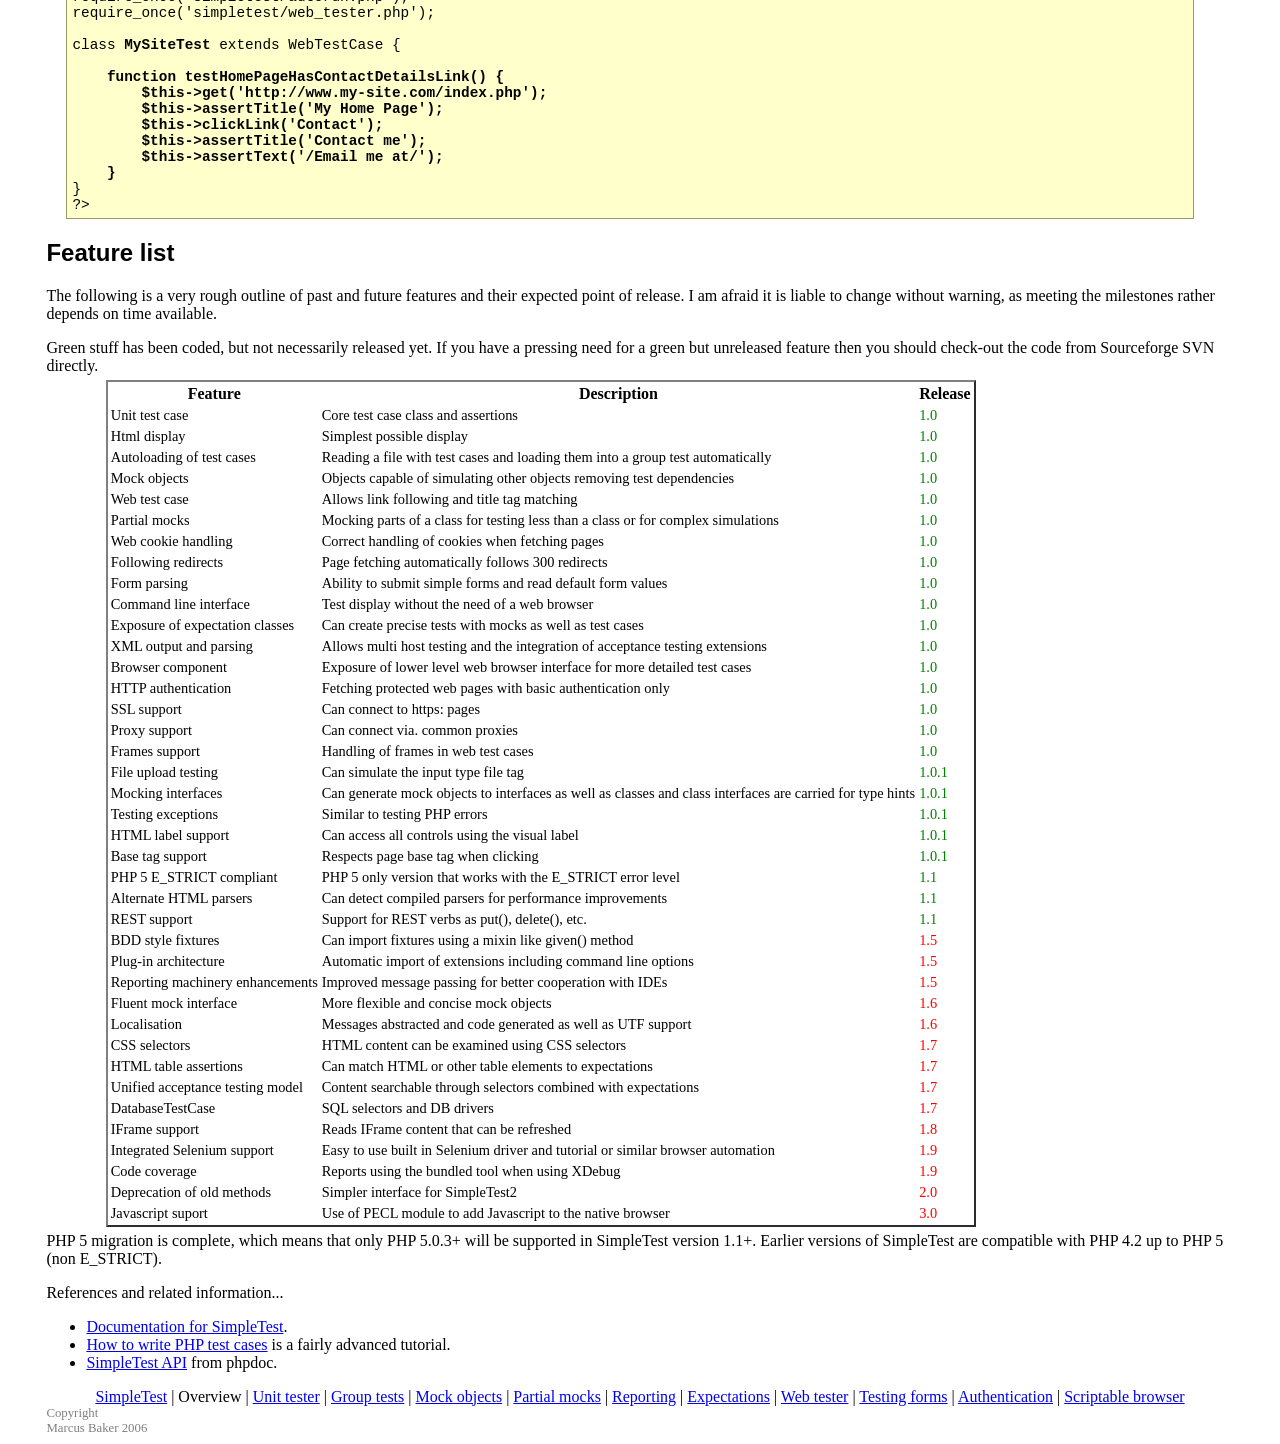
<file: core/vendors/simpletest/docs/en/overview.html>
<html>
<head>
<meta http-equiv="Content-Type" content="text/html; charset=UTF-8">
<title>
        Overview and feature list for the SimpleTest PHP unit tester and web tester
    </title>
<link rel="stylesheet" type="text/css" href="docs.css" title="Styles">
</head>
<body>
<div class="menu_back"><div class="menu">
<a href="index.html">SimpleTest</a>
                |
                <span class="chosen">Overview</span>
                |
                <a href="unit_test_documentation.html">Unit tester</a>
                |
                <a href="group_test_documentation.html">Group tests</a>
                |
                <a href="mock_objects_documentation.html">Mock objects</a>
                |
                <a href="partial_mocks_documentation.html">Partial mocks</a>
                |
                <a href="reporter_documentation.html">Reporting</a>
                |
                <a href="expectation_documentation.html">Expectations</a>
                |
                <a href="web_tester_documentation.html">Web tester</a>
                |
                <a href="form_testing_documentation.html">Testing forms</a>
                |
                <a href="authentication_documentation.html">Authentication</a>
                |
                <a href="browser_documentation.html">Scriptable browser</a>
</div></div>
<h1>Overview of SimpleTest</h1>
        This page...
        <ul>
<li>
            <a href="#summary">Quick summary</a>
            of the SimpleTest tool for PHP.
        </li>
<li>
            <a href="#features">List of features</a>,
            both current ones and those planned.
        </li>
</ul>
<div class="content">
        <h2>
<a class="target" name="summary"></a>What is SimpleTest?</h2>
            <p>
                The heart of SimpleTest is a testing framework built around
                test case classes.
                These are written as extensions of base test case classes,
                each extended with methods that actually contain test code.
                Each test method of a test case class is written to invoke
                various assertions that the developer expects to be true such as
                <span class="new_code">assertEqual()</span>.
                If the expectation is correct, then a successful result is
                dispatched to the observing test reporter, but any failure
                or unexpected exception triggers an alert and a description
                of the mismatch.
                These test case declarations are transformed into executable
                test scripts by including a SimpleTest aurorun.php file.
            </p>
            <p>
                These documents apply to SimpleTest version 1.1, although we
                try hard to maintain compatibility between versions.
                If you get a test failure after an upgrade, check out the
                file "HELP_MY_TESTS_DONT_WORK_ANYMORE" in the
                simpletest directory to see if a feature you are using
                has since been deprecated and later removed.
            </p>
            <p>
                A <a href="unit_test_documentation.html">test case</a> looks like this...
<pre>
&lt;?php
require_once('simpletest/autorun.php');

class <strong>CanAddUp</strong> extends UnitTestCase {<strong>
    function testOneAndOneMakesTwo() {
        $this-&gt;assertEqual(1 + 1, 2);
    }</strong>
}
?&gt;
</pre>
                Tests are grouped into test cases, which are just
                PHP classes that extend <span class="new_code">UnitTestCase</span>
                or <span class="new_code">WebTestCase</span>.
                The tests themselves are just normal methods that start
                their name with the letters "test".
                You can have as many test cases as you want in a test
                script and each test case can have as many test methods
                as it wants too.
            </p>
            <p>
                This test script is immediately runnable.
                You just invoke it on the command line like so...
<pre class="shell">
php adding_test.php
</pre>
            </p>
            <p>
                When run on the command line you should see something like...
<pre class="shell">
adding_test.php
OK
Test cases run: 1/1, Passes: 1, Failures: 0, Exceptions: 0
</pre>
            </p>
            <p>
                If you place it on a web server and point your
                web browser at it...
                <div class="demo">
                    <h1>adding_test.php</h1>
                    <div style="padding: 8px; margin-top: 1em; background-color: green; color: white;">1/1 test cases complete.
                    <strong>6</strong> passes, <strong>0</strong> fails and <strong>0</strong> exceptions.</div>
                </div>
            </p>
            <p>
                Of course this is a silly example.
                A more realistic example might be...
<pre>
&lt;?php
require_once('simpletest/autorun.php');
require_once('log.php');

class <strong>TestOfLogging</strong> extends UnitTestCase {
    function testWillCreateLogFileOnFirstMessage() {
        $log = new Log('my.log');
        $this-&gt;assertFalse(file_exists('my.log'));
        $log-&gt;message('Hello');
        $this-&gt;assertTrue(file_exists('my.log'));
    }&lt;/strong&gt;
}
?&gt;
</pre>
            </p>
            <p>
                This tool is designed for the developer.
                The target audience of this tool is anyone developing a small
                to medium PHP application, including developers new to
                unit and web regression testing.
                The core principles are ease of use first, with extendibility and
                essential features.
            </p>
            <p>
                Tests are written in the PHP language itself more or less
                as the application itself is built.
                The advantage of using PHP as the testing language is that
                there are no new languages to learn, testing can start straight away,
                and the developer can test any part of the code.
                Basically, all parts that can be accessed by the application code can also be
                accessed by the test code when they are in the same programming language.
            </p>
            <p>
                The simplest type of test case is the
                <a href="unit_tester_documentation.html">UnitTestCase</a>.
                This class of test case includes standard tests for equality,
                references and pattern matching.
                All these test the typical expectations of what you would
                expect the result of a function or method to be.
                This is by far the most common type of test in the daily
                routine of development, making up about 95% of test cases.
            </p>
            <p>
                The top level task of a web application though is not to
                produce correct output from its methods and objects, but
                to generate web pages.
                The <a href="web_tester_documentation.html">WebTestCase</a> class tests web
                pages.
                It simulates a web browser requesting a page, complete with
                cookies, proxies, secure connections, authentication, forms, frames and most
                navigation elements.
                With this type of test case, the developer can assert that
                information is present in the page and that forms and
                sessions are handled correctly.
            </p>
            <p>
                A <a href="web_tester_documentation.html">WebTestCase</a> looks like this...
<pre>
&lt;?php
require_once('simpletest/autorun.php');
require_once('simpletest/web_tester.php');

class <strong>MySiteTest</strong> extends WebTestCase {
    <strong>
    function testHomePageHasContactDetailsLink() {
        $this-&gt;get('http://www.my-site.com/index.php');
        $this-&gt;assertTitle('My Home Page');
        $this-&gt;clickLink('Contact');
        $this-&gt;assertTitle('Contact me');
        $this-&gt;assertText('/Email me at/');
    }</strong>
}
?&gt;
</pre>
            </p>
        
        <h2>
<a class="target" name="features"></a>Feature list</h2>
            <p>
                The following is a very rough outline of past and future features
                and their expected point of release.
                I am afraid it is liable to change without warning, as meeting the
                milestones rather depends on time available.
            </p>
            <p>
                Green stuff has been coded, but not necessarily released yet.
                If you have a pressing need for a green but unreleased feature
                then you should check-out the code from Sourceforge SVN directly.
                <table>
<thead>
                    <tr>
<th>Feature</th>
<th>Description</th>
<th>Release</th>
</tr>
                    </thead>
<tbody>
<tr>
                        <td>Unit test case</td>
                        <td>Core test case class and assertions</td>
                        <td style="color: green;">1.0</td>
                    </tr>
                    <tr>
                        <td>Html display</td>
                        <td>Simplest possible display</td>
                        <td style="color: green;">1.0</td>
                    </tr>
                    <tr>
                        <td>Autoloading of test cases</td>
                        <td>
                            Reading a file with test cases and loading them into a
                            group test automatically
                        </td>
                        <td style="color: green;">1.0</td>
                    </tr>
                    <tr>
                        <td>Mock objects</td>
                        <td>
                            Objects capable of simulating other objects removing
                            test dependencies
                        </td>
                        <td style="color: green;">1.0</td>
                    </tr>
                    <tr>
                        <td>Web test case</td>
                        <td>Allows link following and title tag matching</td>
                        <td style="color: green;">1.0</td>
                    </tr>
                    <tr>
                        <td>Partial mocks</td>
                        <td>
                            Mocking parts of a class for testing less than a class
                            or for complex simulations
                        </td>
                        <td style="color: green;">1.0</td>
                    </tr>
                    <tr>
                        <td>Web cookie handling</td>
                        <td>Correct handling of cookies when fetching pages</td>
                        <td style="color: green;">1.0</td>
                    </tr>
                    <tr>
                        <td>Following redirects</td>
                        <td>Page fetching automatically follows 300 redirects</td>
                        <td style="color: green;">1.0</td>
                    </tr>
                    <tr>
                        <td>Form parsing</td>
                        <td>Ability to submit simple forms and read default form values</td>
                        <td style="color: green;">1.0</td>
                    </tr>
                    <tr>
                        <td>Command line interface</td>
                        <td>Test display without the need of a web browser</td>
                        <td style="color: green;">1.0</td>
                    </tr>
                    <tr>
                        <td>Exposure of expectation classes</td>
                        <td>Can create precise tests with mocks as well as test cases</td>
                        <td style="color: green;">1.0</td>
                    </tr>
                    <tr>
                        <td>XML output and parsing</td>
                        <td>
                            Allows multi host testing and the integration of acceptance
                            testing extensions
                        </td>
                        <td style="color: green;">1.0</td>
                    </tr>
                    <tr>
                        <td>Browser component</td>
                        <td>
                            Exposure of lower level web browser interface for more
                            detailed test cases
                        </td>
                        <td style="color: green;">1.0</td>
                    </tr>
                    <tr>
                        <td>HTTP authentication</td>
                        <td>
                            Fetching protected web pages with basic authentication
                            only
                        </td>
                        <td style="color: green;">1.0</td>
                    </tr>
                    <tr>
                        <td>SSL support</td>
                        <td>Can connect to https: pages</td>
                        <td style="color: green;">1.0</td>
                    </tr>
                    <tr>
                        <td>Proxy support</td>
                        <td>Can connect via. common proxies</td>
                        <td style="color: green;">1.0</td>
                    </tr>
                    <tr>
                        <td>Frames support</td>
                        <td>Handling of frames in web test cases</td>
                        <td style="color: green;">1.0</td>
                    </tr>
                    <tr>
                        <td>File upload testing</td>
                        <td>Can simulate the input type file tag</td>
                        <td style="color: green;">1.0.1</td>
                    </tr>
                    <tr>
                        <td>Mocking interfaces</td>
                        <td>
                            Can generate mock objects to interfaces as well as classes
                            and class interfaces are carried for type hints
                        </td>
                        <td style="color: green;">1.0.1</td>
                    </tr>
                    <tr>
                        <td>Testing exceptions</td>
                        <td>Similar to testing PHP errors</td>
                        <td style="color: green;">1.0.1</td>
                    </tr>
                    <tr>
                        <td>HTML label support</td>
                        <td>Can access all controls using the visual label</td>
                        <td style="color: green;">1.0.1</td>
                    </tr>
                    <tr>
                        <td>Base tag support</td>
                        <td>Respects page base tag when clicking</td>
                        <td style="color: green;">1.0.1</td>
                    </tr>
                    <tr>
                        <td>PHP 5 E_STRICT compliant</td>
                        <td>PHP 5 only version that works with the E_STRICT error level</td>
                        <td style="color: green;">1.1</td>
                    </tr>
                    <tr>
                        <td>Alternate HTML parsers</td>
                        <td>Can detect compiled parsers for performance improvements</td>
                        <td style="color: green;">1.1</td>
                    </tr>
                    <tr>
                        <td>REST support</td>
                        <td>Support for REST verbs as put(), delete(), etc.</td>
                        <td style="color: green;">1.1</td>
                    </tr>
                    <tr>
                        <td>BDD style fixtures</td>
                        <td>Can import fixtures using a mixin like given() method</td>
                        <td style="color: red;">1.5</td>
                    </tr>
                    <tr>
                        <td>Plug-in architecture</td>
                        <td>Automatic import of extensions including command line options</td>
                        <td style="color: red;">1.5</td>
                    </tr>
                    <tr>
                        <td>Reporting machinery enhancements</td>
                        <td>Improved message passing for better cooperation with IDEs</td>
                        <td style="color: red;">1.5</td>
                    </tr>
                    <tr>
                        <td>Fluent mock interface</td>
                        <td>More flexible and concise mock objects</td>
                        <td style="color: red;">1.6</td>
                    </tr>
                    <tr>
                        <td>Localisation</td>
                        <td>Messages abstracted and code generated as well as UTF support</td>
                        <td style="color: red;">1.6</td>
                    </tr>
                    <tr>
                        <td>CSS selectors</td>
                        <td>HTML content can be examined using CSS selectors</td>
                        <td style="color: red;">1.7</td>
                    </tr>
                    <tr>
                        <td>HTML table assertions</td>
                        <td>Can match HTML or other table elements to expectations</td>
                        <td style="color: red;">1.7</td>
                    </tr>
                    <tr>
                        <td>Unified acceptance testing model</td>
                        <td>Content searchable through selectors combined with expectations</td>
                        <td style="color: red;">1.7</td>
                    </tr>
                    <tr>
                        <td>DatabaseTestCase</td>
                        <td>SQL selectors and DB drivers</td>
                        <td style="color: red;">1.7</td>
                    </tr>
                    <tr>
                        <td>IFrame support</td>
                        <td>Reads IFrame content that can be refreshed</td>
                        <td style="color: red;">1.8</td>
                    </tr>
                    <tr>
                        <td>Integrated Selenium support</td>
                        <td>Easy to use built in Selenium driver and tutorial or similar browser automation</td>
                        <td style="color: red;">1.9</td>
                    </tr>
                    <tr>
                        <td>Code coverage</td>
                        <td>Reports using the bundled tool when using XDebug</td>
                        <td style="color: red;">1.9</td>
                    </tr>
                    <tr>
                        <td>Deprecation of old methods</td>
                        <td>Simpler interface for SimpleTest2</td>
                        <td style="color: red;">2.0</td>
                    </tr>
                    <tr>
                        <td>Javascript suport</td>
                        <td>Use of PECL module to add Javascript to the native browser</td>
                        <td style="color: red;">3.0</td>
                    </tr>
                </tbody>
</table>
                PHP 5 migration is complete, which means that only PHP 5.0.3+
                will be supported in SimpleTest version 1.1+.
                Earlier versions of SimpleTest are compatible with PHP 4.2 up to
                PHP 5 (non E_STRICT).
            </p>
        
    </div>
        References and related information...
        <ul>
<li>
            <a href="unit_test_documentation.html">Documentation for SimpleTest</a>.
        </li>
<li>
            <a href="http://www.lastcraft.com/first_test_tutorial.php">How to write PHP test cases</a>
            is a fairly advanced tutorial.
        </li>
<li>
            <a href="http://simpletest.org/api/">SimpleTest API</a> from phpdoc.
        </li>
</ul>
<div class="menu_back"><div class="menu">
<a href="index.html">SimpleTest</a>
                |
                <span class="chosen">Overview</span>
                |
                <a href="unit_test_documentation.html">Unit tester</a>
                |
                <a href="group_test_documentation.html">Group tests</a>
                |
                <a href="mock_objects_documentation.html">Mock objects</a>
                |
                <a href="partial_mocks_documentation.html">Partial mocks</a>
                |
                <a href="reporter_documentation.html">Reporting</a>
                |
                <a href="expectation_documentation.html">Expectations</a>
                |
                <a href="web_tester_documentation.html">Web tester</a>
                |
                <a href="form_testing_documentation.html">Testing forms</a>
                |
                <a href="authentication_documentation.html">Authentication</a>
                |
                <a href="browser_documentation.html">Scriptable browser</a>
</div></div>
<div class="copyright">
            Copyright<br>Marcus Baker 2006
        </div>
</body>
</html>
</file>
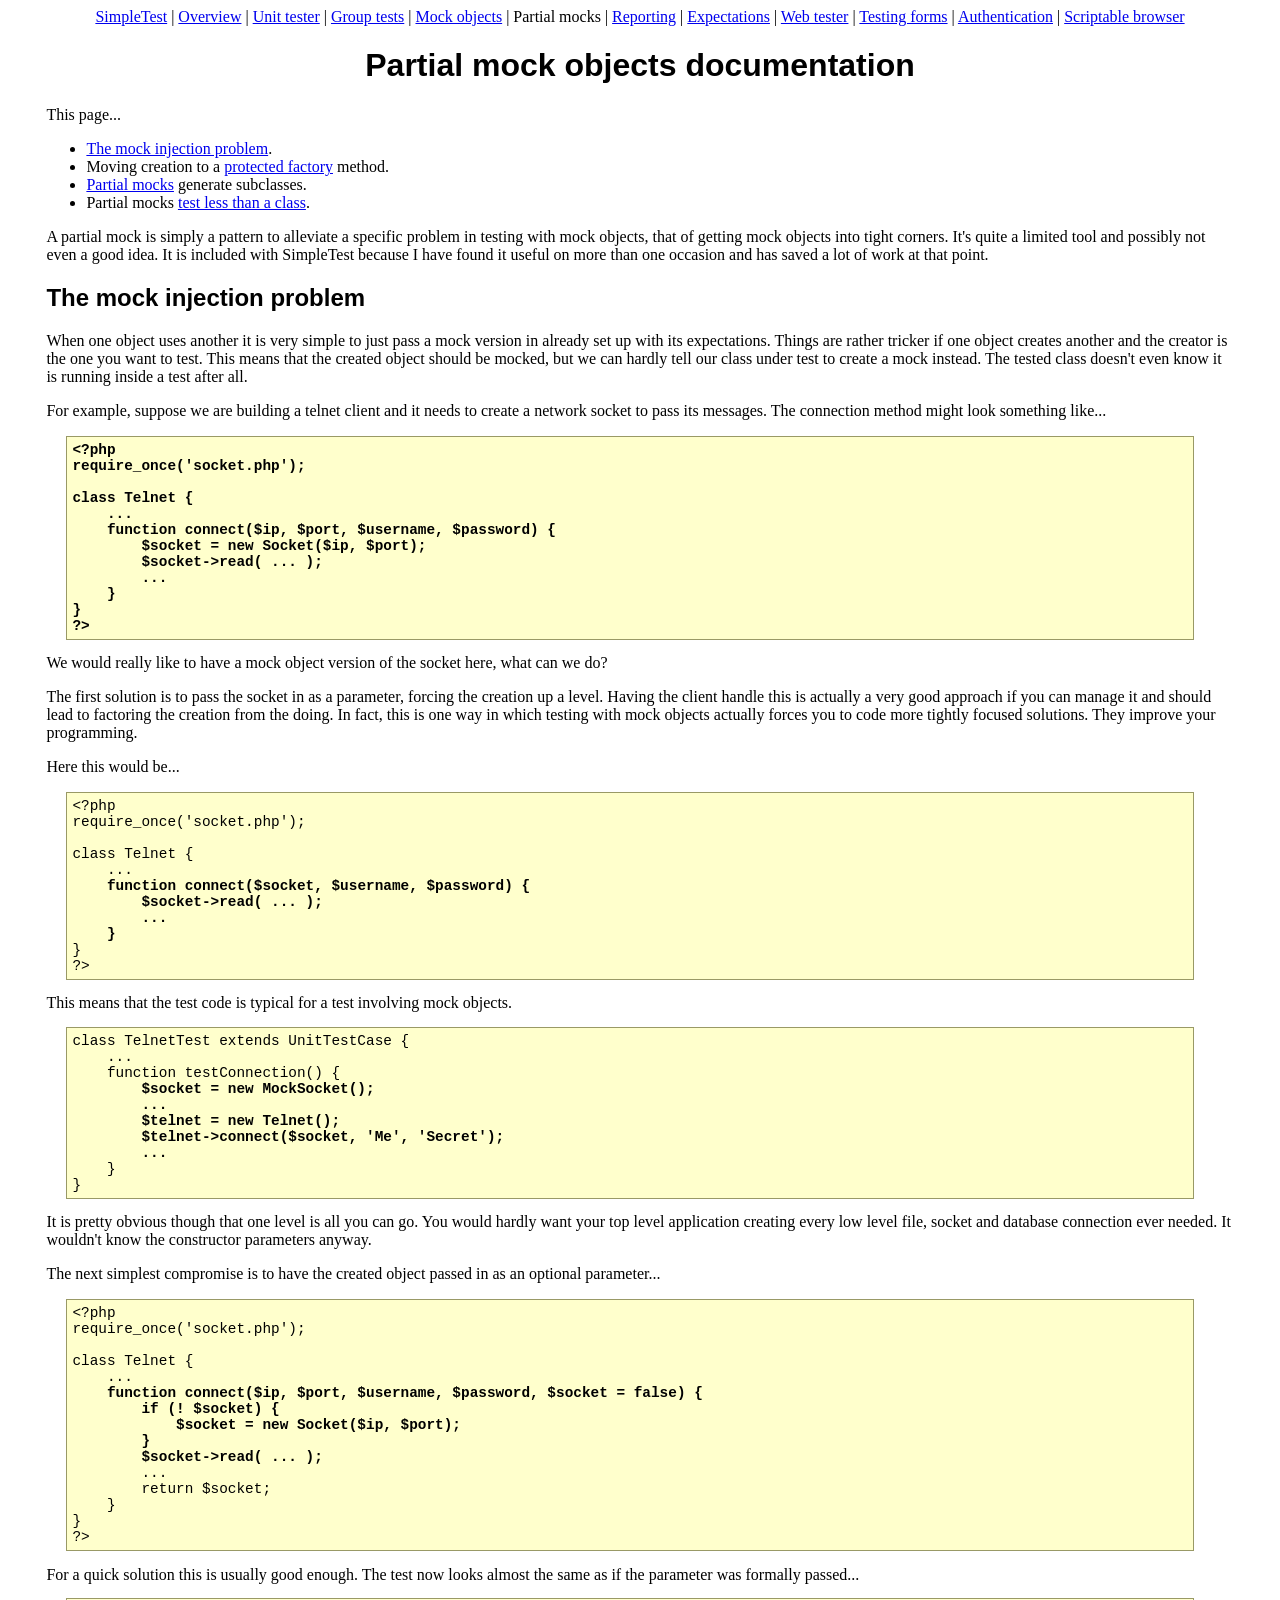
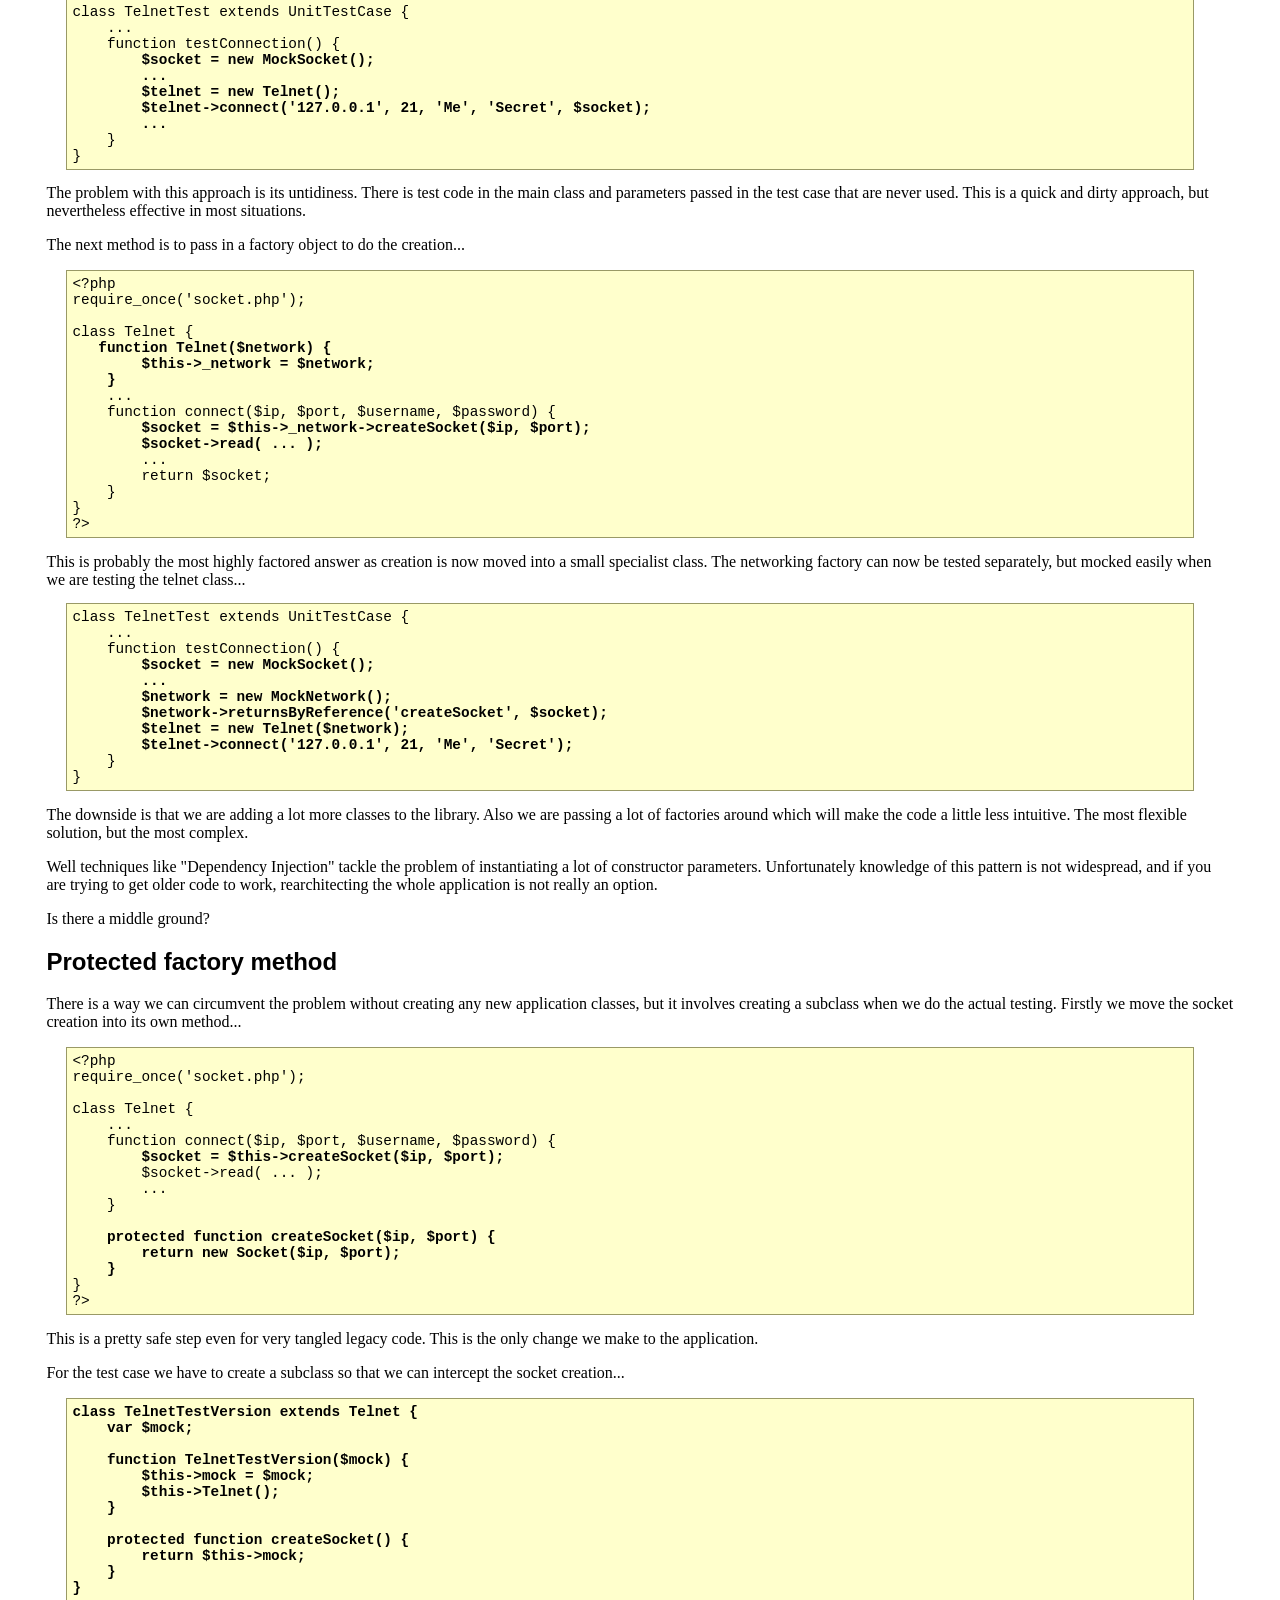
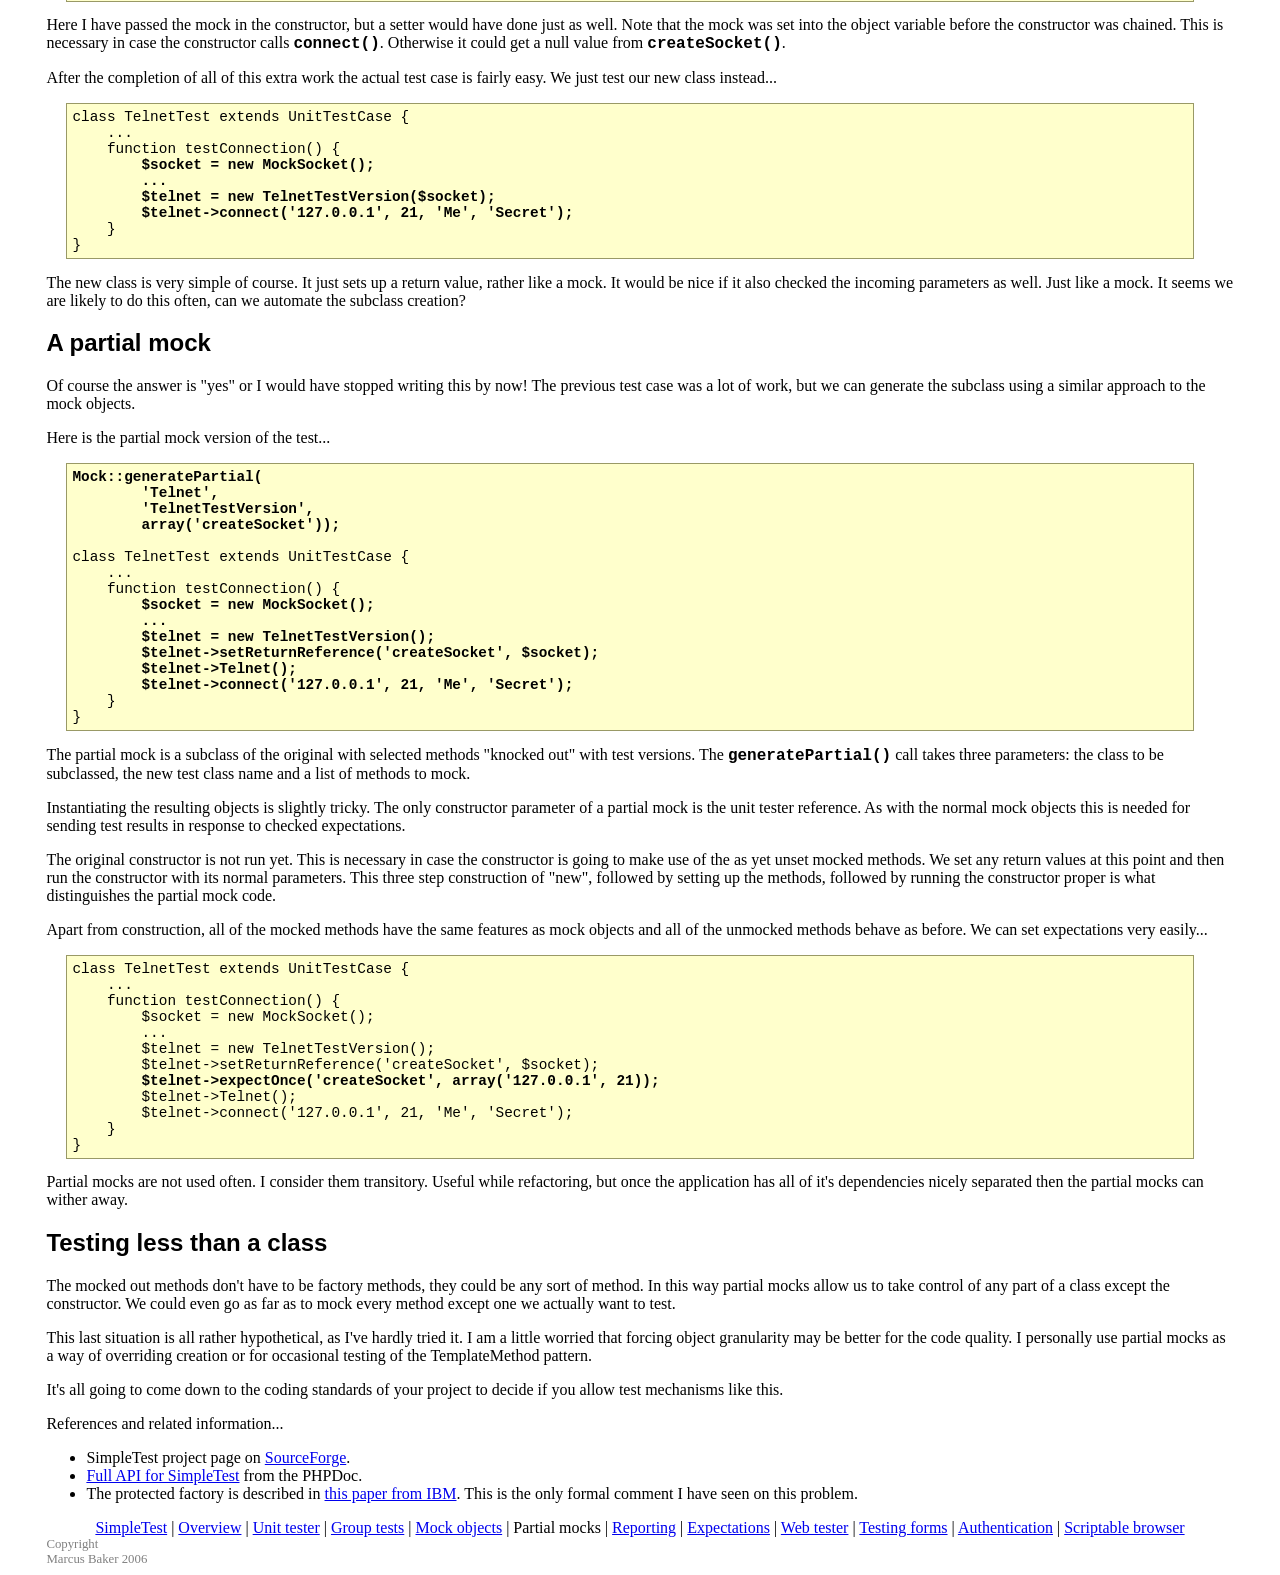
<file: core/vendors/simpletest/docs/en/partial_mocks_documentation.html>
<html>
<head>
<meta http-equiv="Content-Type" content="text/html; charset=UTF-8">
<title>SimpleTest for PHP partial mocks documentation</title>
<link rel="stylesheet" type="text/css" href="docs.css" title="Styles">
</head>
<body>
<div class="menu_back"><div class="menu">
<a href="index.html">SimpleTest</a>
                |
                <a href="overview.html">Overview</a>
                |
                <a href="unit_test_documentation.html">Unit tester</a>
                |
                <a href="group_test_documentation.html">Group tests</a>
                |
                <a href="mock_objects_documentation.html">Mock objects</a>
                |
                <span class="chosen">Partial mocks</span>
                |
                <a href="reporter_documentation.html">Reporting</a>
                |
                <a href="expectation_documentation.html">Expectations</a>
                |
                <a href="web_tester_documentation.html">Web tester</a>
                |
                <a href="form_testing_documentation.html">Testing forms</a>
                |
                <a href="authentication_documentation.html">Authentication</a>
                |
                <a href="browser_documentation.html">Scriptable browser</a>
</div></div>
<h1>Partial mock objects documentation</h1>
        This page...
        <ul>
<li>
            <a href="#inject">The mock injection problem</a>.
        </li>
<li>
            Moving creation to a <a href="#creation">protected factory</a> method.
        </li>
<li>
            <a href="#partial">Partial mocks</a> generate subclasses.
        </li>
<li>
            Partial mocks <a href="#less">test less than a class</a>.
        </li>
</ul>
<div class="content">
        
            <p>
                A partial mock is simply a pattern to alleviate a specific problem
                in testing with mock objects,
                that of getting mock objects into tight corners.
                It's quite a limited tool and possibly not even a good idea.
                It is included with SimpleTest because I have found it useful
                on more than one occasion and has saved a lot of work at that point.
            </p>
        
        <h2>
<a class="target" name="inject"></a>The mock injection problem</h2>
            <p>
                When one object uses another it is very simple to just pass a mock
                version in already set up with its expectations.
                Things are rather tricker if one object creates another and the
                creator is the one you want to test.
                This means that the created object should be mocked, but we can
                hardly tell our class under test to create a mock instead.
                The tested class doesn't even know it is running inside a test
                after all.
            </p>
            <p>
                For example, suppose we are building a telnet client and it
                needs to create a network socket to pass its messages.
                The connection method might look something like...
<pre>
<strong>&lt;?php
require_once('socket.php');

class Telnet {
    ...
    function connect($ip, $port, $username, $password) {
        $socket = new Socket($ip, $port);
        $socket-&gt;read( ... );
        ...
    }
}
?&gt;</strong>
</pre>
                We would really like to have a mock object version of the socket
                here, what can we do?
            </p>
            <p>
                The first solution is to pass the socket in as a parameter,
                forcing the creation up a level.
                Having the client handle this is actually a very good approach
                if you can manage it and should lead to factoring the creation from
                the doing.
                In fact, this is one way in which testing with mock objects actually
                forces you to code more tightly focused solutions.
                They improve your programming.
            </p>
            <p>
                Here this would be...
<pre>
&lt;?php
require_once('socket.php');

class Telnet {
    ...
    <strong>function connect($socket, $username, $password) {
        $socket-&gt;read( ... );
        ...
    }</strong>
}
?&gt;
</pre>
                This means that the test code is typical for a test involving
                mock objects.
<pre>
class TelnetTest extends UnitTestCase {
    ...
    function testConnection() {<strong>
        $socket = new MockSocket();
        ...
        $telnet = new Telnet();
        $telnet-&gt;connect($socket, 'Me', 'Secret');
        ...</strong>
    }
}
</pre>
                It is pretty obvious though that one level is all you can go.
                You would hardly want your top level application creating
                every low level file, socket and database connection ever
                needed.
                It wouldn't know the constructor parameters anyway.
            </p>
            <p>
                The next simplest compromise is to have the created object passed
                in as an optional parameter...
<pre>
&lt;?php
require_once('socket.php');

class Telnet {
    ...<strong>
    function connect($ip, $port, $username, $password, $socket = false) {
        if (! $socket) {
            $socket = new Socket($ip, $port);
        }
        $socket-&gt;read( ... );</strong>
        ...
        return $socket;
    }
}
?&gt;
</pre>
                For a quick solution this is usually good enough.
                The test now looks almost the same as if the parameter
                was formally passed...
<pre>
class TelnetTest extends UnitTestCase {
    ...
    function testConnection() {<strong>
        $socket = new MockSocket();
        ...
        $telnet = new Telnet();
        $telnet-&gt;connect('127.0.0.1', 21, 'Me', 'Secret', $socket);
        ...</strong>
    }
}
</pre>
                The problem with this approach is its untidiness.
                There is test code in the main class and parameters passed
                in the test case that are never used.
                This is a quick and dirty approach, but nevertheless effective
                in most situations.
            </p>
            <p>
                The next method is to pass in a factory object to do the creation...
<pre>
&lt;?php
require_once('socket.php');

class Telnet {<strong>
   function Telnet($network) {
        $this-&gt;_network = $network;
    }</strong>
    ...
    function connect($ip, $port, $username, $password) {<strong>
        $socket = $this-&gt;_network-&gt;createSocket($ip, $port);
        $socket-&gt;read( ... );</strong>
        ...
        return $socket;
    }
}
?&gt;
</pre>
                This is probably the most highly factored answer as creation
                is now moved into a small specialist class.
                The networking factory can now be tested separately, but mocked
                easily when we are testing the telnet class...
<pre>
class TelnetTest extends UnitTestCase {
    ...
    function testConnection() {<strong>
        $socket = new MockSocket();
        ...
        $network = new MockNetwork();
        $network-&gt;returnsByReference('createSocket', $socket);
        $telnet = new Telnet($network);
        $telnet-&gt;connect('127.0.0.1', 21, 'Me', 'Secret');</strong>
    }
}
</pre>
                The downside is that we are adding a lot more classes to the
                library.
                Also we are passing a lot of factories around which will
                make the code a little less intuitive.
                The most flexible solution, but the most complex.
            </p>
            <p>
                Well techniques like "Dependency Injection" tackle the problem of
                instantiating a lot of constructor parameters.
                Unfortunately knowledge of this pattern is not widespread, and if you
                are trying to get older code to work, rearchitecting the whole
                application is not really an option.
            </p>
            <p>
                Is there a middle ground?
            </p>
        
        <h2>
<a class="target" name="creation"></a>Protected factory method</h2>
            <p>
                There is a way we can circumvent the problem without creating
                any new application classes, but it involves creating a subclass
                when we do the actual testing.
                Firstly we move the socket creation into its own method...
<pre>
&lt;?php
require_once('socket.php');

class Telnet {
    ...
    function connect($ip, $port, $username, $password) {
        <strong>$socket = $this-&gt;createSocket($ip, $port);</strong>
        $socket-&gt;read( ... );
        ...
    }<strong>

    protected function createSocket($ip, $port) {
        return new Socket($ip, $port);
    }</strong>
}
?&gt;
</pre>
                This is a pretty safe step even for very tangled legacy code.
                This is the only change we make to the application.
            </p>
            <p>
                For the test case we have to create a subclass so that
                we can intercept the socket creation...
<pre>
<strong>class TelnetTestVersion extends Telnet {
    var $mock;

    function TelnetTestVersion($mock) {
        $this-&gt;mock = $mock;
        $this-&gt;Telnet();
    }

    protected function createSocket() {
        return $this-&gt;mock;
    }
}</strong>
</pre>
                Here I have passed the mock in the constructor, but a
                setter would have done just as well.
                Note that the mock was set into the object variable
                before the constructor was chained.
                This is necessary in case the constructor calls
                <span class="new_code">connect()</span>.
                Otherwise it could get a null value from
                <span class="new_code">createSocket()</span>.
            </p>
            <p>
                After the completion of all of this extra work the
                actual test case is fairly easy.
                We just test our new class instead...
<pre>
class TelnetTest extends UnitTestCase {
    ...
    function testConnection() {<strong>
        $socket = new MockSocket();
        ...
        $telnet = new TelnetTestVersion($socket);
        $telnet-&gt;connect('127.0.0.1', 21, 'Me', 'Secret');</strong>
    }
}
</pre>
                The new class is very simple of course.
                It just sets up a return value, rather like a mock.
                It would be nice if it also checked the incoming parameters
                as well.
                Just like a mock.
                It seems we are likely to do this often, can
                we automate the subclass creation?
            </p>
        
        <h2>
<a class="target" name="partial"></a>A partial mock</h2>
            <p>
                Of course the answer is "yes" or I would have stopped writing
                this by now!
                The previous test case was a lot of work, but we can
                generate the subclass using a similar approach to the mock objects.
            </p>
            <p>
                Here is the partial mock version of the test...
<pre>
<strong>Mock::generatePartial(
        'Telnet',
        'TelnetTestVersion',
        array('createSocket'));</strong>

class TelnetTest extends UnitTestCase {
    ...
    function testConnection() {<strong>
        $socket = new MockSocket();
        ...
        $telnet = new TelnetTestVersion();
        $telnet-&gt;setReturnReference('createSocket', $socket);
        $telnet-&gt;Telnet();
        $telnet-&gt;connect('127.0.0.1', 21, 'Me', 'Secret');</strong>
    }
}
</pre>
                The partial mock is a subclass of the original with
                selected methods "knocked out" with test
                versions.
                The <span class="new_code">generatePartial()</span> call
                takes three parameters: the class to be subclassed,
                the new test class name and a list of methods to mock.
            </p>
            <p>
                Instantiating the resulting objects is slightly tricky.
                The only constructor parameter of a partial mock is
                the unit tester reference.
                As with the normal mock objects this is needed for sending
                test results in response to checked expectations.
            </p>
            <p>
                The original constructor is not run yet.
                This is necessary in case the constructor is going to
                make use of the as yet unset mocked methods.
                We set any return values at this point and then run the
                constructor with its normal parameters.
                This three step construction of "new", followed
                by setting up the methods, followed by running the constructor
                proper is what distinguishes the partial mock code.
            </p>
            <p>
                Apart from construction, all of the mocked methods have
                the same features as mock objects and all of the unmocked
                methods behave as before.
                We can set expectations very easily...
<pre>
class TelnetTest extends UnitTestCase {
    ...
    function testConnection() {
        $socket = new MockSocket();
        ...
        $telnet = new TelnetTestVersion();
        $telnet-&gt;setReturnReference('createSocket', $socket);
        <strong>$telnet-&gt;expectOnce('createSocket', array('127.0.0.1', 21));</strong>
        $telnet-&gt;Telnet();
        $telnet-&gt;connect('127.0.0.1', 21, 'Me', 'Secret');
    }
}
</pre>
                Partial mocks are not used often.
                I consider them transitory.
                Useful while refactoring, but once the application has
                all of it's dependencies nicely separated then the
                partial mocks can wither away.
            </p>
        
        <h2>
<a class="target" name="less"></a>Testing less than a class</h2>
            <p>
                The mocked out methods don't have to be factory methods,
                they could be any sort of method.
                In this way partial mocks allow us to take control of any part of
                a class except the constructor.
                We could even go as far as to mock every method
                except one we actually want to test.
            </p>
            <p>
                This last situation is all rather hypothetical, as I've hardly
                tried it.
                I am a little worried that
                forcing object granularity may be better for the code quality.
                I personally use partial mocks as a way of overriding creation
                or for occasional testing of the TemplateMethod pattern.
            </p>
            <p>
                It's all going to come down to the coding standards of your
                project to decide if you allow test mechanisms like this.
            </p>
        
    </div>
        References and related information...
        <ul>
<li>
            SimpleTest project page on <a href="http://sourceforge.net/projects/simpletest/">SourceForge</a>.
        </li>
<li>
            <a href="http://simpletest.org/api/">Full API for SimpleTest</a>
            from the PHPDoc.
        </li>
<li>
            The protected factory is described in
            <a href="http://www-106.ibm.com/developerworks/java/library/j-mocktest.html">this paper from IBM</a>.
            This is the only formal comment I have seen on this problem.
        </li>
</ul>
<div class="menu_back"><div class="menu">
<a href="index.html">SimpleTest</a>
                |
                <a href="overview.html">Overview</a>
                |
                <a href="unit_test_documentation.html">Unit tester</a>
                |
                <a href="group_test_documentation.html">Group tests</a>
                |
                <a href="mock_objects_documentation.html">Mock objects</a>
                |
                <span class="chosen">Partial mocks</span>
                |
                <a href="reporter_documentation.html">Reporting</a>
                |
                <a href="expectation_documentation.html">Expectations</a>
                |
                <a href="web_tester_documentation.html">Web tester</a>
                |
                <a href="form_testing_documentation.html">Testing forms</a>
                |
                <a href="authentication_documentation.html">Authentication</a>
                |
                <a href="browser_documentation.html">Scriptable browser</a>
</div></div>
<div class="copyright">
            Copyright<br>Marcus Baker 2006
        </div>
</body>
</html>
</file>
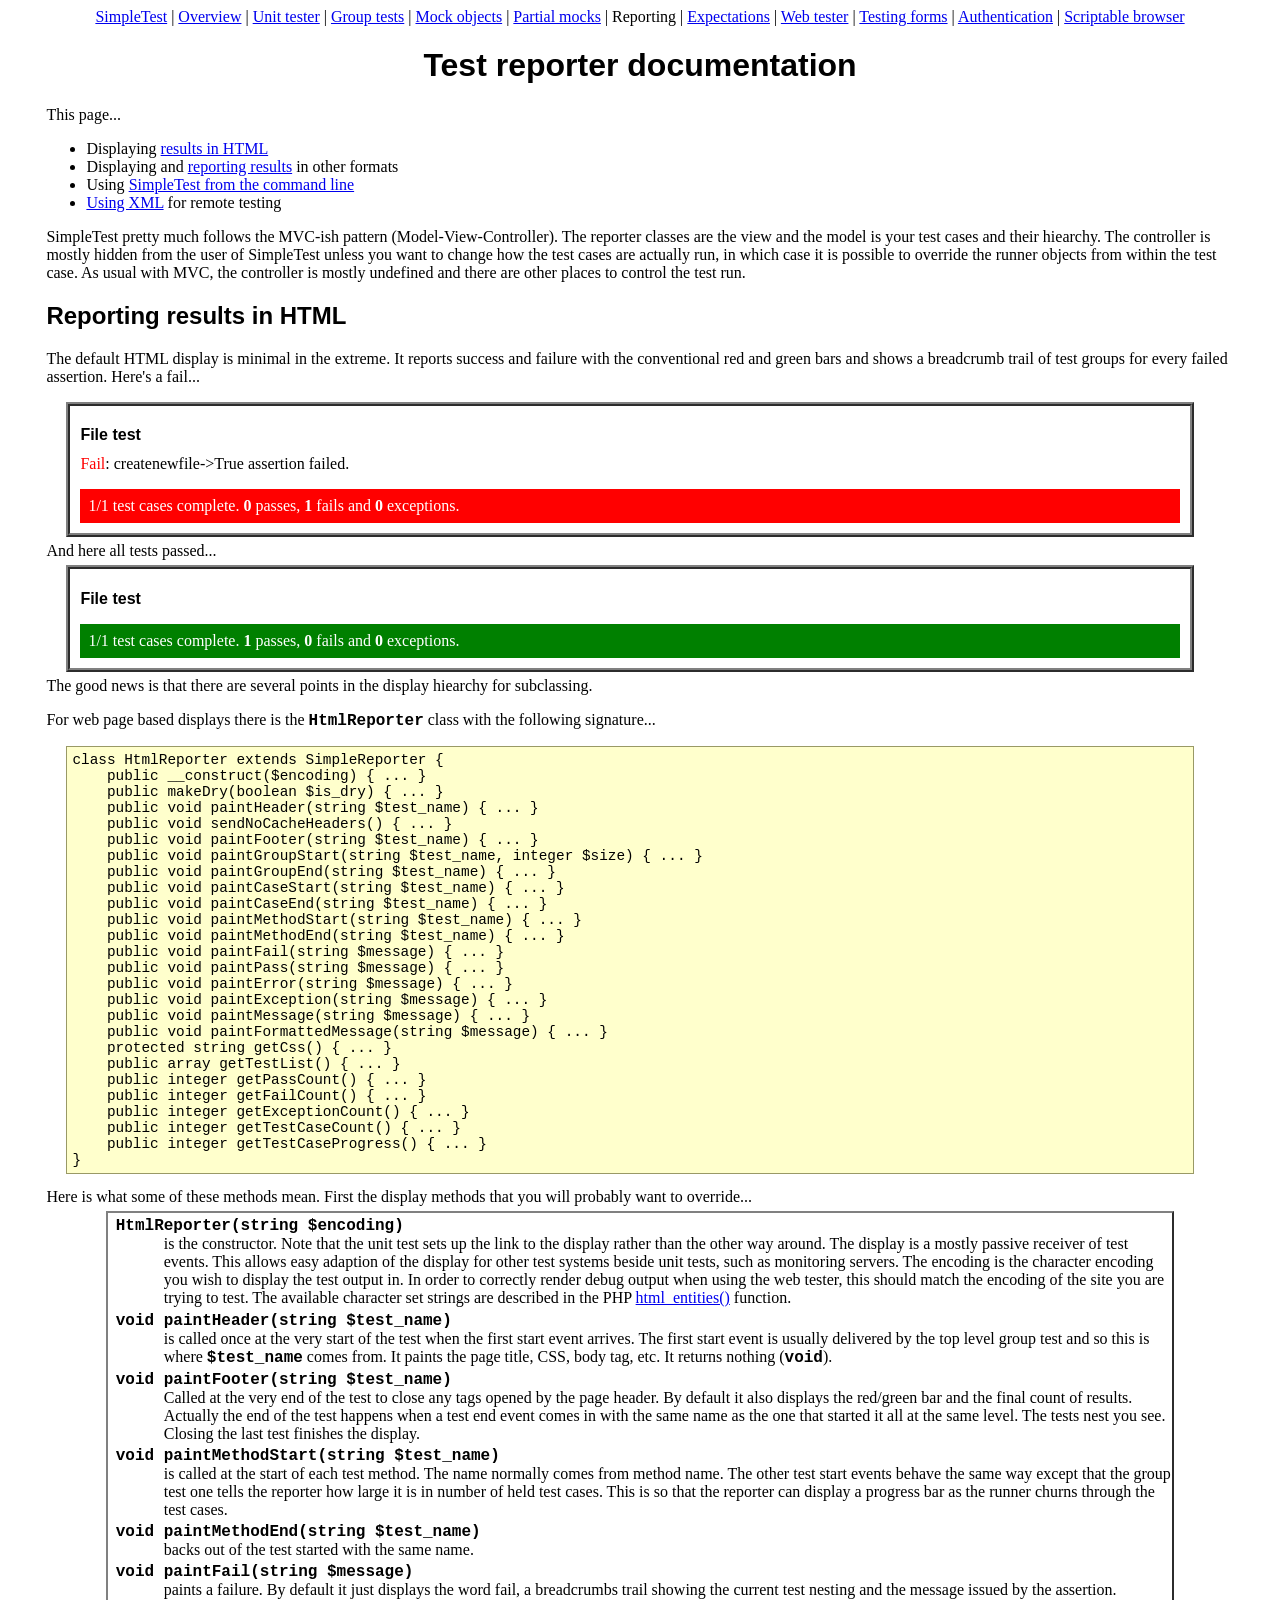
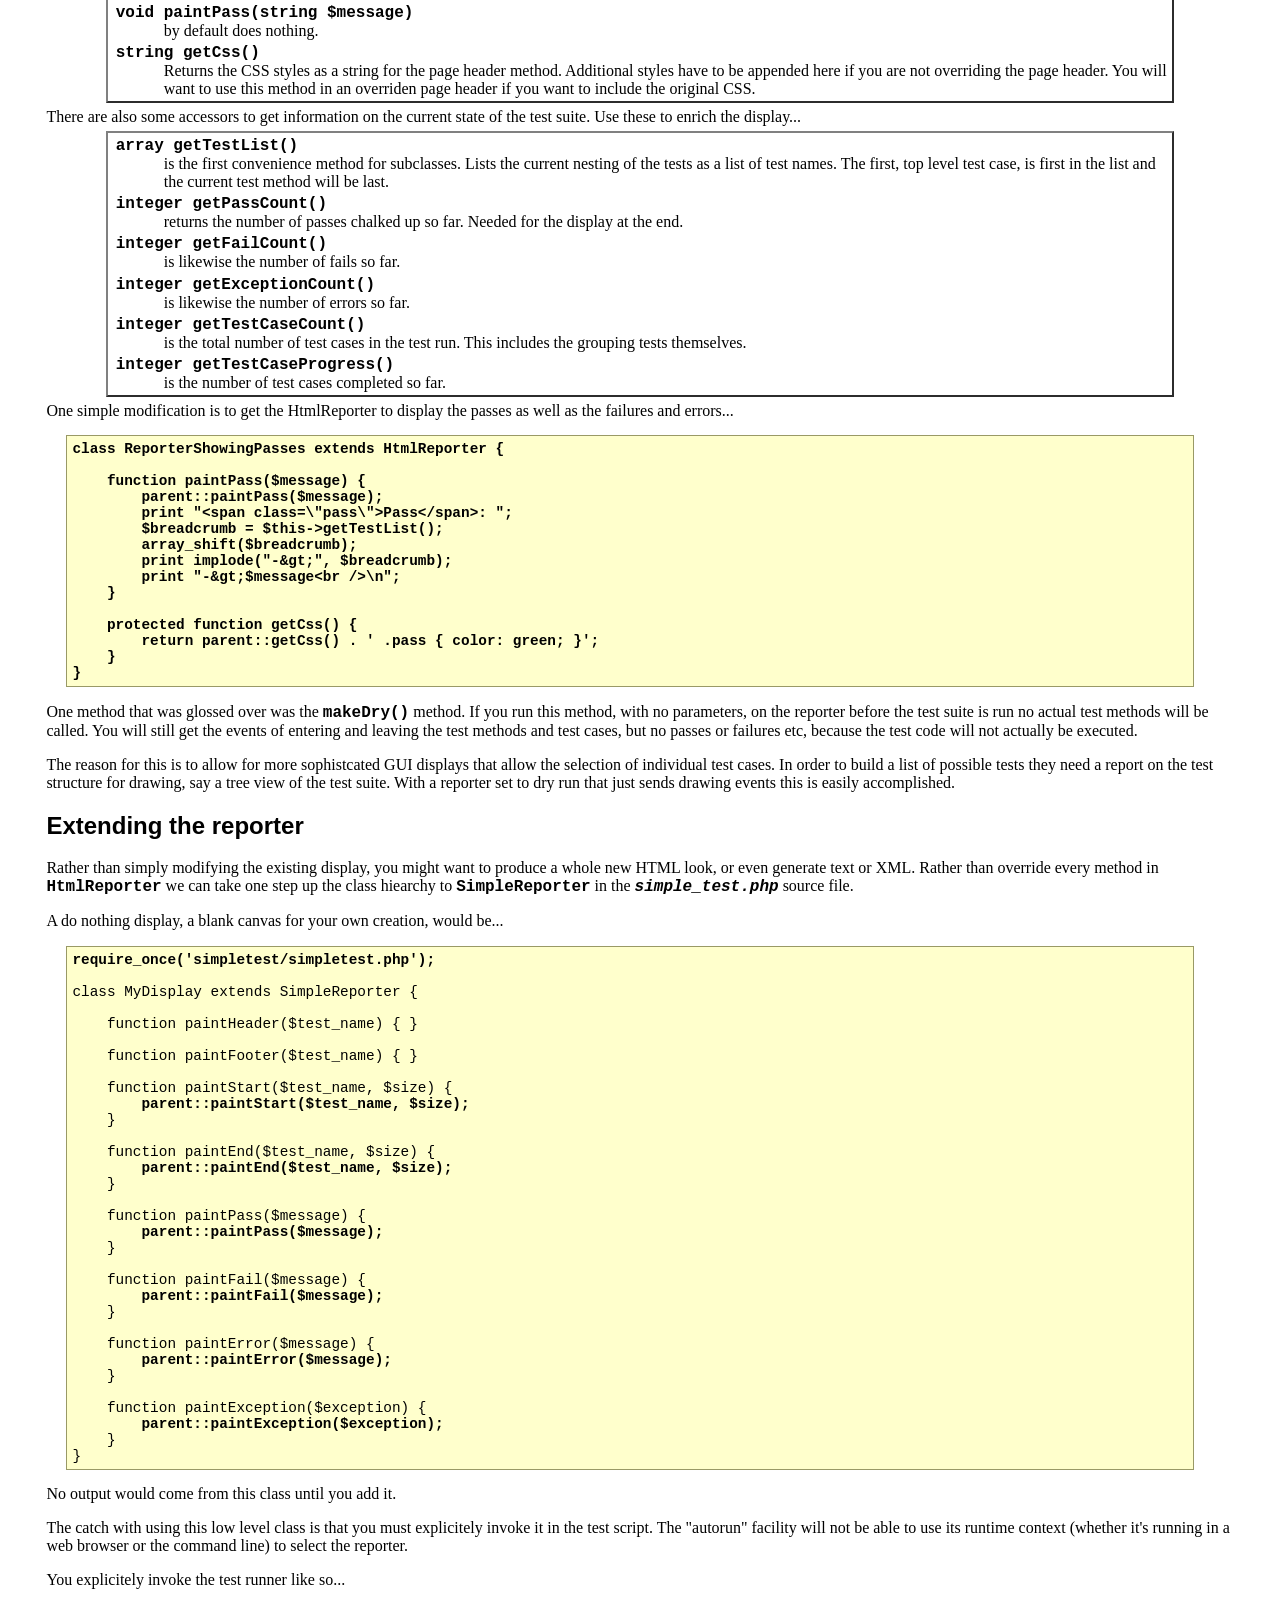
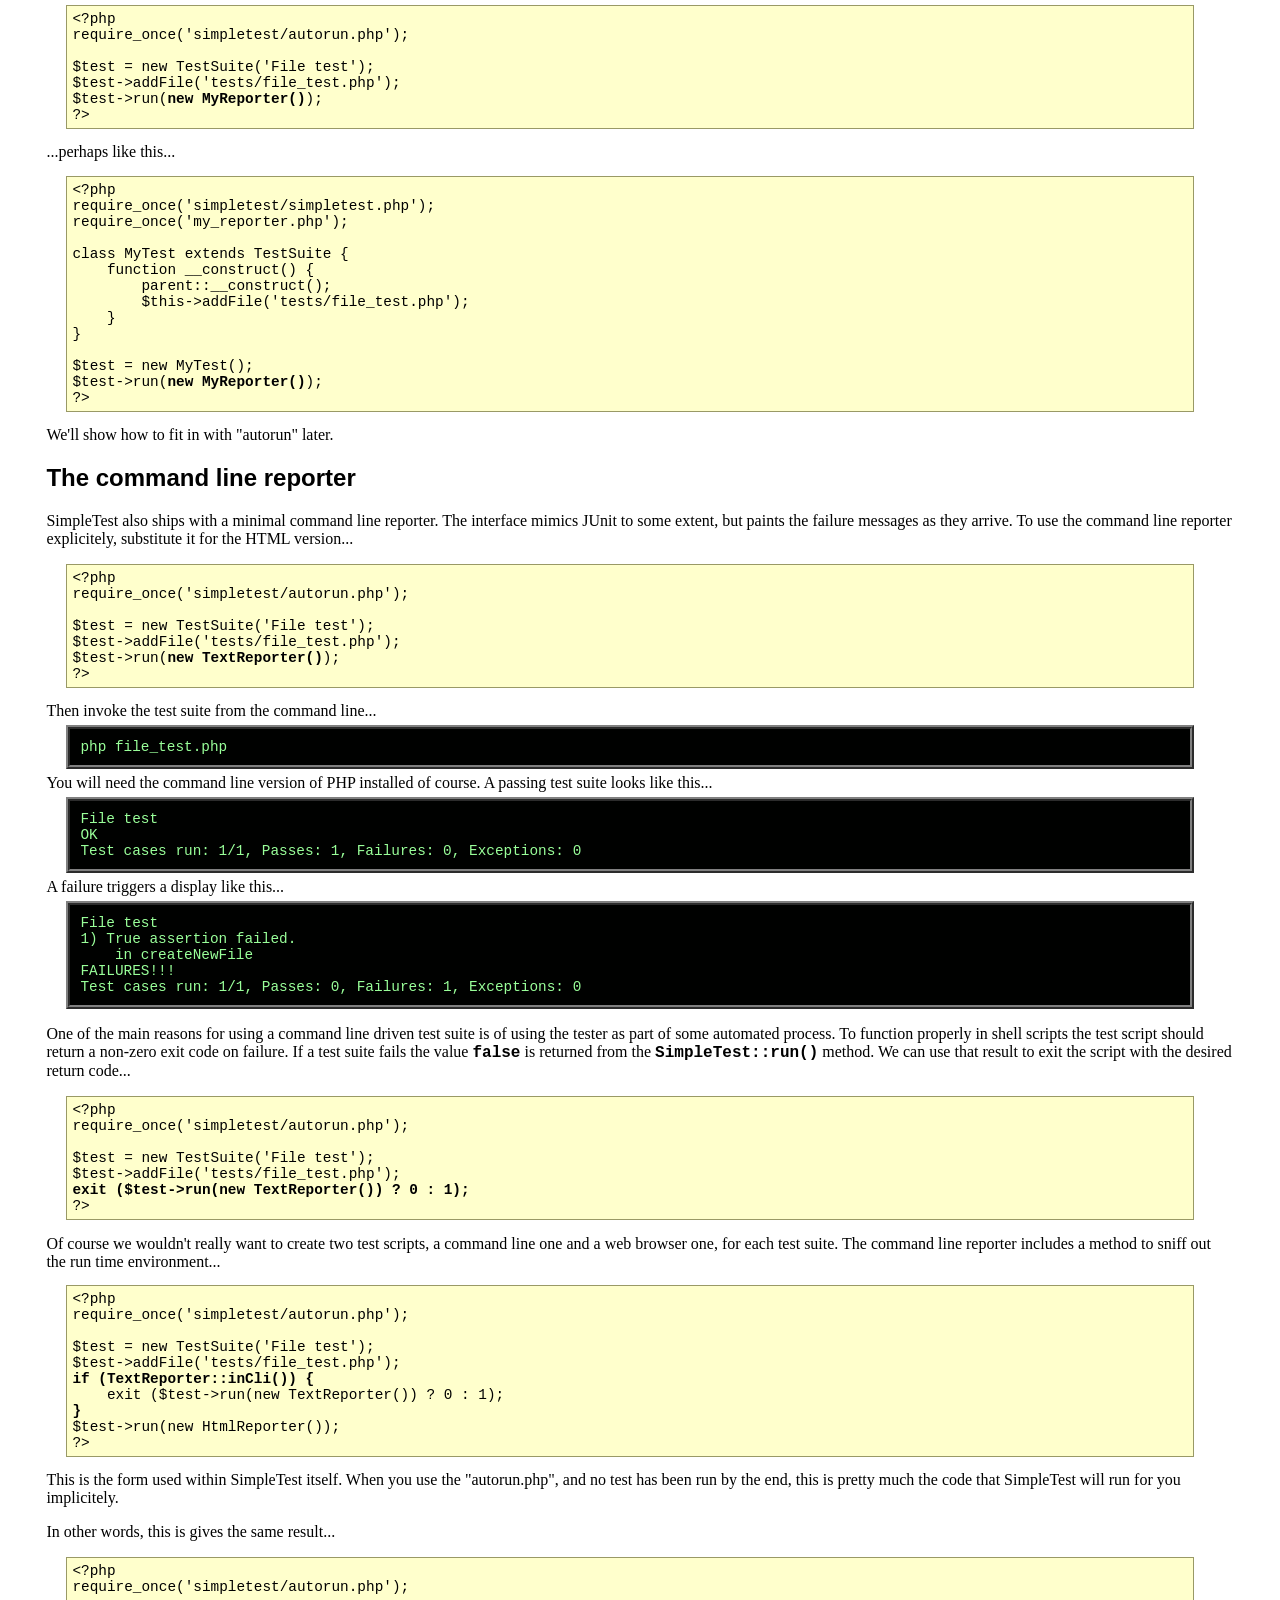
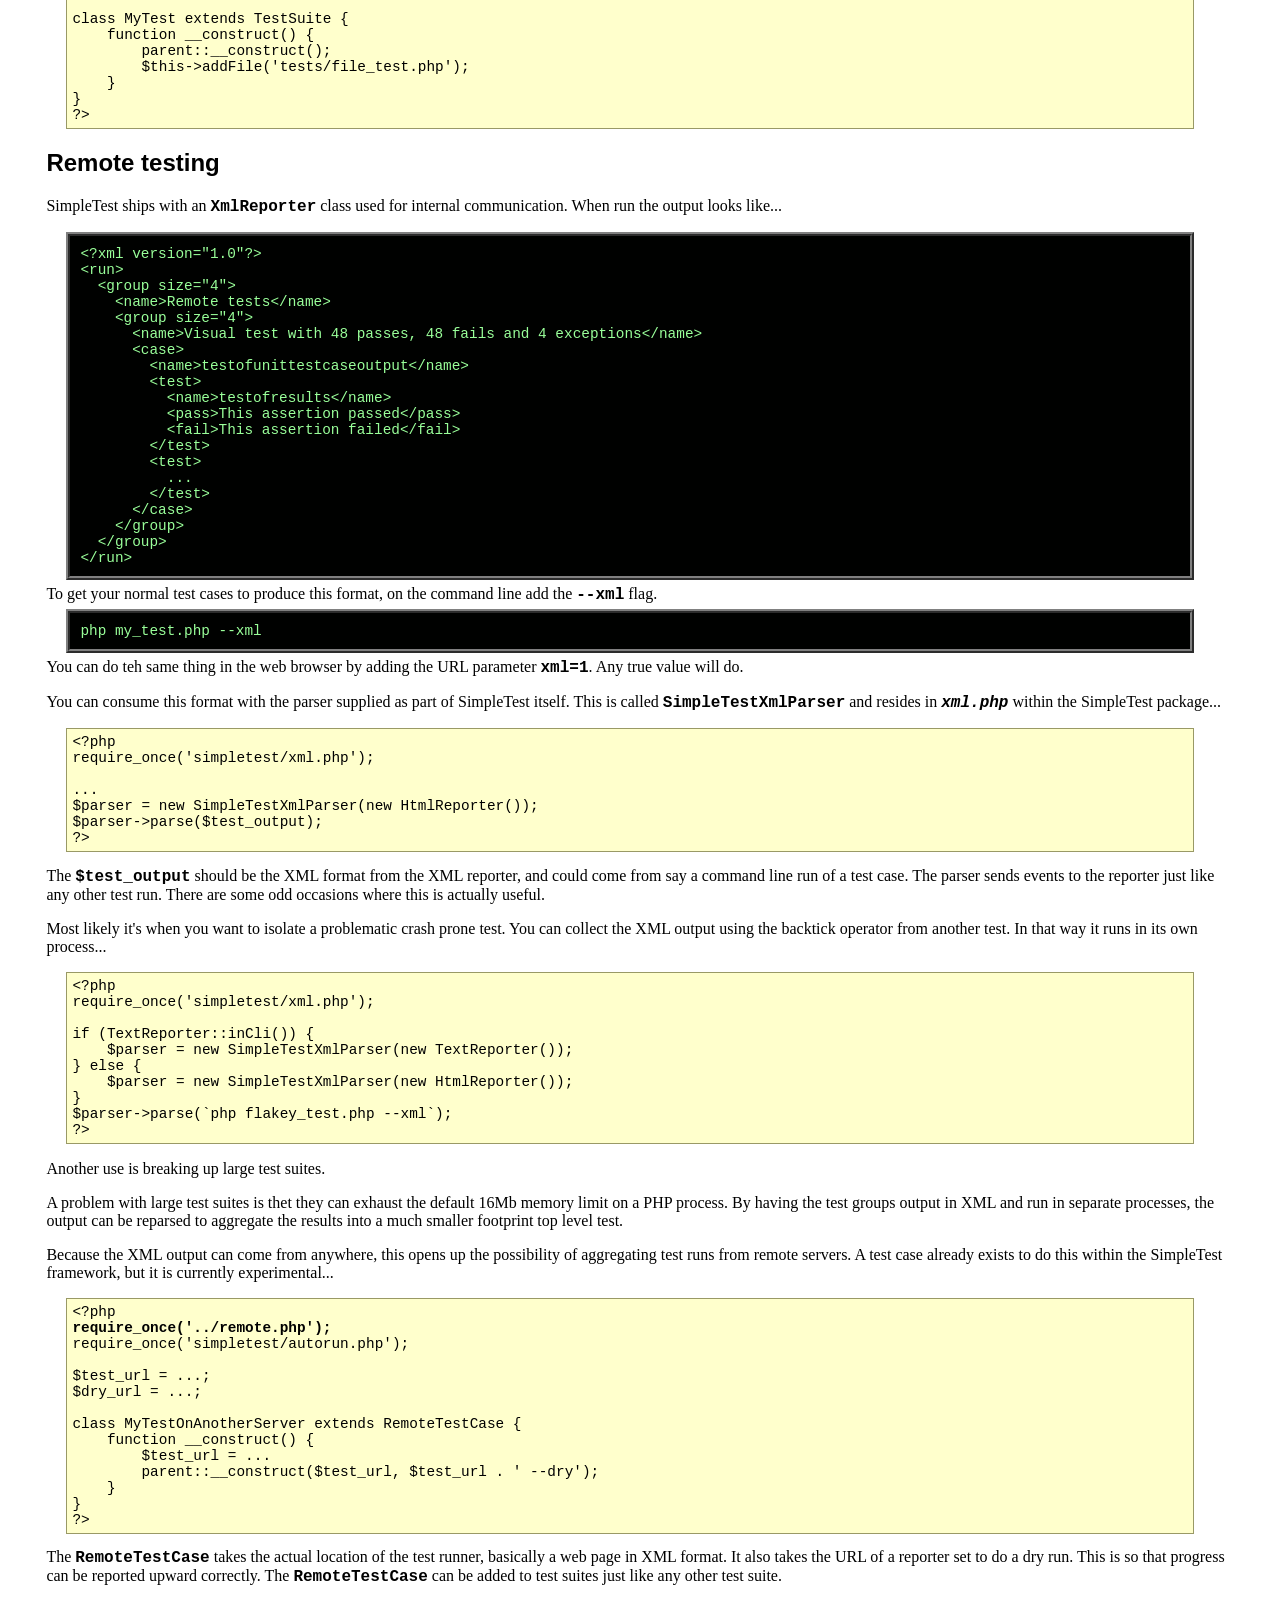
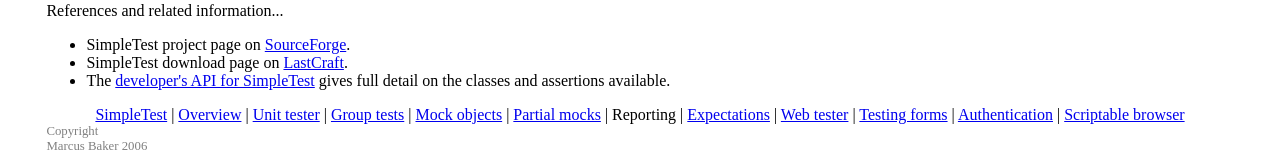
<file: core/vendors/simpletest/docs/en/reporter_documentation.html>
<html>
<head>
<meta http-equiv="Content-Type" content="text/html; charset=UTF-8">
<title>SimpleTest for PHP test runner and display documentation</title>
<link rel="stylesheet" type="text/css" href="docs.css" title="Styles">
</head>
<body>
<div class="menu_back"><div class="menu">
<a href="index.html">SimpleTest</a>
                |
                <a href="overview.html">Overview</a>
                |
                <a href="unit_test_documentation.html">Unit tester</a>
                |
                <a href="group_test_documentation.html">Group tests</a>
                |
                <a href="mock_objects_documentation.html">Mock objects</a>
                |
                <a href="partial_mocks_documentation.html">Partial mocks</a>
                |
                <span class="chosen">Reporting</span>
                |
                <a href="expectation_documentation.html">Expectations</a>
                |
                <a href="web_tester_documentation.html">Web tester</a>
                |
                <a href="form_testing_documentation.html">Testing forms</a>
                |
                <a href="authentication_documentation.html">Authentication</a>
                |
                <a href="browser_documentation.html">Scriptable browser</a>
</div></div>
<h1>Test reporter documentation</h1>
        This page...
        <ul>
<li>
            Displaying <a href="#html">results in HTML</a>
        </li>
<li>
            Displaying and <a href="#other">reporting results</a>
            in other formats
        </li>
<li>
            Using <a href="#cli">SimpleTest from the command line</a>
        </li>
<li>
            <a href="#xml">Using XML</a> for remote testing
        </li>
</ul>
<div class="content">
        
            <p>
                SimpleTest pretty much follows the MVC-ish pattern
                (Model-View-Controller).
                The reporter classes are the view and the model is your
                test cases and their hiearchy.
                The controller is mostly hidden from the user of
                SimpleTest unless you want to change how the test cases
                are actually run, in which case it is possible to
                override the runner objects from within the test case.
                As usual with MVC, the controller is mostly undefined
                and there are other places to control the test run.
            </p>
        
        <h2>
<a class="target" name="html"></a>Reporting results in HTML</h2>
            <p>
                The default HTML display is minimal in the extreme.
                It reports success and failure with the conventional red and
                green bars and shows a breadcrumb trail of test groups
                for every failed assertion.
                Here's a fail...
                <div class="demo">
                    <h1>File test</h1>
                    <span class="fail">Fail</span>: createnewfile-&gt;True assertion failed.<br>
                    <div style="padding: 8px; margin-top: 1em; background-color: red; color: white;">1/1 test cases complete.
                    <strong>0</strong> passes, <strong>1</strong> fails and <strong>0</strong> exceptions.</div>
                </div>
                And here all tests passed...
                <div class="demo">
                    <h1>File test</h1>
                    <div style="padding: 8px; margin-top: 1em; background-color: green; color: white;">1/1 test cases complete.
                    <strong>1</strong> passes, <strong>0</strong> fails and <strong>0</strong> exceptions.</div>
                </div>
                The good news is that there are several points in the display
                hiearchy for subclassing.
            </p>
            <p>
                For web page based displays there is the
                <span class="new_code">HtmlReporter</span> class with the following
                signature...
<pre>
class HtmlReporter extends SimpleReporter {
    public __construct($encoding) { ... }
    public makeDry(boolean $is_dry) { ... }
    public void paintHeader(string $test_name) { ... }
    public void sendNoCacheHeaders() { ... }
    public void paintFooter(string $test_name) { ... }
    public void paintGroupStart(string $test_name, integer $size) { ... }
    public void paintGroupEnd(string $test_name) { ... }
    public void paintCaseStart(string $test_name) { ... }
    public void paintCaseEnd(string $test_name) { ... }
    public void paintMethodStart(string $test_name) { ... }
    public void paintMethodEnd(string $test_name) { ... }
    public void paintFail(string $message) { ... }
    public void paintPass(string $message) { ... }
    public void paintError(string $message) { ... }
    public void paintException(string $message) { ... }
    public void paintMessage(string $message) { ... }
    public void paintFormattedMessage(string $message) { ... }
    protected string getCss() { ... }
    public array getTestList() { ... }
    public integer getPassCount() { ... }
    public integer getFailCount() { ... }
    public integer getExceptionCount() { ... }
    public integer getTestCaseCount() { ... }
    public integer getTestCaseProgress() { ... }
}
</pre>
                Here is what some of these methods mean. First the display methods
                that you will probably want to override...
                <ul class="api">
                    <li>
                        <span class="new_code">HtmlReporter(string $encoding)</span><br>
                        is the constructor.
                        Note that the unit test sets up the link to the display
                        rather than the other way around.
                        The display is a mostly passive receiver of test events.
                        This allows easy adaption of the display for other test
                        systems beside unit tests, such as monitoring servers.
                        The encoding is the character encoding you wish to
                        display the test output in.
                        In order to correctly render debug output when
                        using the web tester, this should match the encoding
                        of the site you are trying to test.
                        The available character set strings are described in
                        the PHP <a href="http://www.php.net/manual/en/function.htmlentities.php">html_entities()</a>
                        function.
                    </li>
                    <li>
                        <span class="new_code">void paintHeader(string $test_name)</span><br>
                        is called once at the very start of the test when the first
                        start event arrives.
                        The first start event is usually delivered by the top level group
                        test and so this is where <span class="new_code">$test_name</span>
                        comes from.
                        It paints the page title, CSS, body tag, etc.
                        It returns nothing (<span class="new_code">void</span>).
                    </li>
                    <li>
                        <span class="new_code">void paintFooter(string $test_name)</span><br>
                        Called at the very end of the test to close any tags opened
                        by the page header.
                        By default it also displays the red/green bar and the final
                        count of results.
                        Actually the end of the test happens when a test end event
                        comes in with the same name as the one that started it all
                        at the same level.
                        The tests nest you see.
                        Closing the last test finishes the display.
                    </li>
                    <li>
                        <span class="new_code">void paintMethodStart(string $test_name)</span><br>
                        is called at the start of each test method.
                        The name normally comes from method name.
                        The other test start events behave the same way except
                        that the group test one tells the reporter how large
                        it is in number of held test cases.
                        This is so that the reporter can display a progress bar
                        as the runner churns through the test cases.
                    </li>
                    <li>
                        <span class="new_code">void paintMethodEnd(string $test_name)</span><br>
                        backs out of the test started with the same name.
                    </li>
                    <li>
                        <span class="new_code">void paintFail(string $message)</span><br>
                        paints a failure.
                        By default it just displays the word fail, a breadcrumbs trail
                        showing the current test nesting and the message issued by
                        the assertion.
                    </li>
                    <li>
                        <span class="new_code">void paintPass(string $message)</span><br>
                        by default does nothing.
                    </li>
                    <li>
                        <span class="new_code">string getCss()</span><br>
                        Returns the CSS styles as a string for the page header
                        method.
                        Additional styles have to be appended here if you are
                        not overriding the page header.
                        You will want to use this method in an overriden page header
                        if you want to include the original CSS.
                    </li>
                </ul>
                There are also some accessors to get information on the current
                state of the test suite.
                Use these to enrich the display...
                <ul class="api">
                    <li>
                        <span class="new_code">array getTestList()</span><br>
                        is the first convenience method for subclasses.
                        Lists the current nesting of the tests as a list
                        of test names.
                        The first, top level test case, is first in the
                        list and the current test method will be last.
                    </li>
                    <li>
                        <span class="new_code">integer getPassCount()</span><br>
                        returns the number of passes chalked up so far.
                        Needed for the display at the end.
                    </li>
                    <li>
                        <span class="new_code">integer getFailCount()</span><br>
                        is likewise the number of fails so far.
                    </li>
                    <li>
                        <span class="new_code">integer getExceptionCount()</span><br>
                        is likewise the number of errors so far.
                    </li>
                    <li>
                        <span class="new_code">integer getTestCaseCount()</span><br>
                        is the total number of test cases in the test run.
                        This includes the grouping tests themselves.
                    </li>
                    <li>
                        <span class="new_code">integer getTestCaseProgress()</span><br>
                        is the number of test cases completed so far.
                    </li>
                </ul>
                One simple modification is to get the HtmlReporter to display
                the passes as well as the failures and errors...
<pre>
<strong>class ReporterShowingPasses extends HtmlReporter {
    
    function paintPass($message) {
        parent::paintPass($message);
        print "&lt;span class=\"pass\"&gt;Pass&lt;/span&gt;: ";
        $breadcrumb = $this-&gt;getTestList();
        array_shift($breadcrumb);
        print implode("-&amp;gt;", $breadcrumb);
        print "-&amp;gt;$message&lt;br /&gt;\n";
    }
    
    protected function getCss() {
        return parent::getCss() . ' .pass { color: green; }';
    }
}</strong>
</pre>
            </p>
            <p>
                One method that was glossed over was the <span class="new_code">makeDry()</span>
                method.
                If you run this method, with no parameters, on the reporter
                before the test suite is run no actual test methods
                will be called.
                You will still get the events of entering and leaving the
                test methods and test cases, but no passes or failures etc,
                because the test code will not actually be executed.
            </p>
            <p>
                The reason for this is to allow for more sophistcated
                GUI displays that allow the selection of individual test
                cases.
                In order to build a list of possible tests they need a
                report on the test structure for drawing, say a tree view
                of the test suite.
                With a reporter set to dry run that just sends drawing events
                this is easily accomplished.
            </p>
        
        <h2>
<a class="target" name="other"></a>Extending the reporter</h2>
            <p>
                Rather than simply modifying the existing display, you might want to
                produce a whole new HTML look, or even generate text or XML.
                Rather than override every method in
                <span class="new_code">HtmlReporter</span> we can take one
                step up the class hiearchy to <span class="new_code">SimpleReporter</span>
                in the <em>simple_test.php</em> source file.
            </p>
            <p>
                A do nothing display, a blank canvas for your own creation, would
                be...
<pre>
<strong>require_once('simpletest/simpletest.php');</strong>

class MyDisplay extends SimpleReporter {<strong>
    </strong>
    function paintHeader($test_name) { }
    
    function paintFooter($test_name) { }
    
    function paintStart($test_name, $size) {<strong>
        parent::paintStart($test_name, $size);</strong>
    }
    
    function paintEnd($test_name, $size) {<strong>
        parent::paintEnd($test_name, $size);</strong>
    }
    
    function paintPass($message) {<strong>
        parent::paintPass($message);</strong>
    }
    
    function paintFail($message) {<strong>
        parent::paintFail($message);</strong>
    }
    
    function paintError($message) {<strong>
        parent::paintError($message);</strong>
    }
    
    function paintException($exception) {<strong>
        parent::paintException($exception);</strong>
    }
}
</pre>
                No output would come from this class until you add it.
            </p>
            <p>
                The catch with using this low level class is that you must
                explicitely invoke it in the test script.
                The "autorun" facility will not be able to use
                its runtime context (whether it's running in a web browser
                or the command line) to select the reporter.
            </p>
            <p>
                You explicitely invoke the test runner like so...
<pre>
&lt;?php
require_once('simpletest/autorun.php');

$test = new TestSuite('File test');
$test-&gt;addFile('tests/file_test.php');
$test-&gt;run(<strong>new MyReporter()</strong>);
?&gt;
</pre>
                ...perhaps like this...
<pre>
&lt;?php
require_once('simpletest/simpletest.php');
require_once('my_reporter.php');

class MyTest extends TestSuite {
    function __construct() {
        parent::__construct();
        $this-&gt;addFile('tests/file_test.php');
    }
}

$test = new MyTest();
$test-&gt;run(<strong>new MyReporter()</strong>);
?&gt;
</pre>
                We'll show how to fit in with "autorun" later.
            </p>
        
        <h2>
<a class="target" name="cli"></a>The command line reporter</h2>
            <p>
                SimpleTest also ships with a minimal command line reporter.
                The interface mimics JUnit to some extent, but paints the
                failure messages as they arrive.
                To use the command line reporter explicitely, substitute it
                for the HTML version...
<pre>
&lt;?php
require_once('simpletest/autorun.php');

$test = new TestSuite('File test');
$test-&gt;addFile('tests/file_test.php');
$test-&gt;run(<strong>new TextReporter()</strong>);
?&gt;
</pre>
                Then invoke the test suite from the command line...
<pre class="shell">
php file_test.php
</pre>
                You will need the command line version of PHP installed
                of course.
                A passing test suite looks like this...
<pre class="shell">
File test
OK
Test cases run: 1/1, Passes: 1, Failures: 0, Exceptions: 0
</pre>
                A failure triggers a display like this...
<pre class="shell">
File test
1) True assertion failed.
    in createNewFile
FAILURES!!!
Test cases run: 1/1, Passes: 0, Failures: 1, Exceptions: 0
</pre>
            </p>
            <p>
                One of the main reasons for using a command line driven
                test suite is of using the tester as part of some automated
                process.
                To function properly in shell scripts the test script should
                return a non-zero exit code on failure.
                If a test suite fails the value <span class="new_code">false</span>
                is returned from the <span class="new_code">SimpleTest::run()</span>
                method.
                We can use that result to exit the script with the desired return
                code...
<pre>
&lt;?php
require_once('simpletest/autorun.php');

$test = new TestSuite('File test');
$test-&gt;addFile('tests/file_test.php');
<strong>exit ($test-&gt;run(new TextReporter()) ? 0 : 1);</strong>
?&gt;
</pre>
                Of course we wouldn't really want to create two test scripts,
                a command line one and a web browser one, for each test suite.
                The command line reporter includes a method to sniff out the
                run time environment...
<pre>
&lt;?php
require_once('simpletest/autorun.php');

$test = new TestSuite('File test');
$test-&gt;addFile('tests/file_test.php');
<strong>if (TextReporter::inCli()) {</strong>
    exit ($test-&gt;run(new TextReporter()) ? 0 : 1);
<strong>}</strong>
$test-&gt;run(new HtmlReporter());
?&gt;
</pre>
                This is the form used within SimpleTest itself.
                When you use the "autorun.php", and no
                test has been run by the end, this is pretty much
                the code that SimpleTest will run for you implicitely.
            </p>
            <p>
                In other words, this is gives the same result...
<pre>
&lt;?php
require_once('simpletest/autorun.php');

class MyTest extends TestSuite {
    function __construct() {
        parent::__construct();
        $this-&gt;addFile('tests/file_test.php');
    }
}
?&gt;
</pre>
            </p>
        
        <h2>
<a class="target" name="xml"></a>Remote testing</h2>
            <p>
                SimpleTest ships with an <span class="new_code">XmlReporter</span> class
                used for internal communication.
                When run the output looks like...
<pre class="shell">
&lt;?xml version="1.0"?&gt;
&lt;run&gt;
  &lt;group size="4"&gt;
    &lt;name&gt;Remote tests&lt;/name&gt;
    &lt;group size="4"&gt;
      &lt;name&gt;Visual test with 48 passes, 48 fails and 4 exceptions&lt;/name&gt;
      &lt;case&gt;
        &lt;name&gt;testofunittestcaseoutput&lt;/name&gt;
        &lt;test&gt;
          &lt;name&gt;testofresults&lt;/name&gt;
          &lt;pass&gt;This assertion passed&lt;/pass&gt;
          &lt;fail&gt;This assertion failed&lt;/fail&gt;
        &lt;/test&gt;
        &lt;test&gt;
          ...
        &lt;/test&gt;
      &lt;/case&gt;
    &lt;/group&gt;
  &lt;/group&gt;
&lt;/run&gt;
</pre>
                To get your normal test cases to produce this format, on the
                command line add the <span class="new_code">--xml</span> flag.
<pre class="shell">
php my_test.php --xml
</pre>
                You can do teh same thing in the web browser by adding the
                URL parameter <span class="new_code">xml=1</span>.
                Any true value will do.
            </p>
            <p>
                You can consume this format with the parser
                supplied as part of SimpleTest itself.
                This is called <span class="new_code">SimpleTestXmlParser</span> and
                resides in <em>xml.php</em> within the SimpleTest package...
<pre>
&lt;?php
require_once('simpletest/xml.php');
    
...
$parser = new SimpleTestXmlParser(new HtmlReporter());
$parser-&gt;parse($test_output);
?&gt;
</pre>
                The <span class="new_code">$test_output</span> should be the XML format
                from the XML reporter, and could come from say a command
                line run of a test case.
                The parser sends events to the reporter just like any
                other test run.
                There are some odd occasions where this is actually useful.
            </p>
            <p>
                Most likely it's when you want to isolate a problematic crash
                prone test.
                You can collect the XML output using the backtick operator
                from another test.
                In that way it runs in its own process...
<pre>
&lt;?php
require_once('simpletest/xml.php');

if (TextReporter::inCli()) {
    $parser = new SimpleTestXmlParser(new TextReporter());
} else {
    $parser = new SimpleTestXmlParser(new HtmlReporter());
}
$parser-&gt;parse(`php flakey_test.php --xml`);
?&gt;
</pre>
            </p>
            <p>
                Another use is breaking up large test suites.
            </p>
            <p>
                A problem with large test suites is thet they can exhaust
                the default 16Mb memory limit on a PHP process.
                By having the test groups output in XML and run in
                separate processes, the output can be reparsed to
                aggregate the results into a much smaller footprint top level
                test.
            </p>
            <p>
                Because the XML output can come from anywhere, this opens
                up the possibility of aggregating test runs from remote
                servers.
                A test case already exists to do this within the SimpleTest
                framework, but it is currently experimental...
<pre>
&lt;?php
<strong>require_once('../remote.php');</strong>
require_once('simpletest/autorun.php');
    
$test_url = ...;
$dry_url = ...;

class MyTestOnAnotherServer extends RemoteTestCase {
    function __construct() {
        $test_url = ...
        parent::__construct($test_url, $test_url . ' --dry');
    }
}
?&gt;
</pre>
                The <span class="new_code">RemoteTestCase</span> takes the actual location
                of the test runner, basically a web page in XML format.
                It also takes the URL of a reporter set to do a dry run.
                This is so that progress can be reported upward correctly.
                The <span class="new_code">RemoteTestCase</span> can be added to test suites
                just like any other test suite.
            </p>
        
    </div>
        References and related information...
        <ul>
<li>
            SimpleTest project page on <a href="http://sourceforge.net/projects/simpletest/">SourceForge</a>.
        </li>
<li>
            SimpleTest download page on <a href="http://www.lastcraft.com/simple_test.php">LastCraft</a>.
        </li>
<li>
            The <a href="http://simpletest.org/api/">developer's API for SimpleTest</a>
            gives full detail on the classes and assertions available.
        </li>
</ul>
<div class="menu_back"><div class="menu">
<a href="index.html">SimpleTest</a>
                |
                <a href="overview.html">Overview</a>
                |
                <a href="unit_test_documentation.html">Unit tester</a>
                |
                <a href="group_test_documentation.html">Group tests</a>
                |
                <a href="mock_objects_documentation.html">Mock objects</a>
                |
                <a href="partial_mocks_documentation.html">Partial mocks</a>
                |
                <span class="chosen">Reporting</span>
                |
                <a href="expectation_documentation.html">Expectations</a>
                |
                <a href="web_tester_documentation.html">Web tester</a>
                |
                <a href="form_testing_documentation.html">Testing forms</a>
                |
                <a href="authentication_documentation.html">Authentication</a>
                |
                <a href="browser_documentation.html">Scriptable browser</a>
</div></div>
<div class="copyright">
            Copyright<br>Marcus Baker 2006
        </div>
</body>
</html>
</file>
<file: p3/style.css>
body {
background-color: #96C;
}

.colorbox {
height: 70px;
width: 70px;
float:left;
margin: 10px;
border: 3px;
}

h2,p {
margin-left:20px;
font-family:Tahoma, Geneva, sans-serif;
color:#FF9
}

#red {
background-color: red;
}

#vermillion {
background-color: #E04235;
}

#orange {
background-color: #FF7F00;
}

#amber {
background-color: #FFBE00;
}

#yellow {
background-color: yellow;
}

#chartreuse {
background-color: #6F0
}

#green {
background-color: green;
}

#aquamarine {
background-color: #0F9
}

#blue {
background-color: blue;
}

#indigo {
background-color: #468000;
}

#purple {
background-color: #808;
}


#magenta {
background-color: #F0F;
}
</file>
<file: core/vendors/simpletest/docs/en/docs.css>
body {
    padding-left: 3%;
    padding-right: 3%;
}
h1, h2, h3 {
	font-family: sans-serif;
}
h1 {
    text-align: center;
}
pre {
    font-family: "courier new", courier, typewriter, monospace;
    font-size: 90%;
    border: 1px solid;
	border-color: #999966;
    background-color: #ffffcc;
    padding: 5px;
    margin-left: 20px;
    margin-right: 40px;
}
.code, .new_code, pre.new_code {
    font-family: "courier new", courier, typewriter, monospace;
    font-weight: bold;
}
div.copyright {
    font-size: 80%;
    color: gray;
}
div.copyright a {
    margin-top: 1em;
    color: gray;
}
ul.api {
    border: 2px outset;
    border-color: gray;
    background-color: white;
    margin: 5px;
    margin-left: 5%;
    margin-right: 5%;
}
ul.api li {
    margin-top: 0.2em;
    margin-bottom: 0.2em;
    list-style: none;
    text-indent: -3em;
    padding-left: 1em;
}
div.demo {
    border: 4px ridge;
    border-color: gray;
    padding: 10px;
    margin: 5px;
    margin-left: 20px;
    margin-right: 40px;
    background-color: white;
}
div.demo span.fail {
    color: red;
}
div.demo span.pass {
    color: green;
}
div.demo h1 {
    font-size: 12pt;
    text-align: left;
    font-weight: bold;
}
div.menu {
    text-align: center;
}
table {
    border: 2px outset;
    border-color: gray;
    background-color: white;
    margin: 5px;
    margin-left: 5%;
    margin-right: 5%;
}
td {
    font-size: 90%;
}
.shell {
    color: white;
}
pre.shell {
    border: 4px ridge;
    border-color: gray;
    padding: 10px;
    margin: 5px;
    margin-left: 20px;
    margin-right: 40px;
    background-color: #000100;
	color: #99ff99;
    font-size: 90%;
}
pre.file {
    color: black;
    border: 1px solid;
    border-color: black;
    padding: 10px;
    margin: 5px;
    margin-left: 20px;
    margin-right: 40px;
    background-color: white;
    font-size: 90%;
}
form.demo {
    background-color: lightgray;
    border: 4px outset;
    border-color: lightgray;
    padding: 10px;
    margin-right: 40%;
}
dl, dd {
	margin:  10px;
	margin-left:  30px;
}
em {
    font-weight: bold;
    font-family: "courier new", courier, typewriter, monospace;
}
</file>
